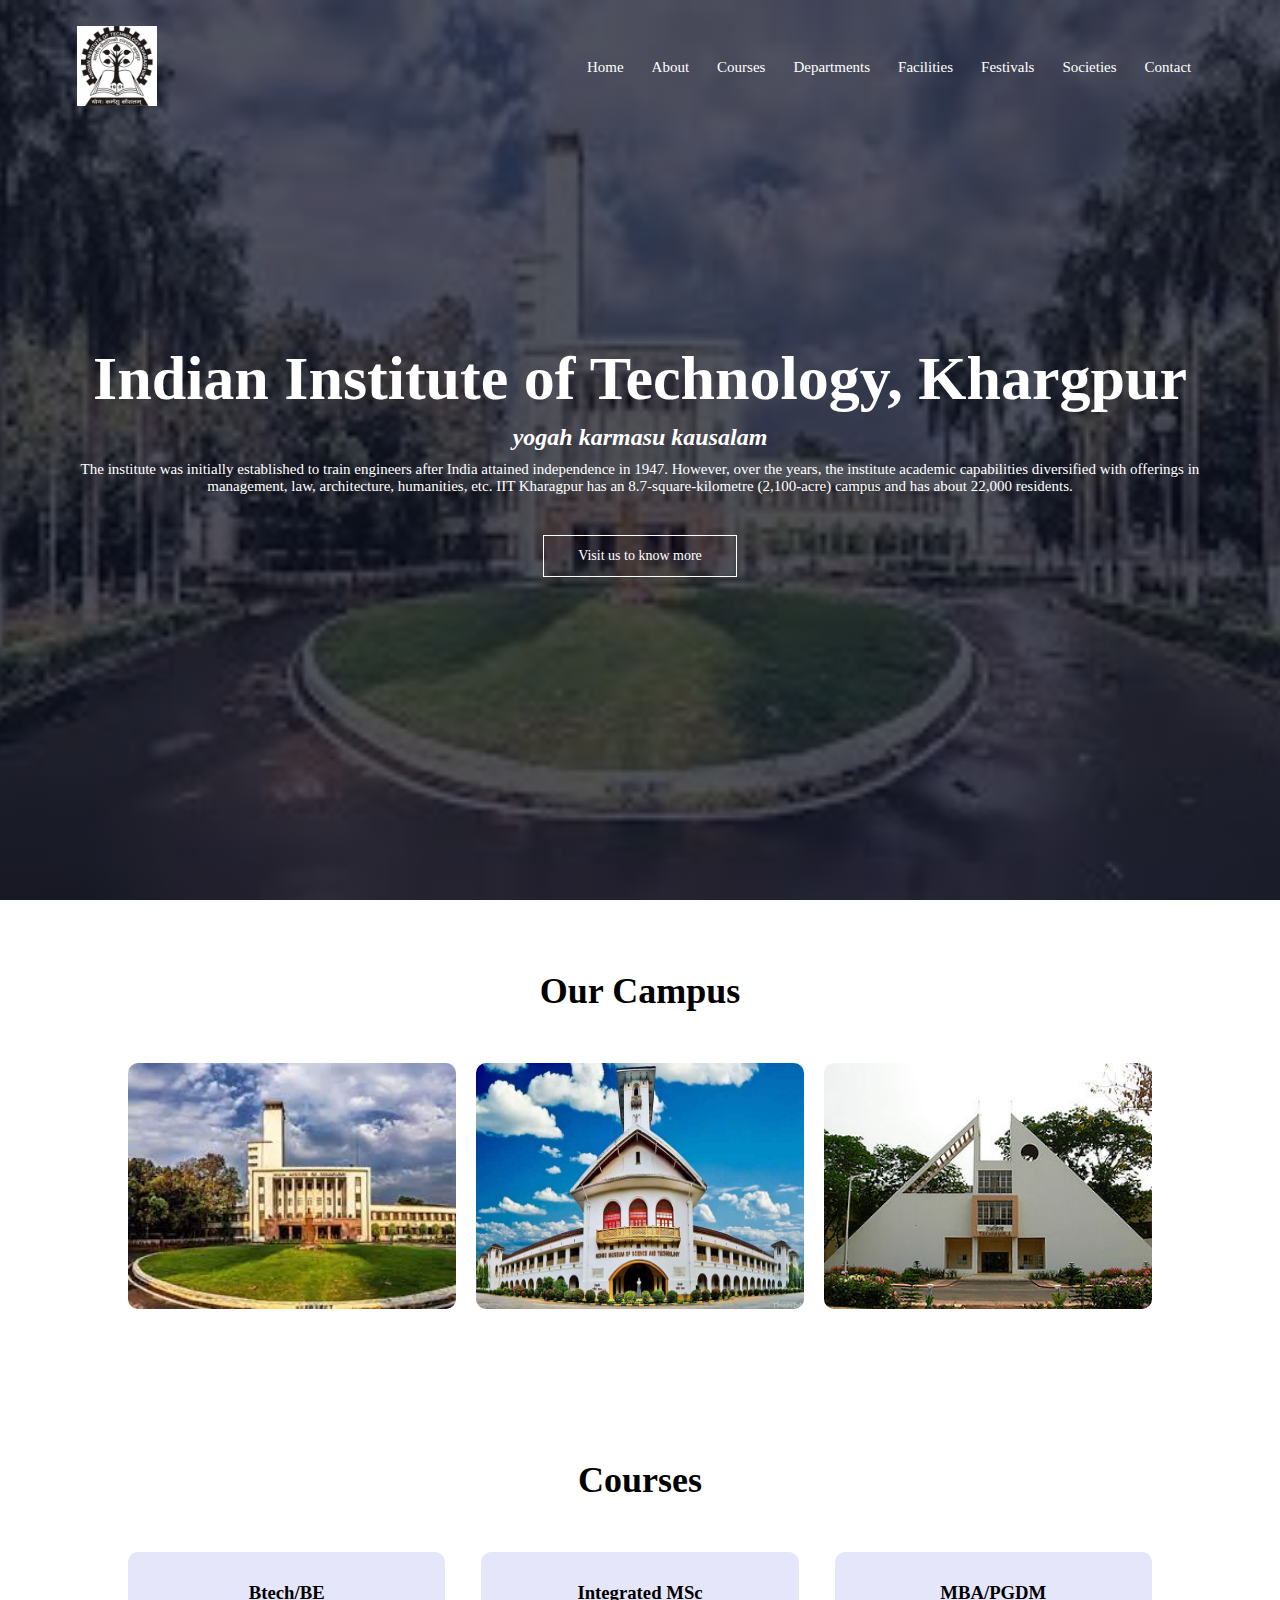
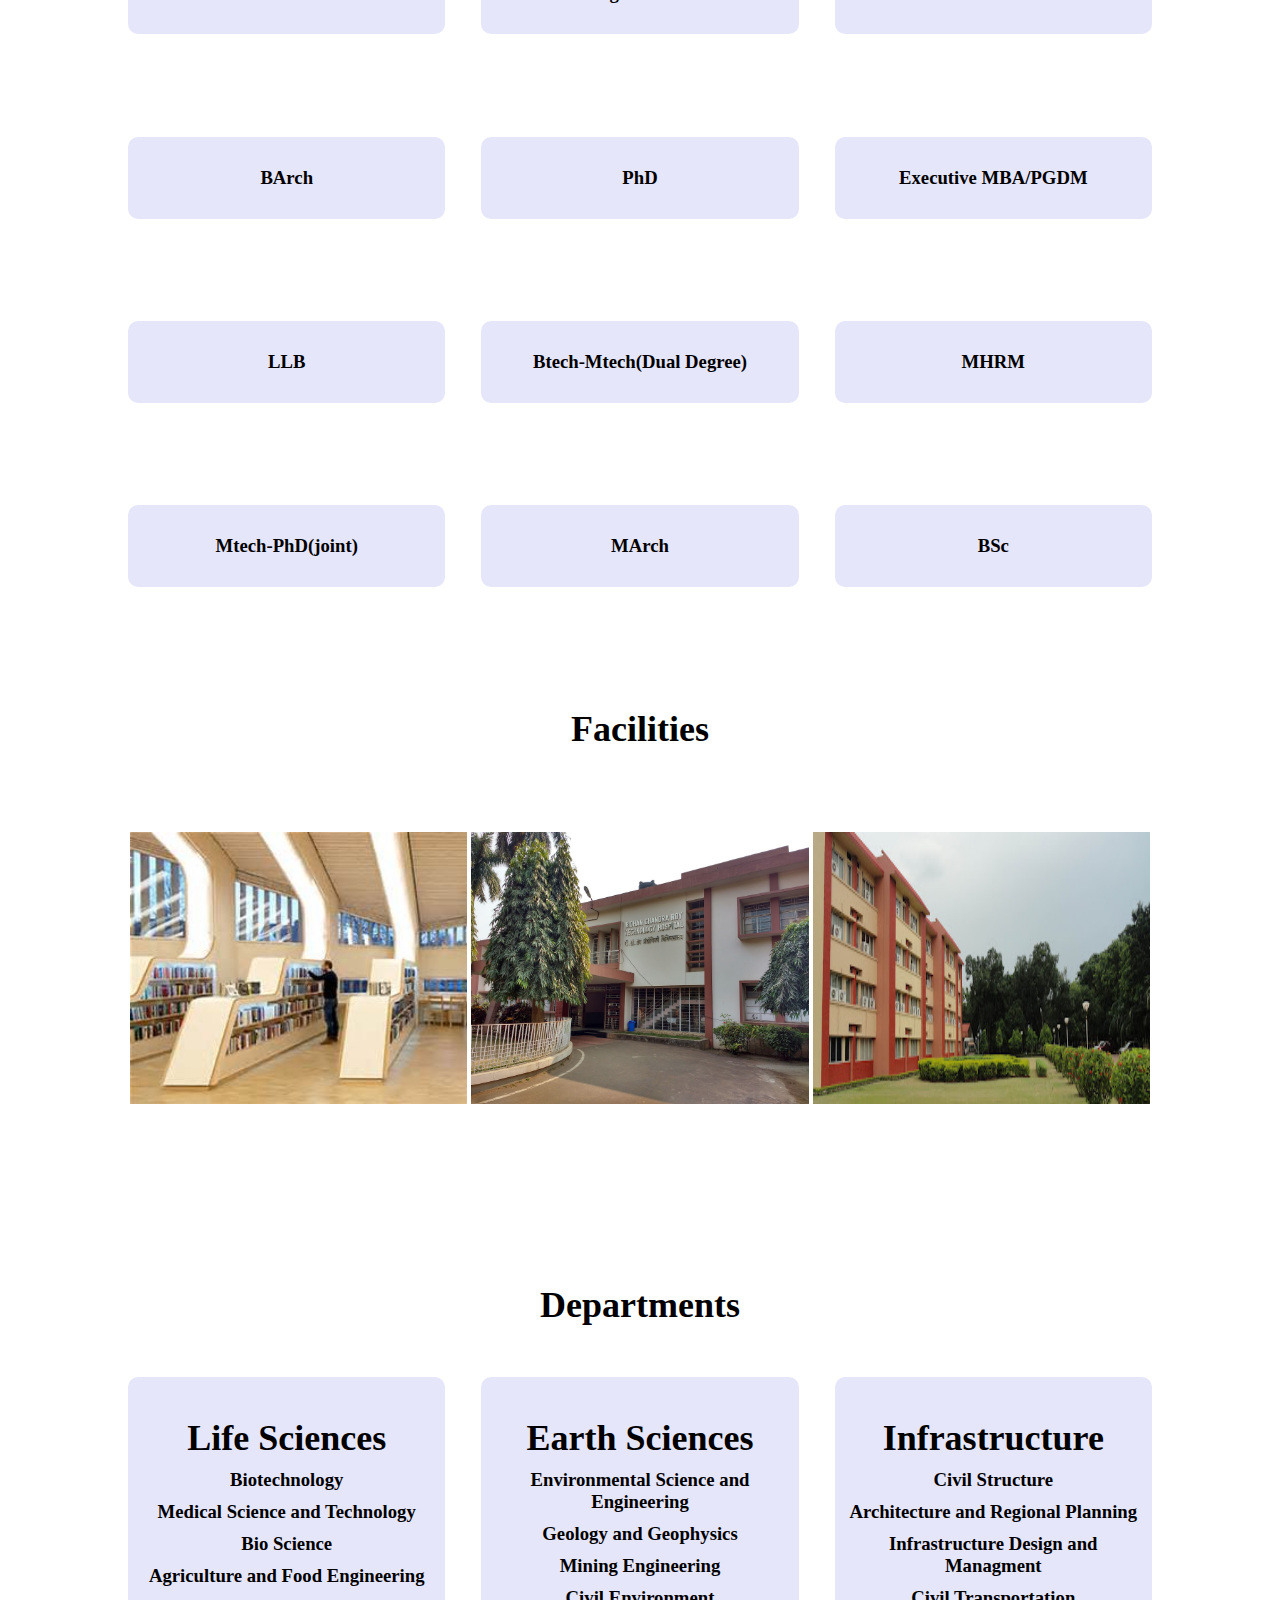
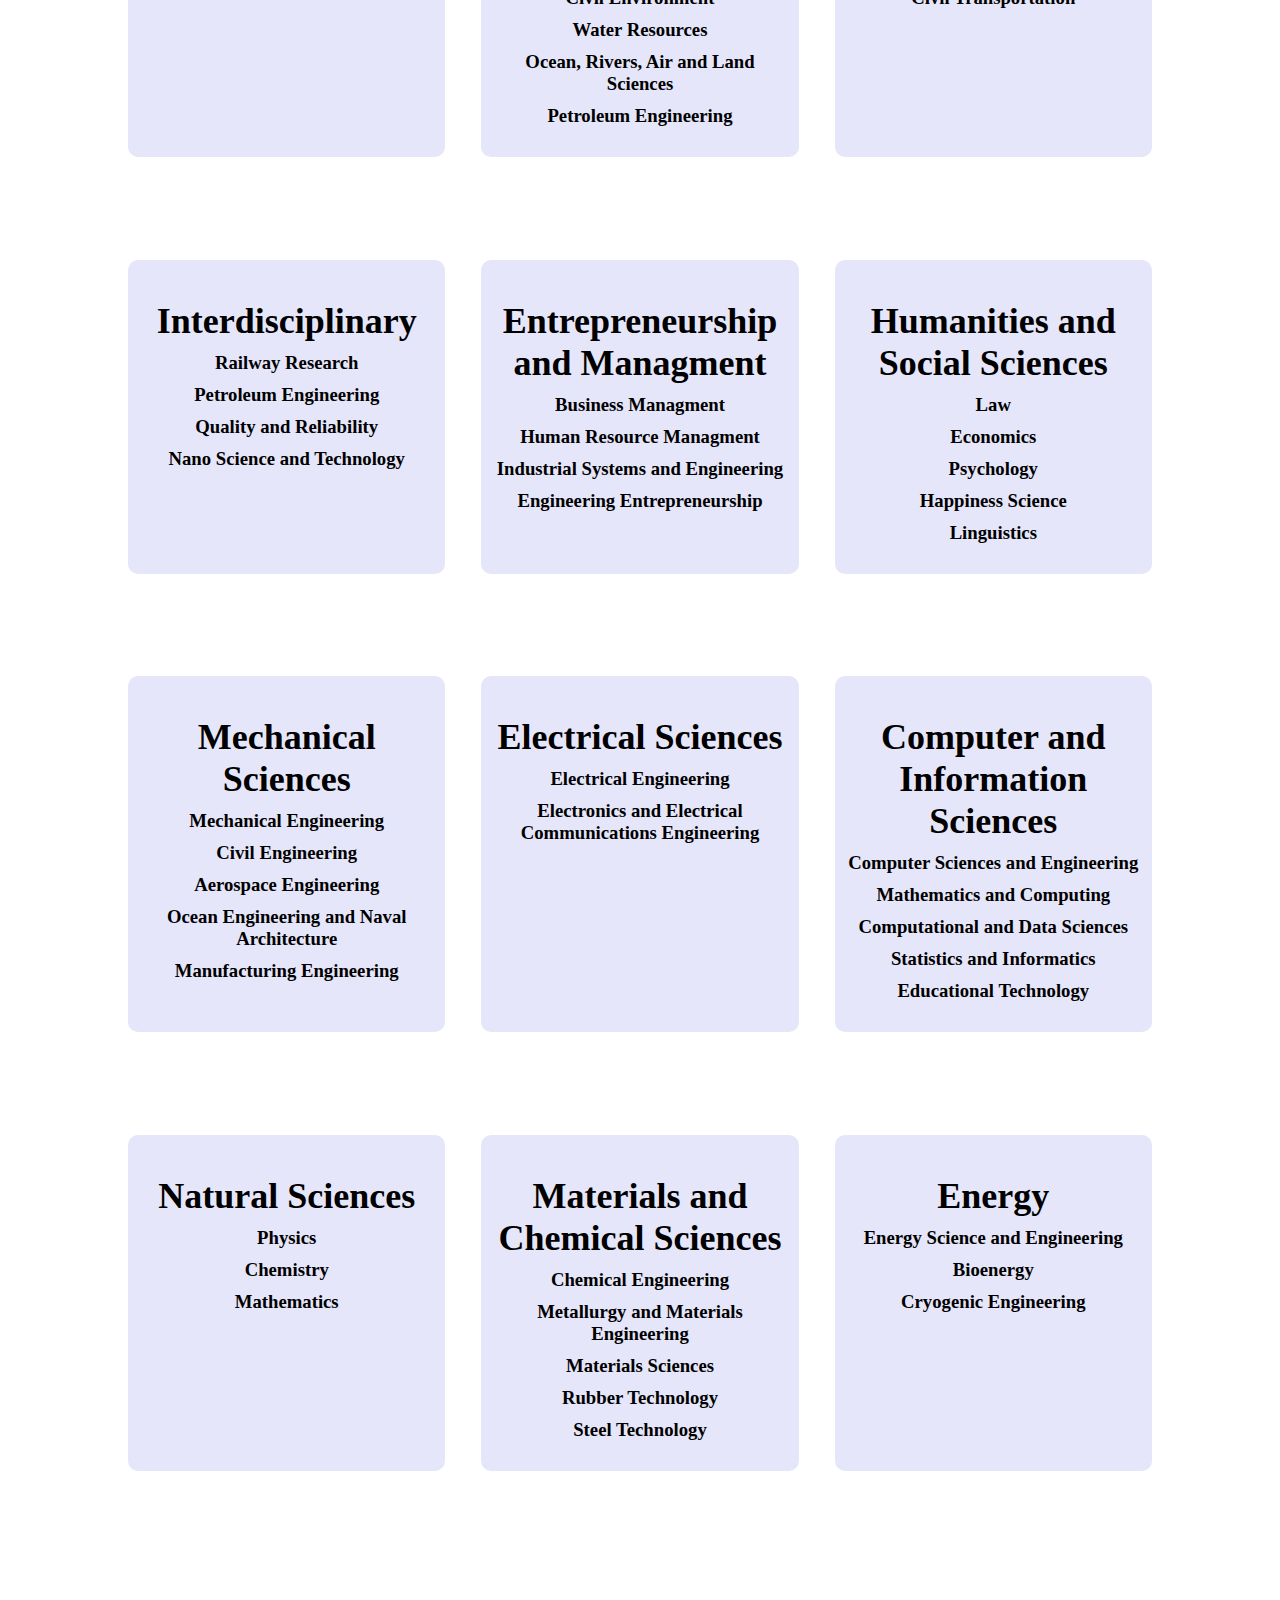
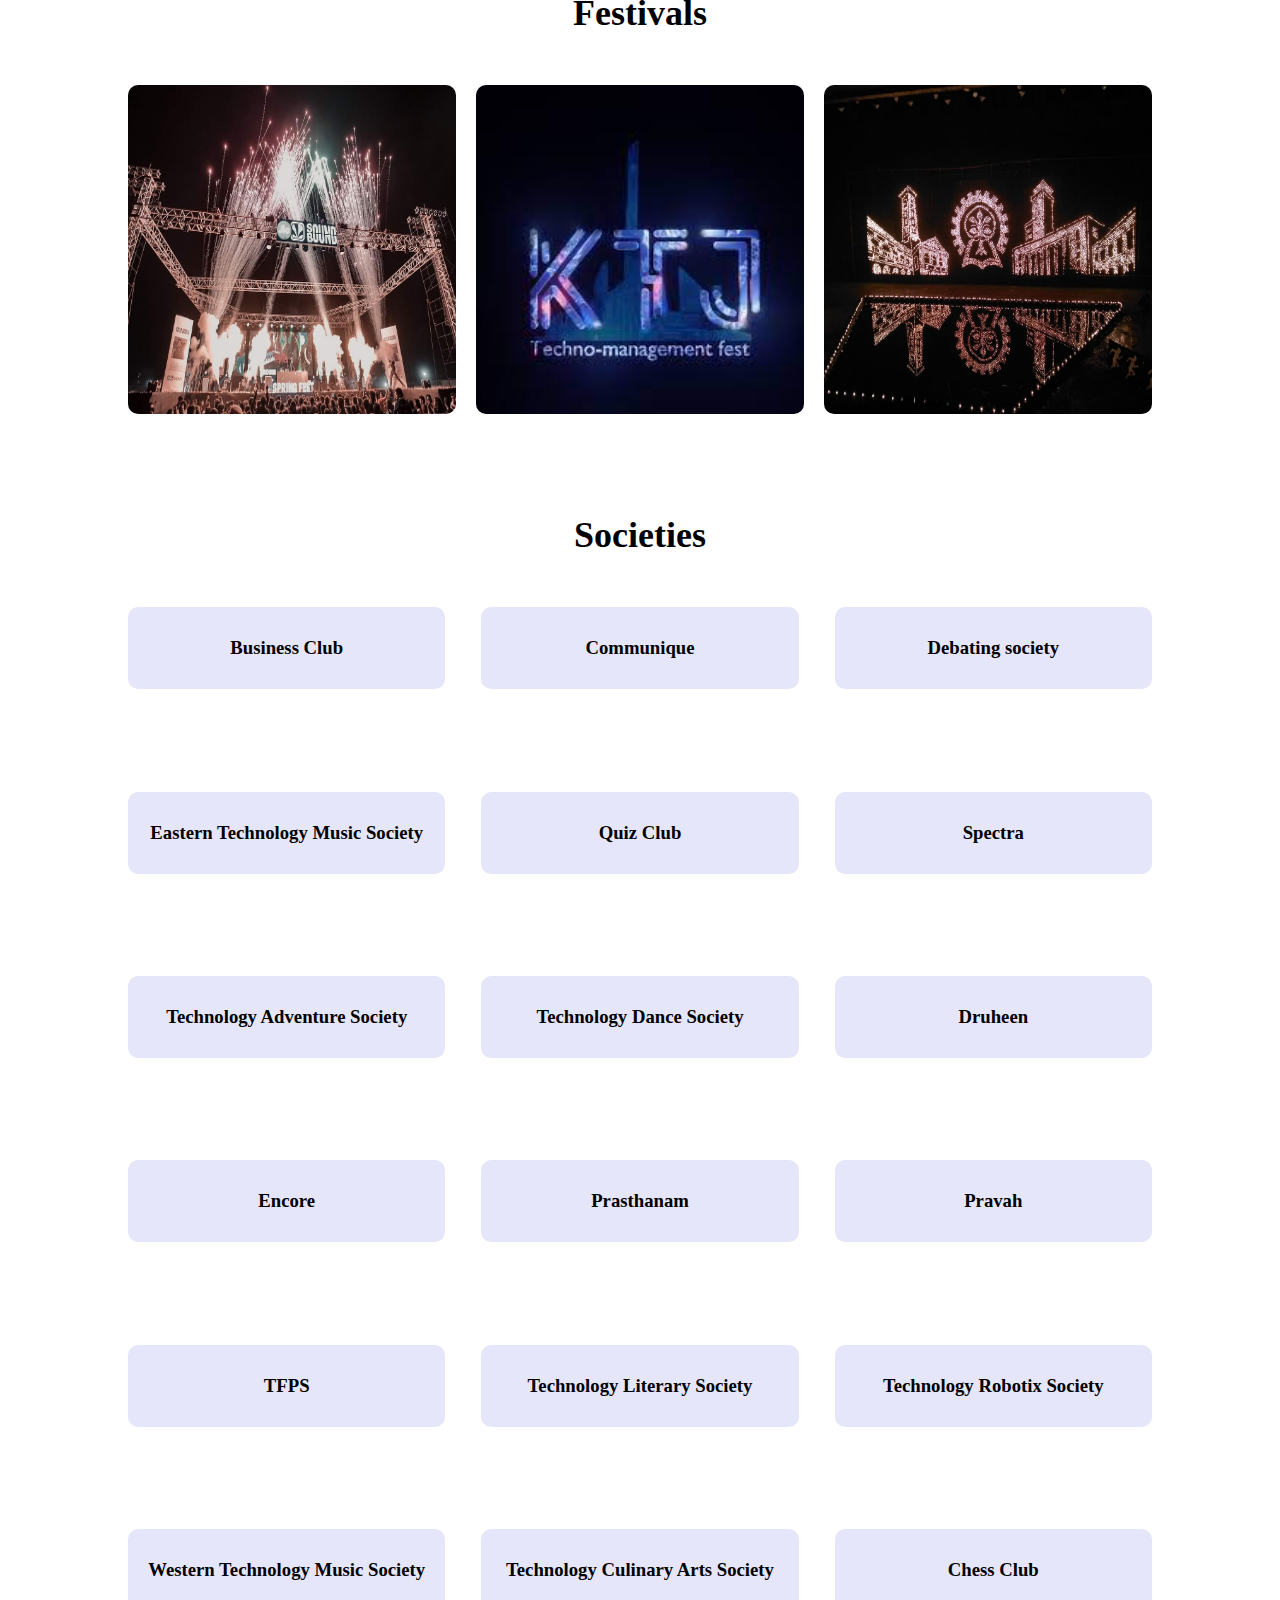
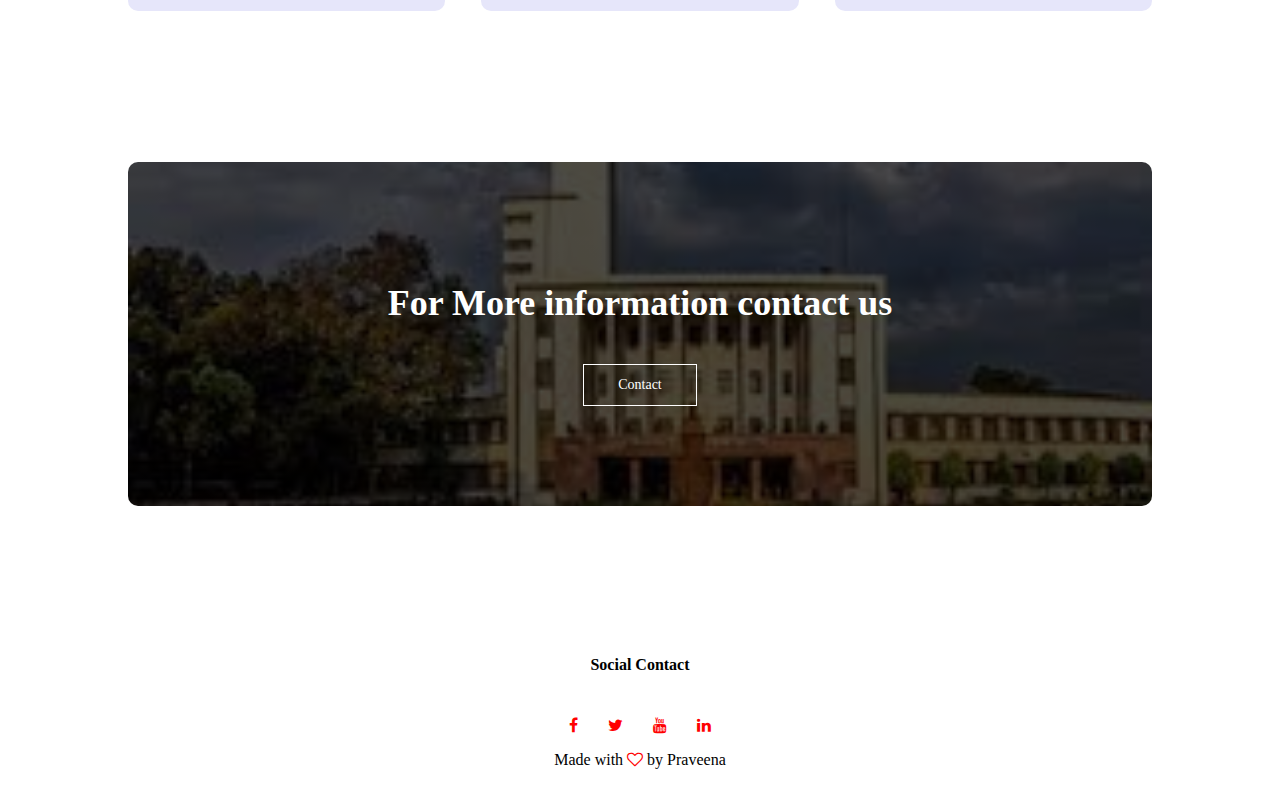
<file: index.html>
<!DOCTYPE html>
<html>
    <head>
        <meta name="viewport" content="with=device-width, initial-scale=1.0">
        <title>IITKgp website</title>
        <link rel="stylesheet" href="style.css">
        <link rel="stylesheet" href="https://stackpath.bootstrapcdn.com/font-awesome/4.7.0/css/font-awesome.min.css">
    </head>
    <body>
        <section class="header">
            <nav>
                <a href="index.html"><img src="images/iitkgp-min.jpg"></a>
                <div class="nav-links" id="navLinks">
                    <i class="fa fa-window-close" onclick="hideMenu()" ></i>
                    <ul>
                        <li><a href="index.html">Home</a></li>
                        <li><a href="about.html">About</a></li>
                        <li><a href="course.html">Courses</a></li>
                        <li><a href="department.html">Departments</a></li>
                        <li><a href="facilities.html">Facilities</a></li>
                        <li><a href="festivals.html">Festivals</a></li>
                        <li><a href="societies.html">Societies</a></li>
                        <li><a href="contact.html">Contact</a></li>
                    </ul>
                </div>
                <i class="fa fa-sort-desc" onclick="showMenu()"></i>
            </nav>
            <div class="text-box">
                <h1>Indian Institute of Technology, Khargpur</h1>
                <h2><b><i>yogah karmasu kausalam</i></b></h2>
                <p>The institute was initially established to train engineers after India attained independence in 1947. However, over the years, the institute academic capabilities diversified with offerings in management, law, architecture, humanities, etc. IIT Kharagpur has an 8.7-square-kilometre (2,100-acre) campus and has about 22,000 residents.</p>
                <a href="" class="hero-btn">Visit us to know more</a>
            </div>
        </section>
        
        <!----- Campus ----->
        <section class="campus">
            <h1>Our Campus</h1>
            
            <div class="row">
                <div class="campus-col">
                    <img src="images/iit.jpg">
                    <div class="layer">
                        <h3>Main Bulding</h3>
                    </div>
                </div>
                <div class="campus-col">
                    <img src="images/nehru%20musem.jpg">
                    <div class="layer">
                        <h3>Nehru Museum</h3>
                    </div>
                </div>
                <div class="campus-col">
                    <img src="images/Takshashila.jpg">
                    <div class="layer">
                        <h3>Takshashila</h3>
                    </div>
                </div>
            </div>
        </section>
        
        <!----- Course ----->
        <section class="course">
            <h1>Courses</h1>
            
            <div class="row">
                <div class="course-col">
                    <h3>Btech/BE</h3>
                </div>
                <div class="course-col">
                    <h3>Integrated MSc</h3>
                </div>
                <div class="course-col">
                    <h3>MBA/PGDM</h3>
                </div>
            </div>
            <div class="row">
                <div class="course-col">
                    <h3>BArch</h3>
                </div>
                <div class="course-col">
                    <h3>PhD</h3>
                </div>
                <div class="course-col">
                    <h3>Executive MBA/PGDM</h3>
                </div>
            </div>
            <div class="row">
                <div class="course-col">
                    <h3>LLB</h3>
                </div>
                <div class="course-col">
                    <h3>Btech-Mtech(Dual Degree)</h3>
                </div>
                <div class="course-col">
                    <h3>MHRM</h3>
                </div>
            </div>
            <div class="row">
                <div class="course-col">
                    <h3>Mtech-PhD(joint)</h3>
                </div>
                <div class="course-col">
                    <h3>MArch</h3>
                </div>
                <div class="course-col">
                    <h3>BSc</h3>
                </div>
            </div>
        </section>
        
        <!----- Facilities ----->
        <section class="facilities">
            <h1>Facilities</h1>
            
            <div class="row">
                <div class="facilities-col">
                    <img src="images/digital.jpg">
                    <div class="layer">
                        <h3>Digital library</h3>
                    </div>
                </div>
                <div class="facilities-col">
                    <img src="images/bcroy.jpg">
                    <div class="layer">
                        <h3>B C Roy Hospital</h3>
                    </div>
                </div>
                <div class="facilities-col">
                    <img src="images/guest%20house.jpg">
                    <div class="layer">
                        <h3>Guest House</h3>
                    </div>
                </div>
            </div>
        </section>
        
        <!----- Departments ----->
        <section class="departments">
            <h1>Departments</h1>
            
            <div class="row">
                <div class="departments-col">
                    <h1>Life Sciences</h1>
                    <h3>Biotechnology</h3>
                    <h3>Medical Science and Technology</h3>
                    <h3>Bio Science</h3>
                    <h3>Agriculture and Food Engineering</h3>
                </div>
                <div class="departments-col">
                    <h1>Earth Sciences</h1>
                    <h3>Environmental Science and Engineering</h3>
                    <h3>Geology and Geophysics</h3>
                    <h3>Mining Engineering</h3>
                    <h3>Civil Environment</h3>
                    <h3>Water Resources</h3>
                    <h3>Ocean, Rivers, Air and Land Sciences</h3>
                    <h3>Petroleum Engineering</h3>
                </div>
                <div class="departments-col">
                    <h1>Infrastructure</h1>
                    <h3>Civil Structure</h3>
                    <h3>Architecture and Regional Planning</h3>
                    <h3>Infrastructure Design and Managment</h3>
                    <h3>Civil Transportation</h3>
                </div>
            </div>
            <div class="row">
                <div class="departments-col">
                    <h1>Interdisciplinary</h1>
                    <h3>Railway Research</h3>
                    <h3>Petroleum Engineering</h3>
                    <h3>Quality and Reliability</h3>
                    <h3>Nano Science and Technology</h3>
                </div>
                <div class="departments-col">
                    <h1>Entrepreneurship and Managment</h1>
                    <h3>Business Managment</h3>
                    <h3>Human Resource Managment</h3>
                    <h3>Industrial Systems and Engineering</h3>
                    <h3>Engineering Entrepreneurship</h3>
                </div>
                <div class="departments-col">
                    <h1>Humanities and Social Sciences</h1>
                    <h3>Law</h3>
                    <h3>Economics</h3>
                    <h3>Psychology</h3>
                    <h3>Happiness Science</h3>
                    <h3>Linguistics</h3>
                </div>
            </div>
            <div class="row">
                <div class="departments-col">
                    <h1>Mechanical Sciences</h1>
                    <h3>Mechanical Engineering</h3>
                    <h3>Civil Engineering</h3>
                    <h3>Aerospace Engineering</h3>
                    <h3>Ocean Engineering and Naval Architecture</h3>
                    <h3>Manufacturing Engineering</h3>
                </div>
                <div class="departments-col">
                    <h1>Electrical Sciences</h1>
                    <h3>Electrical Engineering</h3>
                    <h3>Electronics and Electrical Communications Engineering</h3>
                </div>
                <div class="departments-col">
                    <h1>Computer and Information Sciences</h1>
                    <h3>Computer Sciences and Engineering</h3>
                    <h3>Mathematics and Computing</h3>
                    <h3>Computational and Data Sciences</h3>
                    <h3>Statistics and Informatics</h3>
                    <h3>Educational Technology</h3>
                </div>
            </div>
            <div class="row">
                <div class="departments-col">
                    <h1>Natural Sciences</h1>
                    <h3>Physics</h3>
                    <h3>Chemistry</h3>
                    <h3>Mathematics</h3>
                </div>
                <div class="departments-col">
                    <h1>Materials and Chemical Sciences</h1>
                    <h3>Chemical Engineering</h3>
                    <h3>Metallurgy and Materials Engineering</h3>
                    <h3>Materials Sciences</h3>
                    <h3>Rubber Technology</h3>
                    <h3>Steel Technology</h3>
                </div>
                <div class="departments-col">
                    <h1>Energy</h1>
                    <h3>Energy Science and Engineering</h3>
                    <h3>Bioenergy</h3>
                    <h3>Cryogenic Engineering</h3>
                </div>
            </div>
        </section>

        <!----- Festivals ----->
        <section class="festivals">
            <h1>Festivals</h1>
            
            <div class="row">
                <div class="festival-col">
                    <img src="images/spring%20fest.jpg">
                    <div class="layer">
                        <h3>Spring Fest</h3>
                    </div>
                </div>
                <div class="festival-col">
                    <img src="images/ktj.jpg">
                    <div class="layer">
                        <h3>Kshitij</h3>
                    </div>
                </div>
                <div class="festival-col">
                    <img src="images/illu.jpg">
                    <div class="layer">
                        <h3>Illumination</h3>
                    </div>
                </div>
            </div>
        </section>
        
        <!----- Societies ----->
        <section class="societies">
            <h1>Societies</h1>
            
            <div class="row">
                <div class="societies-col">
                    <h3>Business Club</h3>
                </div>
                <div class="societies-col">
                    <h3>Communique</h3>
                </div>
                <div class="societies-col">
                    <h3>Debating society</h3>
                </div>
            </div>
            <div class="row">
                <div class="societies-col">
                    <h3>Eastern Technology Music Society</h3>
                </div>
                <div class="societies-col">
                    <h3>Quiz Club</h3>
                </div>
                <div class="societies-col">
                    <h3>Spectra</h3>
                </div>
            </div>
            <div class="row">
                <div class="societies-col">
                    <h3>Technology Adventure Society</h3>
                </div>
                <div class="societies-col">
                    <h3>Technology Dance Society</h3>
                </div>
                <div class="societies-col">
                    <h3>Druheen</h3>
                </div>
            </div>
            <div class="row">
                <div class="societies-col">
                    <h3>Encore</h3>
                </div>
                <div class="societies-col">
                    <h3>Prasthanam</h3>
                </div>
                <div class="societies-col">
                    <h3>Pravah</h3>
                </div>
            </div>
            <div class="row">
                <div class="societies-col">
                    <h3>TFPS</h3>
                </div>
                <div class="societies-col">
                    <h3>Technology Literary Society</h3>
                </div>
                <div class="societies-col">
                    <h3>Technology Robotix Society</h3>
                </div>
            </div>
            <div class="row">
                <div class="societies-col">
                    <h3>Western Technology Music Society</h3>
                </div>
                <div class="societies-col">
                    <h3>Technology Culinary Arts Society</h3>
                </div>
                <div class="societies-col">
                    <h3>Chess Club</h3>
                </div>
            </div>
        </section>
        
        <!----- Contact ----->
        <section class="cta">
            <h1>For More information contact us</h1>
            <a href="" class="hero-btn">Contact</a>
        </section>
        
        <!----- footer ----->
        <section class="footer">
            <h4>Social Contact</h4>
            <div class="icons">
                <a href="https://www.facebook.com/IITKgp/"><i class="fa fa-facebook"></i></a>
                <a href="https://twitter.com/IITKgp"><i class="fa fa-twitter"></i></a>
                <a href="https://www.youtube.com/channel/UCQCLWAILNrEVemERg4ybAYQ"><i class="fa fa-youtube"></i></a>
                <a href="https://www.linkedin.com/authwall?trk=gf&trkInfo=AQHh-E6f22YEPAAAAX3WNZ6QM2wM2gX6vLPhtZBATaRwmTewzIs1LqkbQbpcK0EobYeP7ehIZaV1S3gryRfOABugvyGLHVaIaSYlQvTCw5EjAfuOsNkkn5j8PJZCzyK8pVMBJyo=&originalReferer=http://www.iitkgp.ac.in/&sessionRedirect=https%3A%2F%2Fwww.linkedin.com%2Fschool%2Findian-institute-of-technology-kharagpur%2F"><i class="fa fa-linkedin"></i></a>
            </div>
            <p>Made with <i class="fa fa-heart-o"></i> by Praveena</p>
        </section>
        
        <!-----Javascript for menu ----->
        <script>
            var navLinks = document.getElementById("navLinks");
            
            function showMenu(){
                navLinks.style.right = "0";
            }
            
            function hideMenu(){
                navLinks.style.right = "-200px";
            }
        </script>
        
    </body>
</html>
</file>
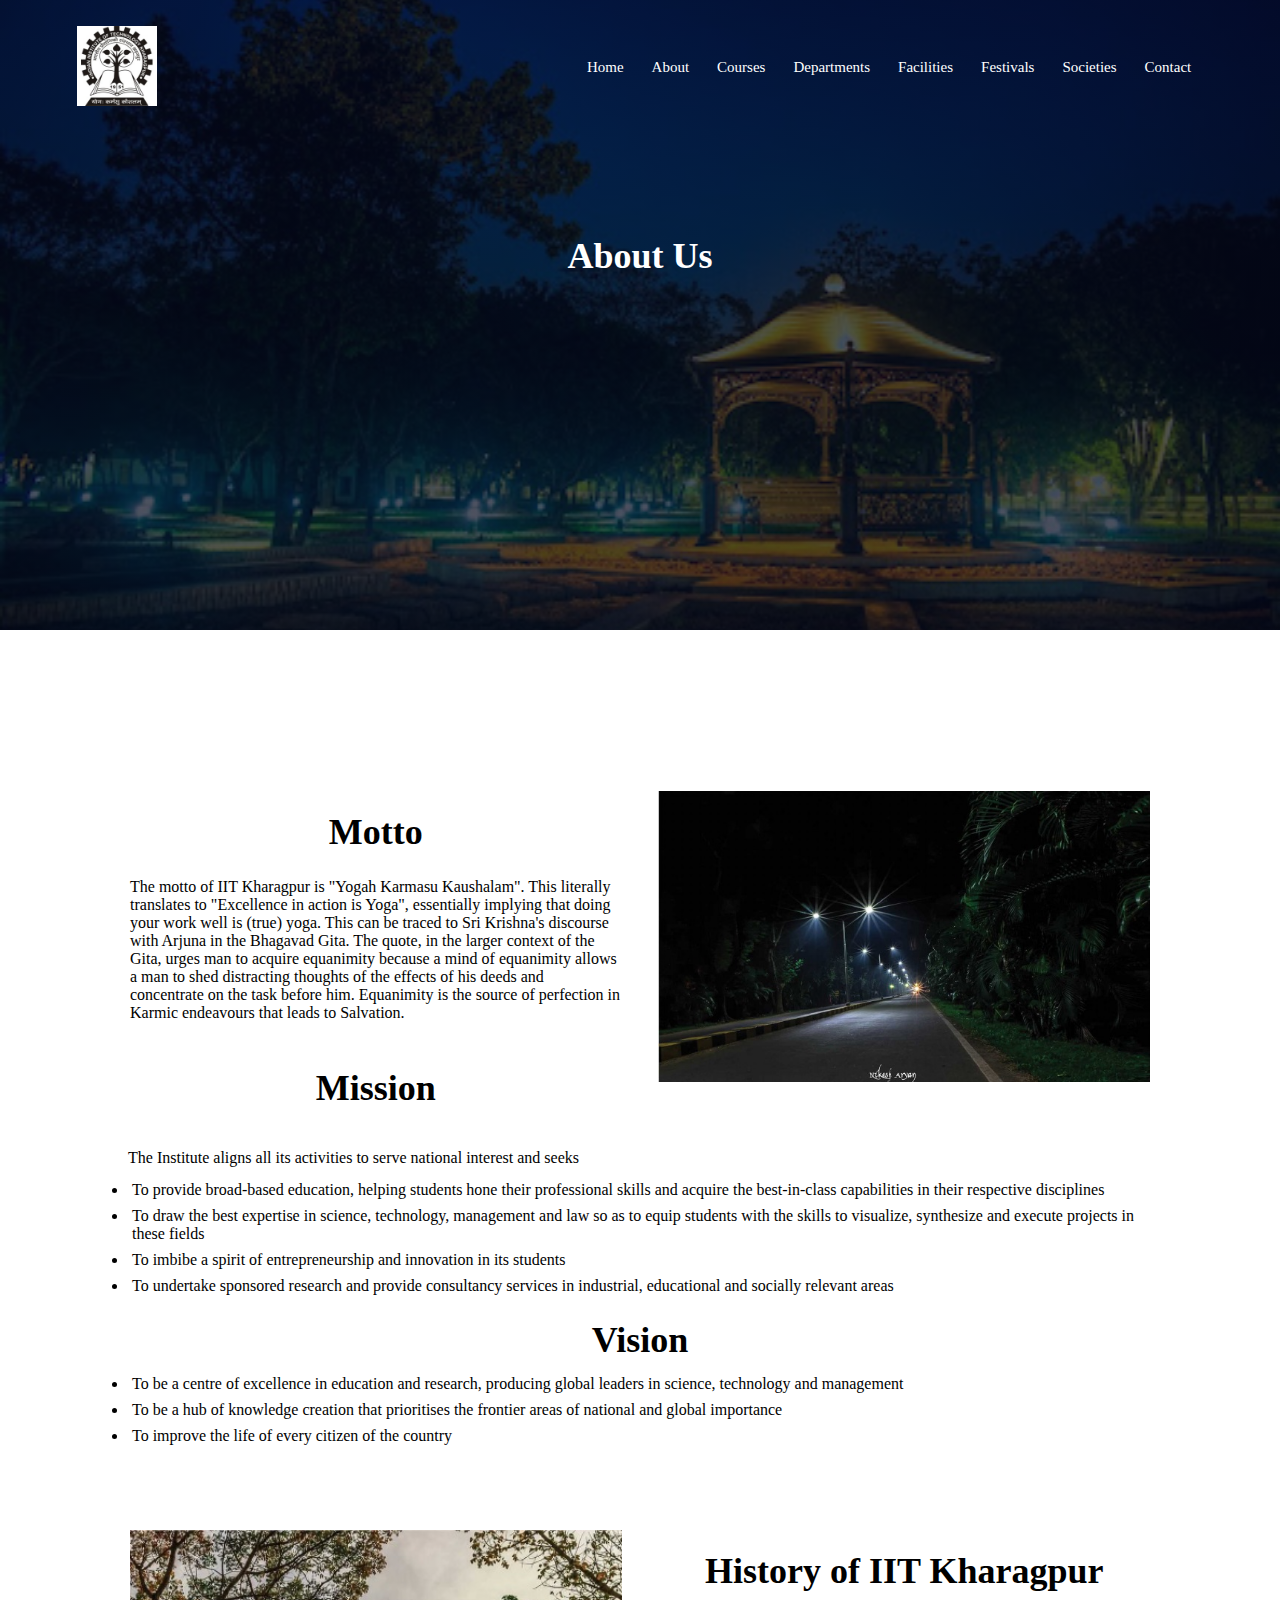
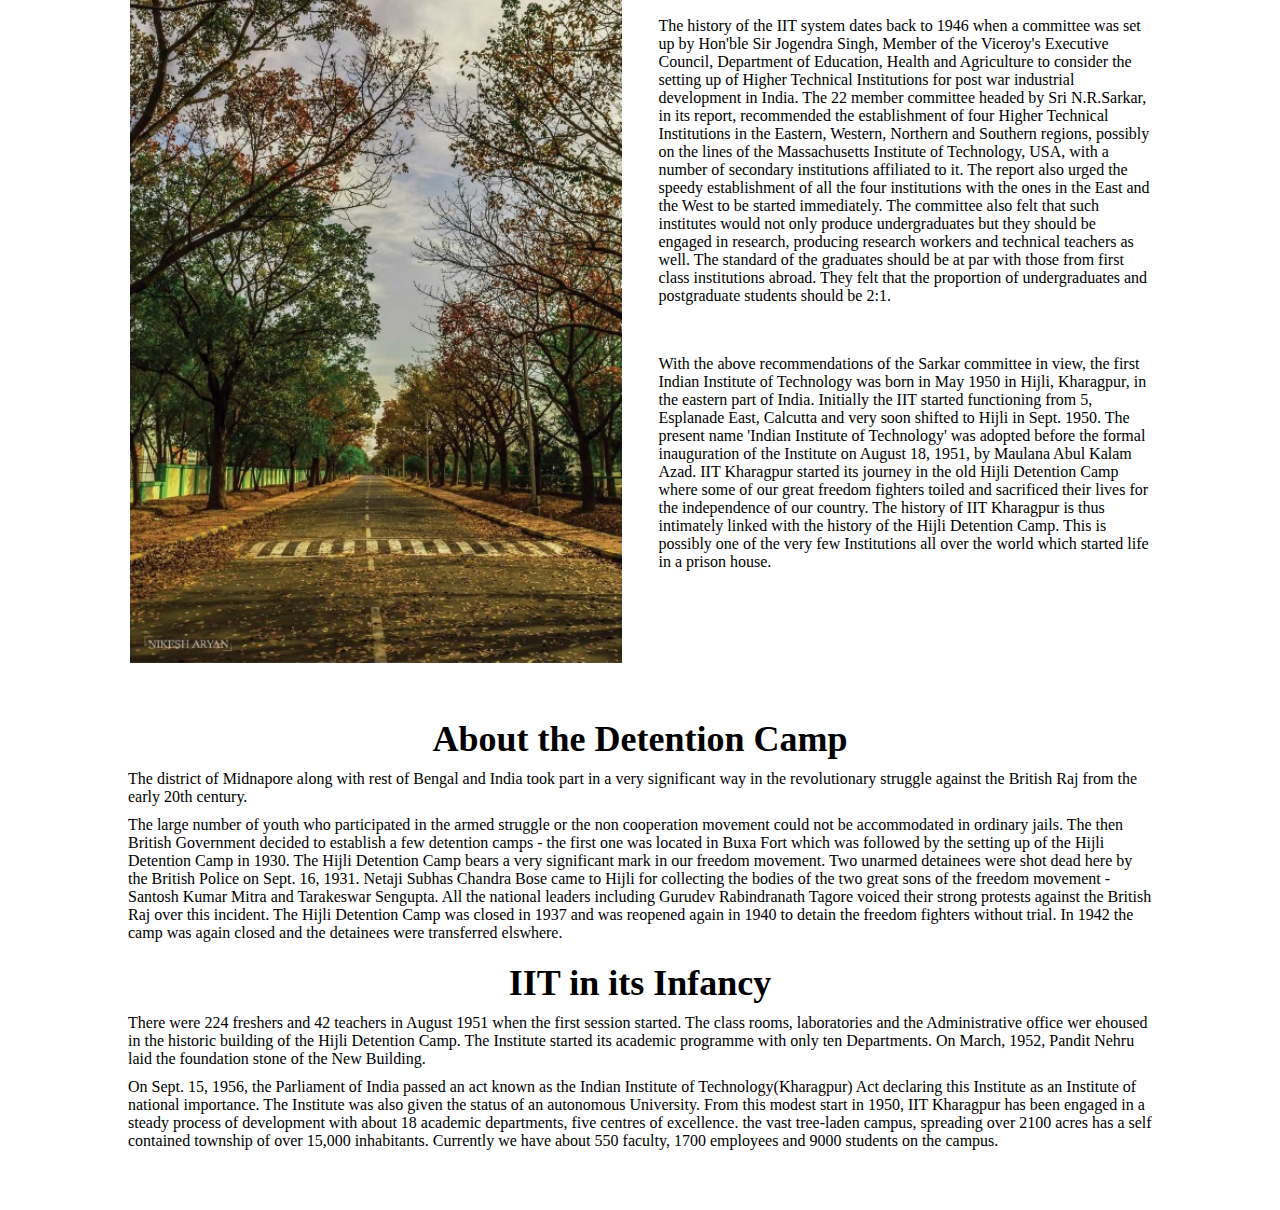
<file: about.html>
<!DOCTYPE html>
<html>
    <head>
        <meta name="viewport" content="with=device-width, initial-scale=1.0">
        <title>IITKgp website</title>
        <link rel="stylesheet" href="style.css">
        <link rel="stylesheet" href="https://stackpath.bootstrapcdn.com/font-awesome/4.7.0/css/font-awesome.min.css">
    </head>
    <body>
        <section class="sub-header">
            <nav>
                <a href="index.html"><img src="images/iitkgp-min.jpg"></a>
                <div class="nav-links" id="navLinks">
                    <i class="fa fa-window-close" onclick="hideMenu()" ></i>
                    <ul>
                        <li><a href="index.html">Home</a></li>
                        <li><a href="about.html">About</a></li>
                        <li><a href="course.html">Courses</a></li>
                        <li><a href="department.html">Departments</a></li>
                        <li><a href="facilities.html">Facilities</a></li>
                        <li><a href="festivals.html">Festivals</a></li>
                        <li><a href="societies.html">Societies</a></li>
                        <li><a href="contact.html">Contact</a></li>
                    </ul>
                </div>
                <i class="fa fa-sort-desc" onclick="showMenu()"></i>
            </nav>
            <h1>About Us</h1>
        </section>
        
        <!----- About us content ----->
        <section class="about-us">
            <div class="row">
                
                <div class="about-col">
                    <h1>Motto</h1>
                    <p>The motto of IIT Kharagpur is "Yogah Karmasu Kaushalam". This literally translates to "Excellence in action is Yoga", essentially implying that doing your work well is (true) yoga. This can be traced to Sri Krishna's discourse with Arjuna in the Bhagavad Gita. The quote, in the larger context of the Gita, urges man to acquire equanimity because a mind of equanimity allows a man to shed distracting thoughts of the effects of his deeds and concentrate on the task before him. Equanimity is the source of perfection in Karmic endeavours that leads to Salvation.</p>
                    <h1>Mission</h1>
                    
                </div>
                <div class="about-col">
                    <img src="images/night%20view.jpg">
                </div>
                
            </div>
            <p>The Institute aligns all its activities to serve national interest and seeks</p>
            <ul>
                <li>To provide broad-based education, helping students hone their professional skills and acquire the best-in-class capabilities in their respective disciplines</li>
                <li>To draw the best expertise in science, technology, management and law so as to equip students with the skills to visualize, synthesize and execute projects in these fields</li>
                <li>To imbibe a spirit of entrepreneurship and innovation in its students</li>
                <li>To undertake sponsored research and provide consultancy services in industrial, educational and socially relevant areas</li>
            </ul>
            <h1>Vision</h1>
            <ul>
                <li>To be a centre of excellence in education and research, producing global leaders in science, technology and management</li>
                <li>To be a hub of knowledge creation that prioritises the frontier areas of national and global importance</li>
                <li>To improve the life of every citizen of the country</li>
            </ul>
            <div class="row">
                
                <div class="about-col">
                    <img src="images/road.jpg">
                </div>
                <div class="about-col">
                    <h1>History of IIT Kharagpur</h1>
                    <p>The history of the IIT system dates back to 1946 when a committee was set up by Hon'ble Sir Jogendra Singh, Member of the Viceroy's Executive Council, Department of Education, Health and Agriculture to consider the setting up of Higher Technical Institutions for post war industrial development in India. The 22 member committee headed by Sri N.R.Sarkar, in its report, recommended the establishment of four Higher Technical Institutions in the Eastern, Western, Northern and Southern regions, possibly on the lines of the Massachusetts Institute of Technology, USA, with a number of secondary institutions affiliated to it. The report also urged the speedy establishment of all the four institutions with the ones in the East and the West to be started immediately. The committee also felt that such institutes would not only produce undergraduates but they should be engaged in research, producing research workers and technical teachers as well. The standard of the graduates should be at par with those from first class institutions abroad. They felt that the proportion of undergraduates and postgraduate students should be 2:1.</p>
                    <p>With the above recommendations of the Sarkar committee in view, the first Indian Institute of Technology was born in May 1950 in Hijli, Kharagpur, in the eastern part of India. Initially the IIT started functioning from 5, Esplanade East, Calcutta and very soon shifted to Hijli in Sept. 1950. The present name 'Indian Institute of Technology' was adopted before the formal inauguration of the Institute on August 18, 1951, by Maulana Abul Kalam Azad. IIT Kharagpur started its journey in the old Hijli Detention Camp where some of our great freedom fighters toiled and sacrificed their lives for the independence of our country. The history of IIT Kharagpur is thus intimately linked with the history of the Hijli Detention Camp. This is possibly one of the very few Institutions all over the world which started life in a prison house.</p>
                </div>
                
            </div>
            <h1>About the Detention Camp</h1>
            <p>The district of Midnapore along with rest of Bengal and India took part in a very significant way in the revolutionary struggle against the British Raj from the early 20th century.</p><p>The large number of youth who participated in the armed struggle or the non cooperation movement could not be accommodated in ordinary jails. The then British Government decided to establish a few detention camps - the first one was located in Buxa Fort which was followed by the setting up of the Hijli Detention Camp in 1930. The Hijli Detention Camp bears a very significant mark in our freedom movement. Two unarmed detainees were shot dead here by the British Police on Sept. 16, 1931. Netaji Subhas Chandra Bose came to Hijli for collecting the bodies of the two great sons of the freedom movement - Santosh Kumar Mitra and Tarakeswar Sengupta. All the national leaders including Gurudev Rabindranath Tagore voiced their strong protests against the British Raj over this incident. The Hijli Detention Camp was closed in 1937 and was reopened again in 1940 to detain the freedom fighters without trial. In 1942 the camp was again closed and the detainees were transferred elswhere.</p>
            <h1>IIT in its Infancy</h1>
            <p>There were 224 freshers and 42 teachers in August 1951 when the first session started. The class rooms, laboratories and the Administrative office wer ehoused in the historic building of the Hijli Detention Camp. The Institute started its academic programme with only ten Departments. On March, 1952, Pandit Nehru laid the foundation stone of the New Building.</p><p>On Sept. 15, 1956, the Parliament of India passed an act known as the Indian Institute of Technology(Kharagpur) Act declaring this Institute as an Institute of national importance. The Institute was also given the status of an autonomous University. From this modest start in 1950, IIT Kharagpur has been engaged in a steady process of development with about 18 academic departments, five centres of excellence. the vast tree-laden campus, spreading over 2100 acres has a self contained township of over 15,000 inhabitants. Currently we have about 550 faculty, 1700 employees and 9000 students on the campus.</p>
        </section>
        
        
        
        <!-----Javascript for menu ----->
        <script>
            var navLinks = document.getElementById("navLinks");
            
            function showMenu(){
                navLinks.style.right = "0";
            }
            
            function hideMenu(){
                navLinks.style.right = "-200px";
            }
        </script>
    </body>
</html>
</file>
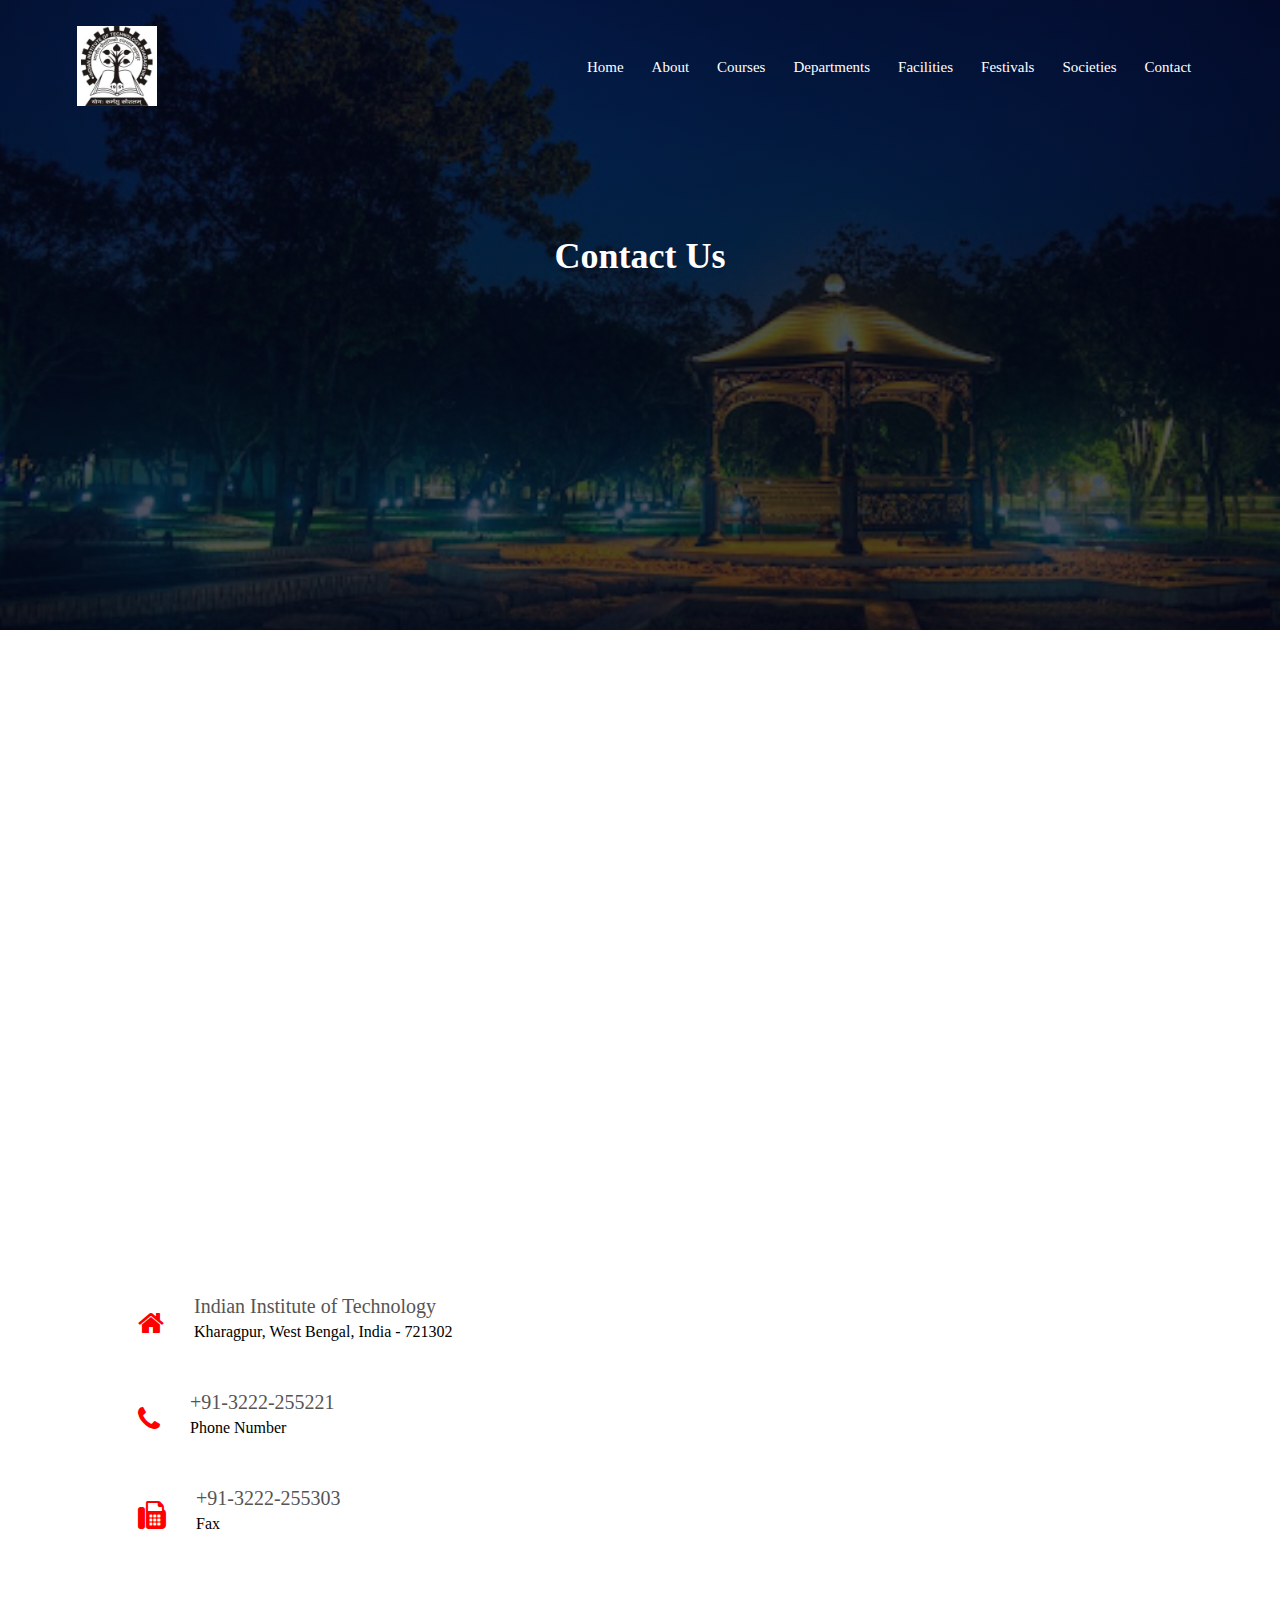
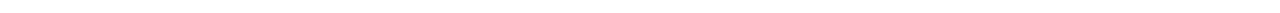
<file: contact.html>
<!DOCTYPE html>
<html>
    <head>
        <meta name="viewport" content="with=device-width, initial-scale=1.0">
        <title>IITKgp website</title>
        <link rel="stylesheet" href="style.css">
        <link rel="stylesheet" href="https://stackpath.bootstrapcdn.com/font-awesome/4.7.0/css/font-awesome.min.css">
    </head>
    <body>
        <section class="sub-header">
            <nav>
                <a href="index.html"><img src="images/iitkgp-min.jpg"></a>
                <div class="nav-links" id="navLinks">
                    <i class="fa fa-window-close" onclick="hideMenu()" ></i>
                    <ul>
                        <li><a href="index.html">Home</a></li>
                        <li><a href="about.html">About</a></li>
                        <li><a href="course.html">Courses</a></li>
                        <li><a href="department.html">Departments</a></li>
                        <li><a href="facilities.html">Facilities</a></li>
                        <li><a href="festivals.html">Festivals</a></li>
                        <li><a href="societies.html">Societies</a></li>
                        <li><a href="contact.html">Contact</a></li>
                    </ul>
                </div>
                <i class="fa fa-sort-desc" onclick="showMenu()"></i>
            </nav>
            <h1>Contact Us</h1>
        </section>
        
        <!----- Contact us content ----->
        <section class="location">
            <iframe src="https://www.google.com/maps/embed?pb=!1m18!1m12!1m3!1d29528.25891758702!2d87.29238498012366!3d22.31461571021787!2m3!1f0!2f0!3f0!3m2!1i1024!2i768!4f13.1!3m3!1m2!1s0x3a1d440255555547%3A0x6f2f20dd0c0d6793!2sIndian%20Institute%20of%20Technology%20Kharagpur!5e0!3m2!1sen!2sin!4v1639824215879!5m2!1sen!2sin" width="600" height="450" style="border:0;" allowfullscreen="" loading="lazy"></iframe>
        </section>
        
        <section class="contact-us">
            
            <div class="row">
                <div class="contact-col">
                    <div>
                        <i class="fa fa-home"></i>
                        <span>
                            <h5>Indian Institute of Technology</h5>
                            <p>Kharagpur, West Bengal, India - 721302</p>
                        </span>
                    </div>
                    <div>
                        <i class="fa fa-phone"></i>
                        <span>
                            <h5>+91-3222-255221</h5>
                            <p>Phone Number</p>
                        </span>
                    </div>
                    <div>
                        <i class="fa fa-fax"></i>
                        <span>
                            <h5>+91-3222-255303</h5>
                            <p>Fax</p>
                        </span>
                    </div>
                </div>
            </div>
            
        </section>
        
        
        
        <!-----Javascript for menu ----->
        <script>
            var navLinks = document.getElementById("navLinks");
            
            function showMenu(){
                navLinks.style.right = "0";
            }
            
            function hideMenu(){
                navLinks.style.right = "-200px";
            }
        </script>
    </body>
</html>
</file>
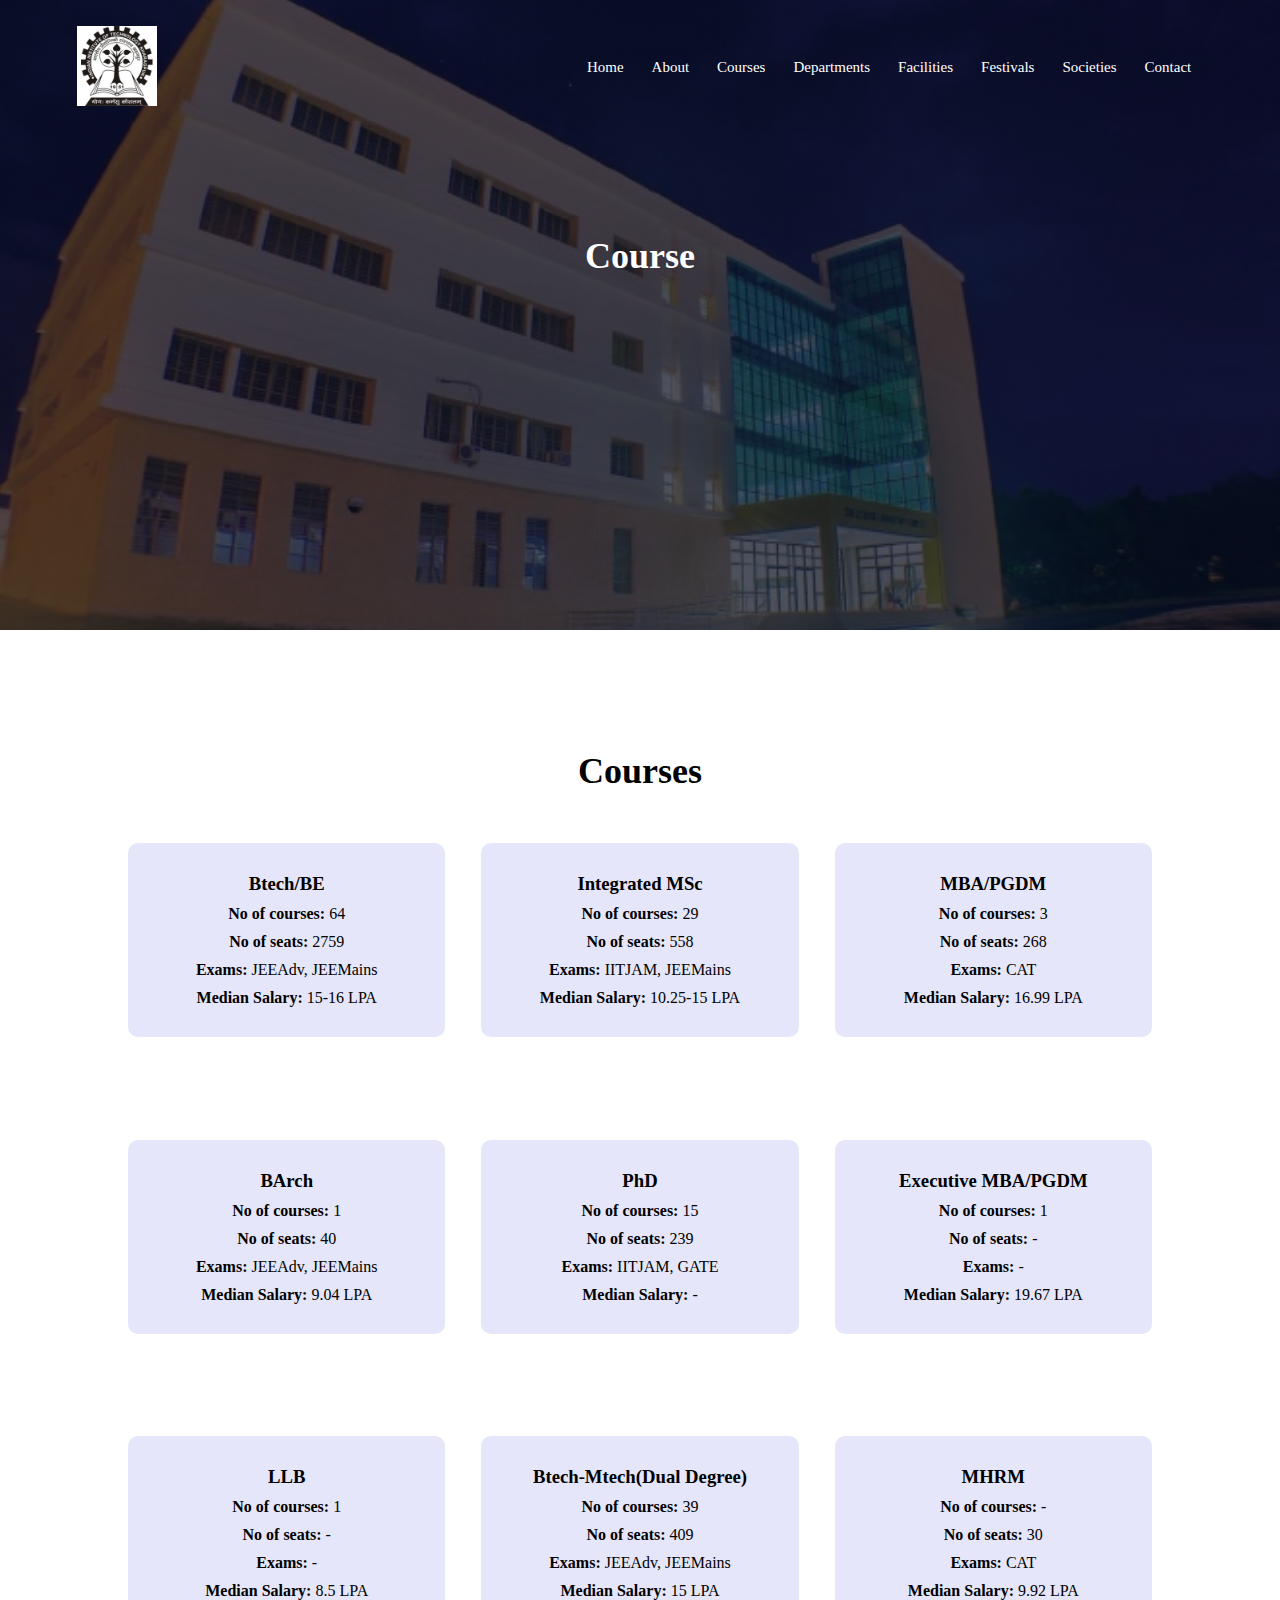
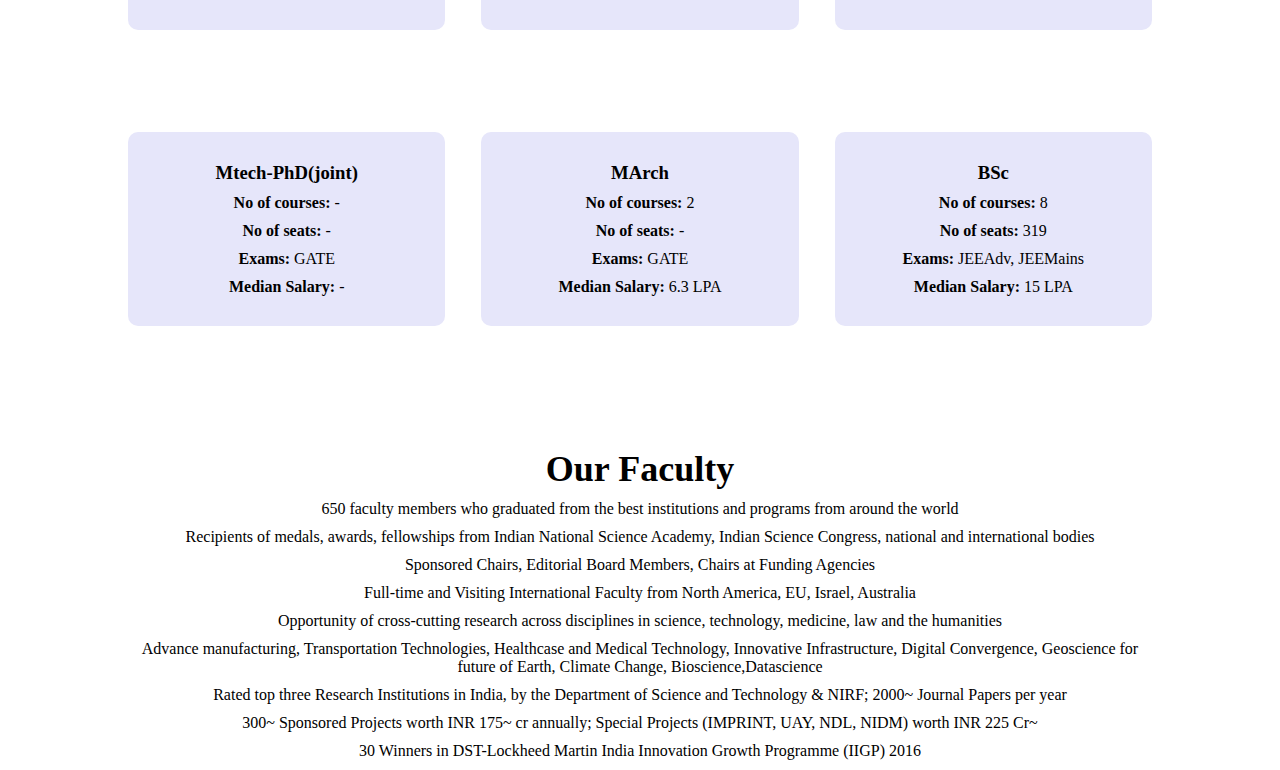
<file: course.html>
<!DOCTYPE html>
<html>
    <head>
        <meta name="viewport" content="with=device-width, initial-scale=1.0">
        <title>IITKgp website</title>
        <link rel="stylesheet" href="style.css">
        <link rel="stylesheet" href="https://stackpath.bootstrapcdn.com/font-awesome/4.7.0/css/font-awesome.min.css">
    </head>
    <body>
        <section class="sub-header1">
            <nav>
                <a href="index.html"><img src="images/iitkgp-min.jpg"></a>
                <div class="nav-links" id="navLinks">
                    <i class="fa fa-window-close" onclick="hideMenu()" ></i>
                    <ul>
                        <li><a href="index.html">Home</a></li>
                        <li><a href="about.html">About</a></li>
                        <li><a href="course.html">Courses</a></li>
                        <li><a href="department.html">Departments</a></li>
                        <li><a href="facilities.html">Facilities</a></li>
                        <li><a href="festivals.html">Festivals</a></li>
                        <li><a href="societies.html">Societies</a></li>
                        <li><a href="contact.html">Contact</a></li>
                    </ul>
                </div>
                <i class="fa fa-sort-desc" onclick="showMenu()"></i>
            </nav>
            <h1>Course</h1>
        </section>
        
       <section class="course">
            <h1>Courses</h1>
            
            <div class="row">
                <div class="course-col">
                    <h3>Btech/BE</h3>
                    <p><b>No of courses: </b>64</p>
                    <p><b>No of seats: </b>2759</p>
                    <p><b>Exams: </b>JEEAdv, JEEMains</p>
                    <p><b>Median Salary: </b>15-16 LPA</p>
                </div>
                <div class="course-col">
                    <h3>Integrated MSc</h3>
                    <p><b>No of courses: </b>29</p>
                    <p><b>No of seats: </b>558</p>
                    <p><b>Exams: </b>IITJAM, JEEMains</p>
                    <p><b>Median Salary: </b>10.25-15 LPA</p>
                </div>
                <div class="course-col">
                    <h3>MBA/PGDM</h3>
                    <p><b>No of courses: </b>3</p>
                    <p><b>No of seats: </b>268</p>
                    <p><b>Exams: </b>CAT</p>
                    <p><b>Median Salary: </b>16.99 LPA</p>
                </div>
            </div>
            <div class="row">
                <div class="course-col">
                    <h3>BArch</h3>
                    <p><b>No of courses: </b>1</p>
                    <p><b>No of seats: </b>40</p>
                    <p><b>Exams: </b>JEEAdv, JEEMains</p>
                    <p><b>Median Salary: </b>9.04 LPA</p>
                </div>
                <div class="course-col">
                    <h3>PhD</h3>
                    <p><b>No of courses: </b>15</p>
                    <p><b>No of seats: </b>239</p>
                    <p><b>Exams: </b>IITJAM, GATE</p>
                    <p><b>Median Salary: </b>-</p>
                </div>
                <div class="course-col">
                    <h3>Executive MBA/PGDM</h3>
                    <p><b>No of courses: </b>1</p>
                    <p><b>No of seats: </b>-</p>
                    <p><b>Exams: </b>-</p>
                    <p><b>Median Salary: </b>19.67 LPA</p>
                </div>
            </div>
            <div class="row">
                <div class="course-col">
                    <h3>LLB</h3>
                    <p><b>No of courses: </b>1</p>
                    <p><b>No of seats: </b>-</p>
                    <p><b>Exams: </b>-</p>
                    <p><b>Median Salary: </b>8.5 LPA</p>
                </div>
                <div class="course-col">
                    <h3>Btech-Mtech(Dual Degree)</h3>
                    <p><b>No of courses: </b>39</p>
                    <p><b>No of seats: </b>409</p>
                    <p><b>Exams: </b>JEEAdv, JEEMains</p>
                    <p><b>Median Salary: </b>15 LPA</p>
                </div>
                <div class="course-col">
                    <h3>MHRM</h3>
                    <p><b>No of courses: </b>-</p>
                    <p><b>No of seats: </b>30</p>
                    <p><b>Exams: </b>CAT</p>
                    <p><b>Median Salary: </b>9.92 LPA</p>
                </div>
            </div>
            <div class="row">
                <div class="course-col">
                    <h3>Mtech-PhD(joint)</h3>
                    <p><b>No of courses: </b>-</p>
                    <p><b>No of seats: </b>-</p>
                    <p><b>Exams: </b>GATE</p>
                    <p><b>Median Salary: </b>-</p>
                </div>
                <div class="course-col">
                    <h3>MArch</h3>
                    <p><b>No of courses: </b>2</p>
                    <p><b>No of seats: </b>-</p>
                    <p><b>Exams: </b>GATE</p>
                    <p><b>Median Salary: </b>6.3 LPA</p>
                </div>
                <div class="course-col">
                    <h3>BSc</h3>
                    <p><b>No of courses: </b>8</p>
                    <p><b>No of seats: </b>319</p>
                    <p><b>Exams: </b>JEEAdv, JEEMains</p>
                    <p><b>Median Salary: </b>15 LPA</p>
                </div>
            </div>
          </section>     
        <section class="faculty">
            <h1>Our Faculty</h1>
            <p>650 faculty members who graduated from the best institutions and programs from around the world</p>
            <p>Recipients of medals, awards, fellowships from Indian National Science Academy, Indian Science Congress, national and international bodies</p>
            <p>Sponsored Chairs, Editorial Board Members, Chairs at Funding Agencies</p>
            <p>Full-time and Visiting International Faculty from North America, EU, Israel, Australia</p>
            <p>Opportunity of cross-cutting research across disciplines in science, technology, medicine, law and the humanities</p>
            <p>Advance manufacturing, Transportation Technologies, Healthcase and Medical Technology, Innovative Infrastructure, Digital Convergence, Geoscience for future of Earth, Climate Change, Bioscience,Datascience</p>
            <p>Rated top three Research Institutions in India, by the Department of Science and Technology & NIRF; 2000~ Journal Papers per year</p>
            <p>300~ Sponsored Projects worth INR 175~ cr annually; Special Projects (IMPRINT, UAY, NDL, NIDM) worth INR 225 Cr~</p>
            <p>30 Winners in DST-Lockheed Martin India Innovation Growth Programme (IIGP) 2016</p>
        </section>
                
        <!-----Javascript for menu ----->
        <script>
            var navLinks = document.getElementById("navLinks");
            
            function showMenu(){
                navLinks.style.right = "0";
            }
            
            function hideMenu(){
                navLinks.style.right = "-200px";
            }
        </script>
    </body>
</html>
</file>
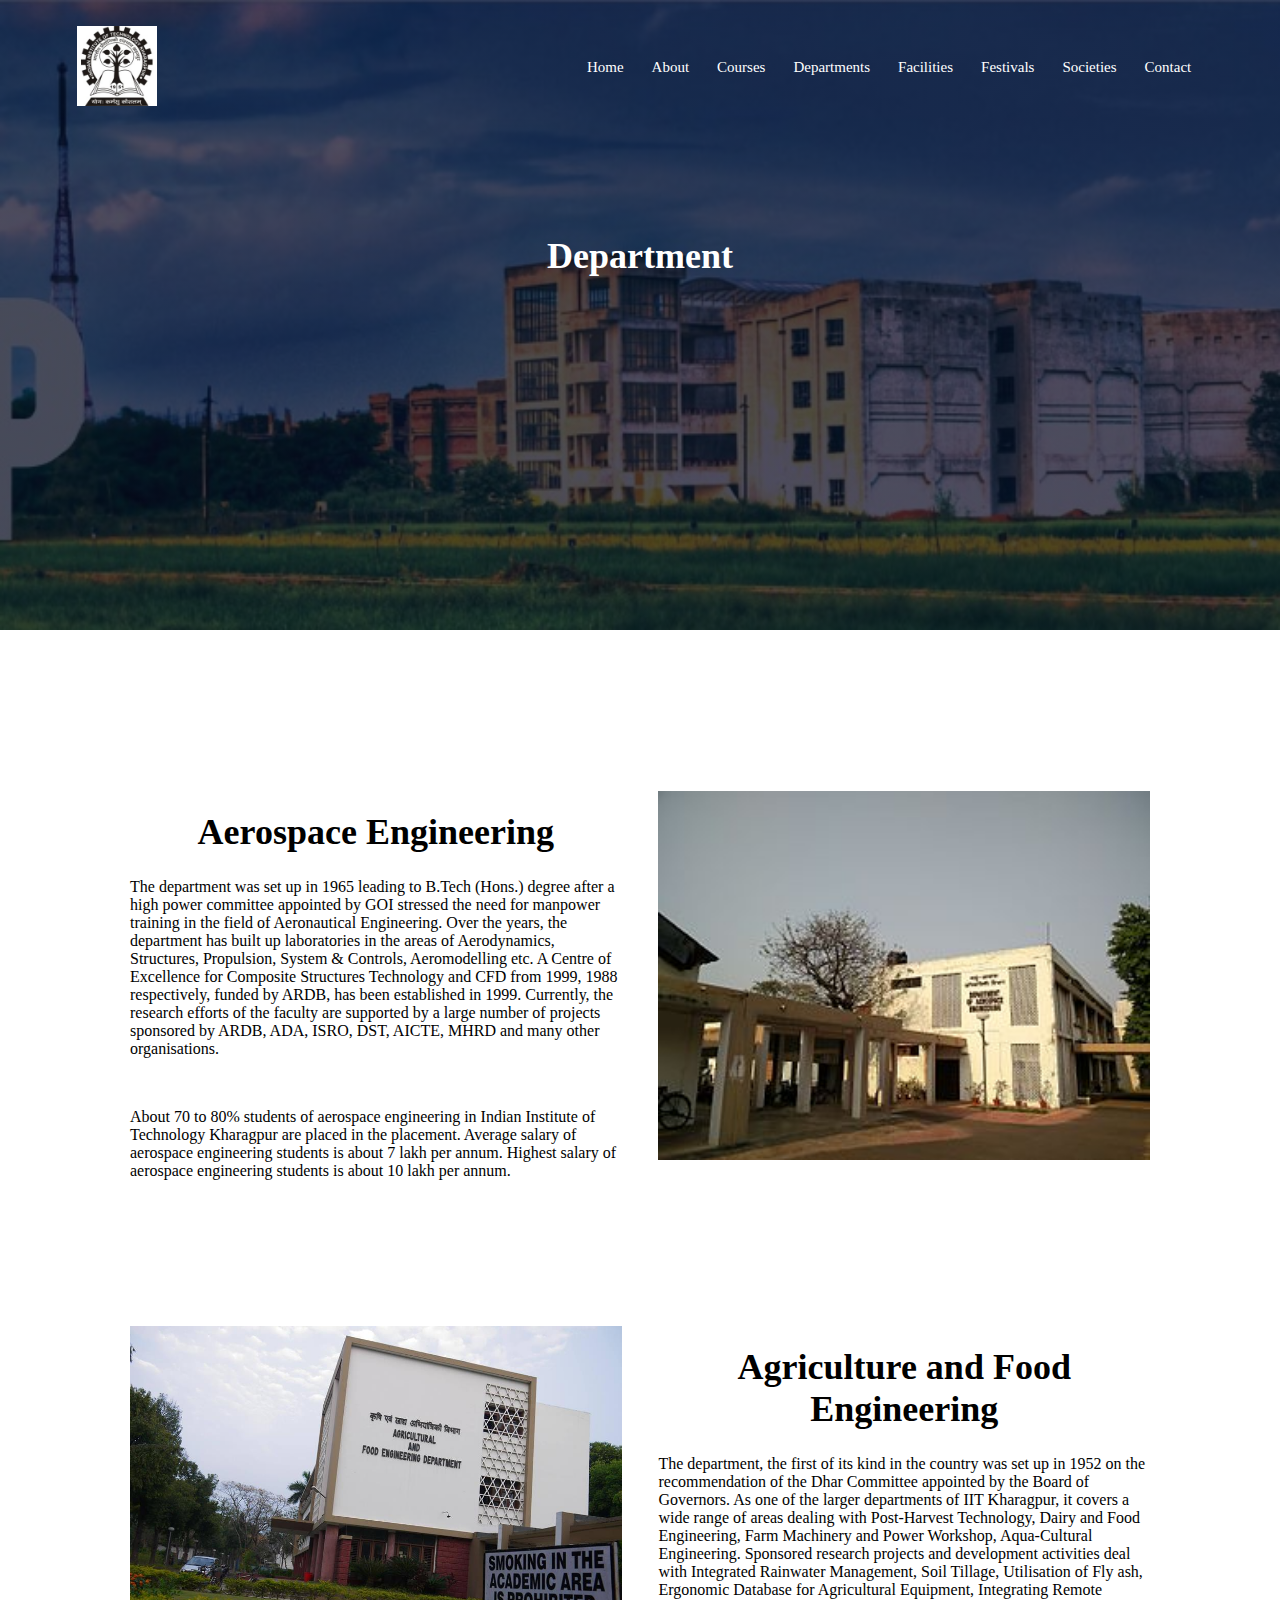
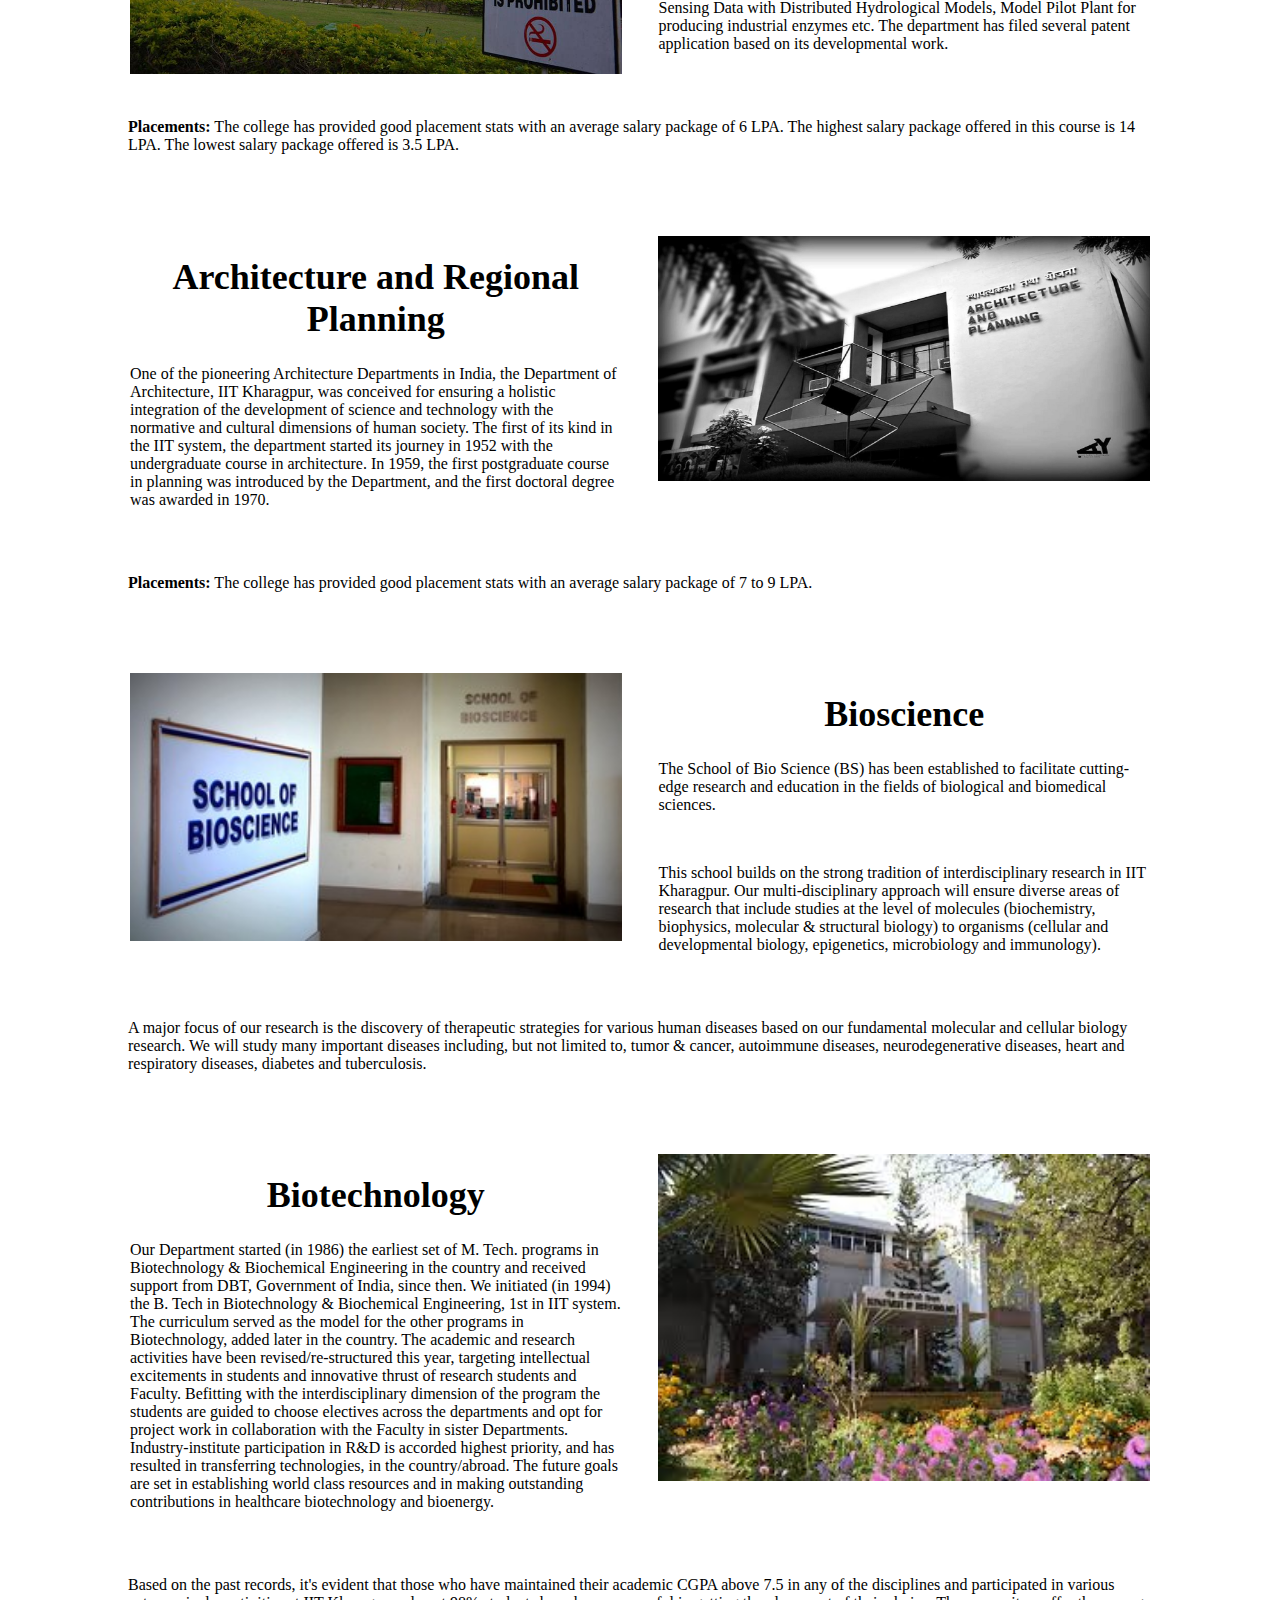
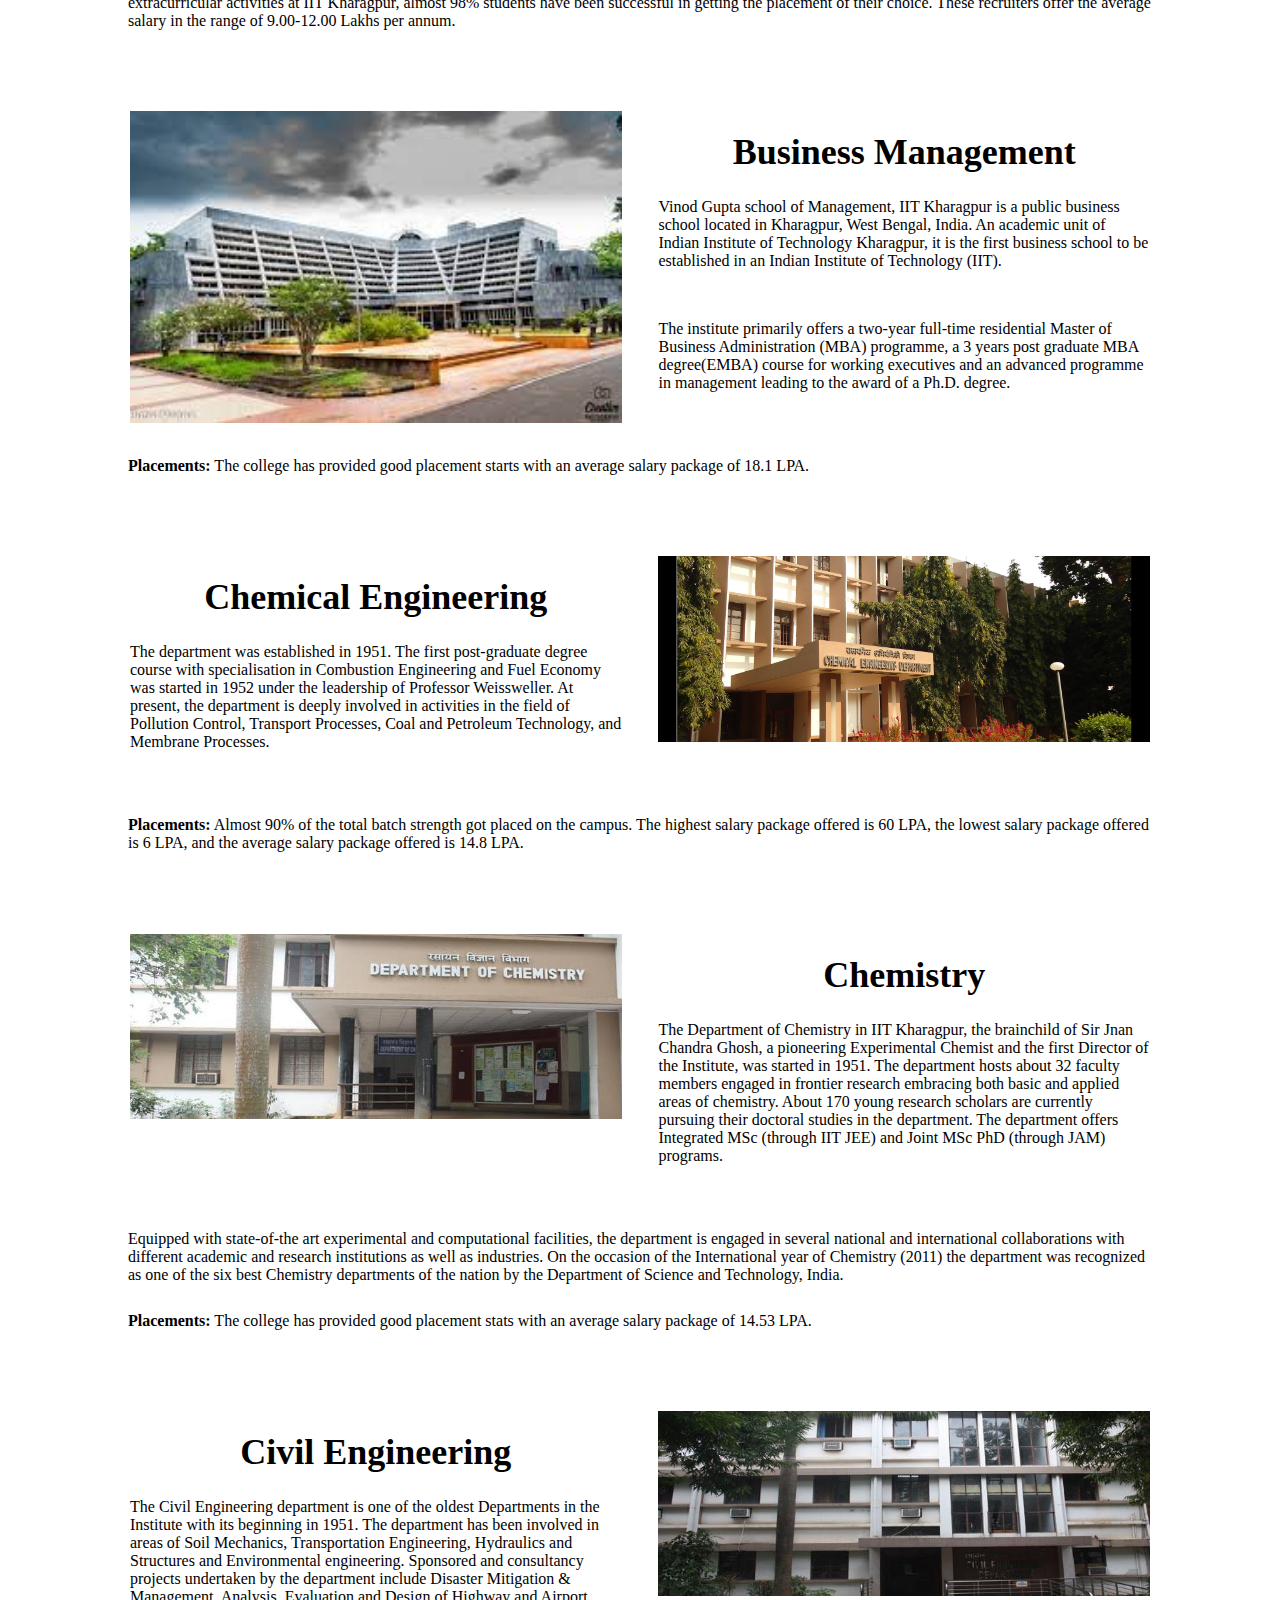
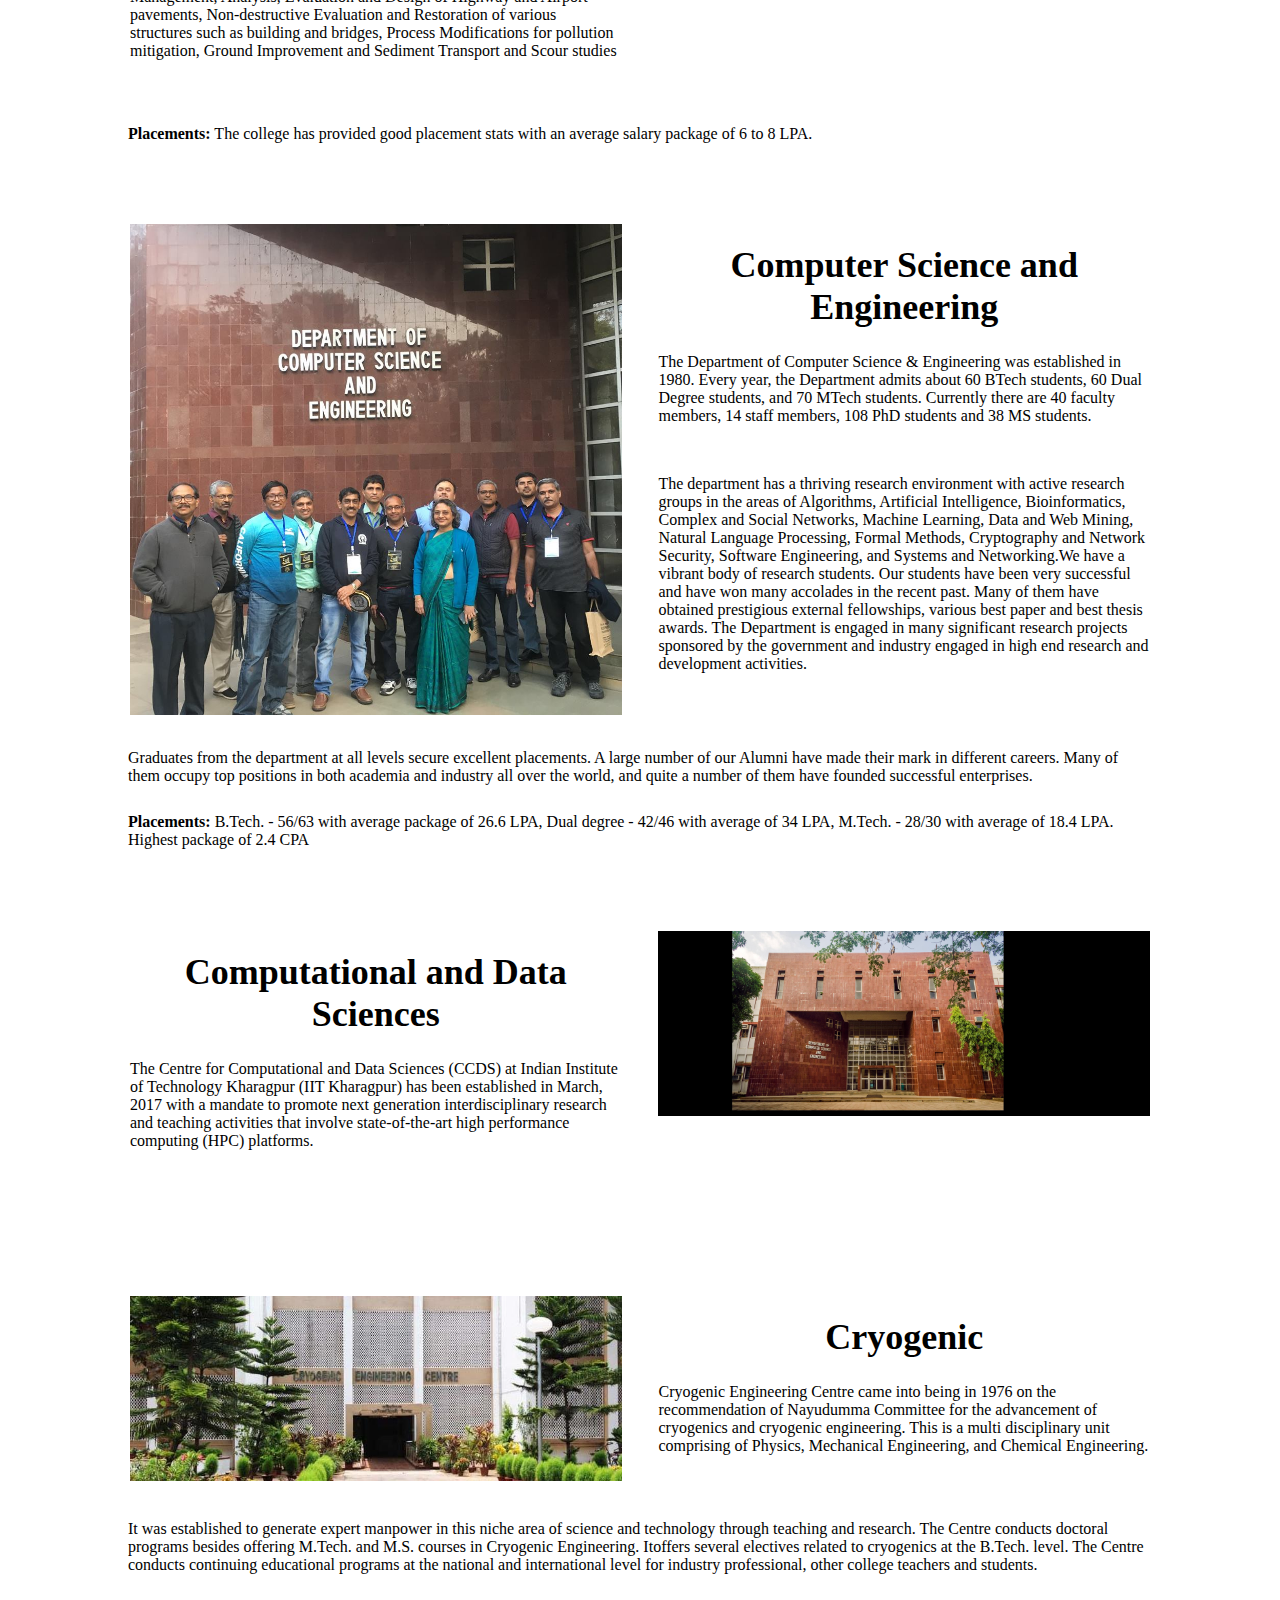
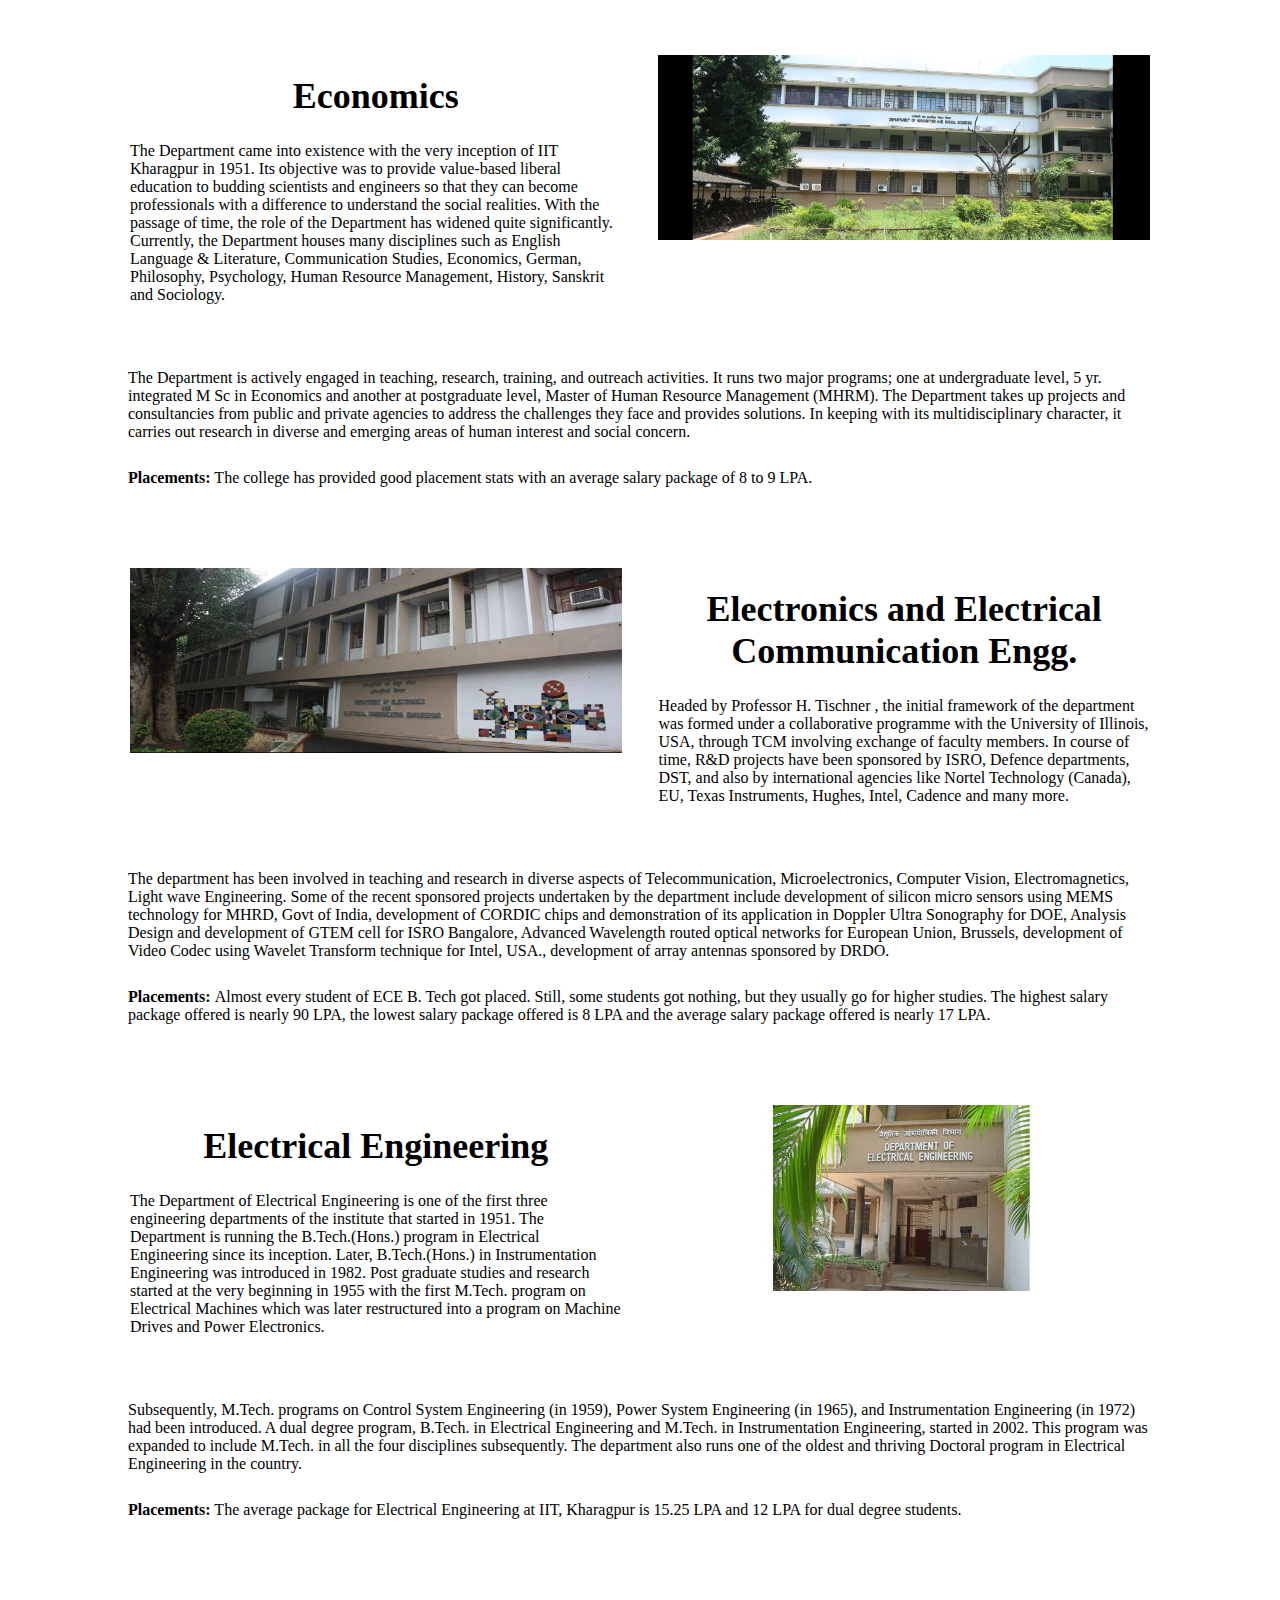
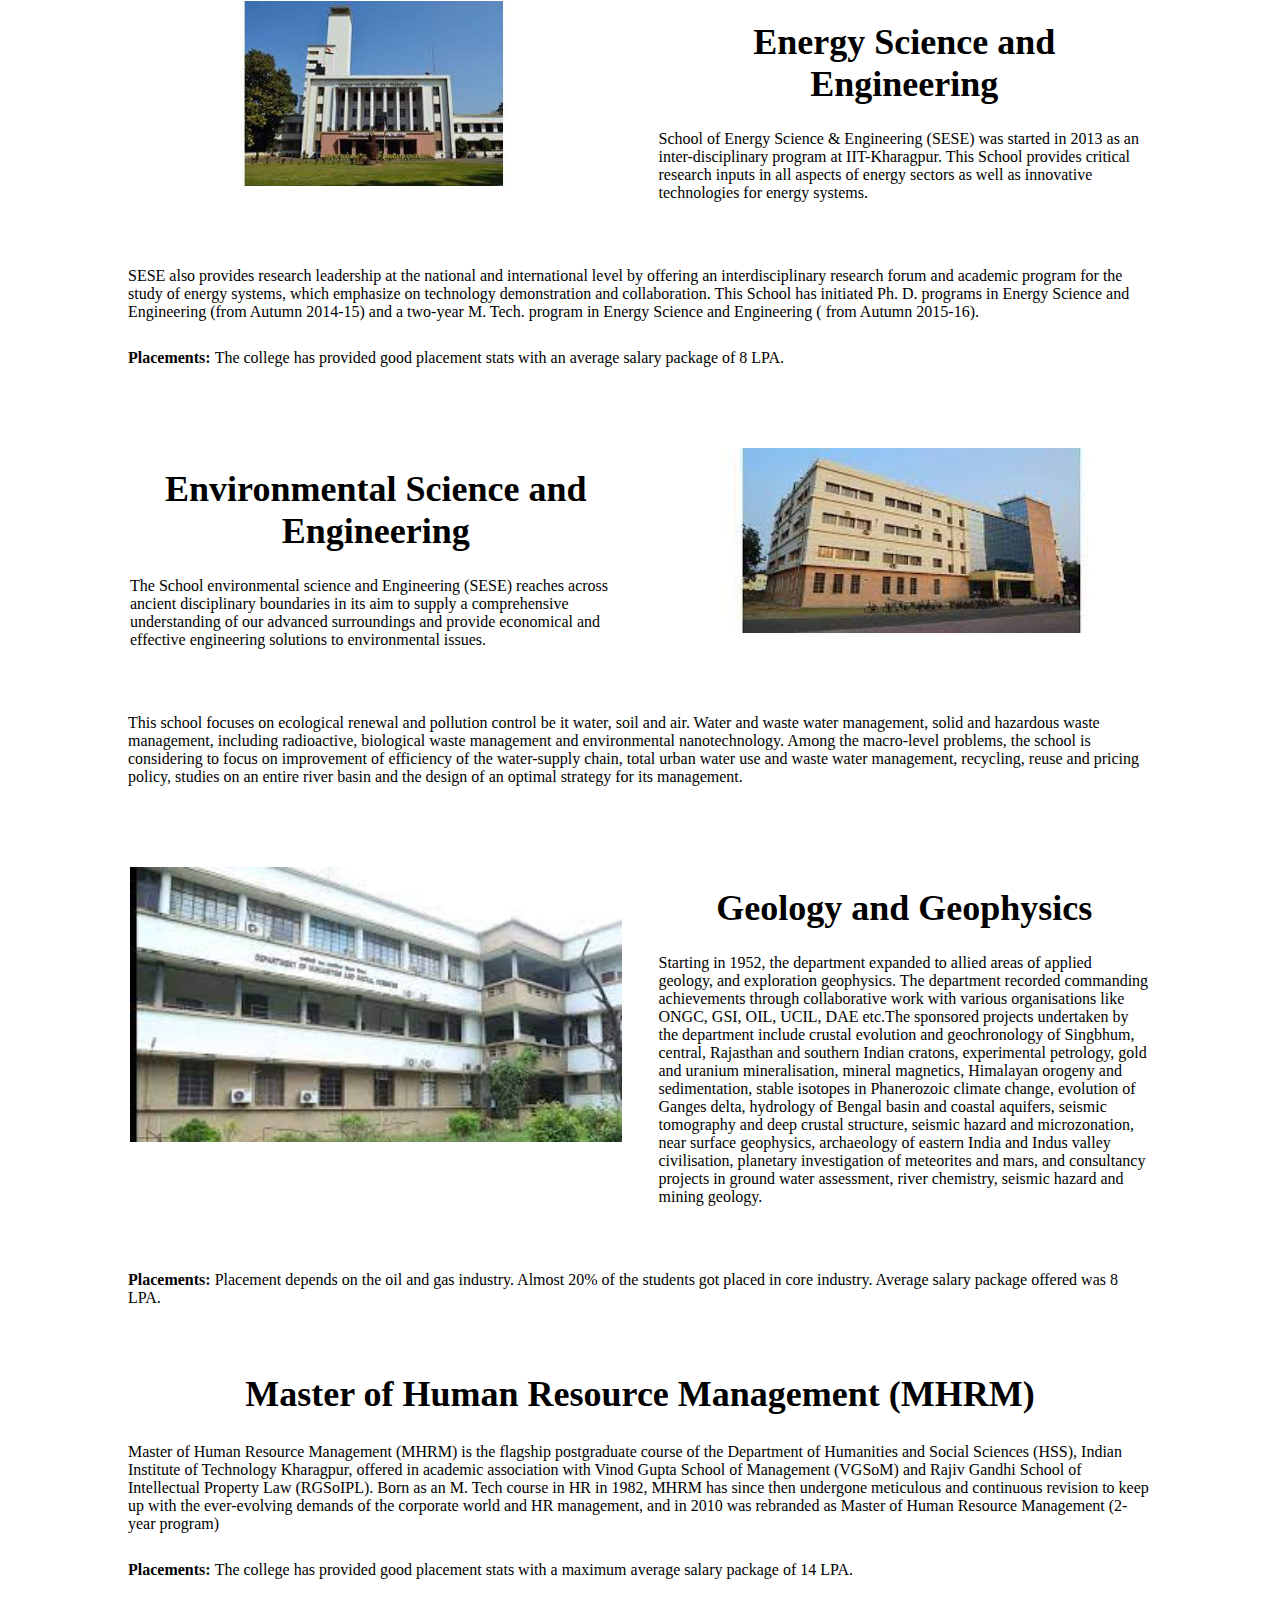
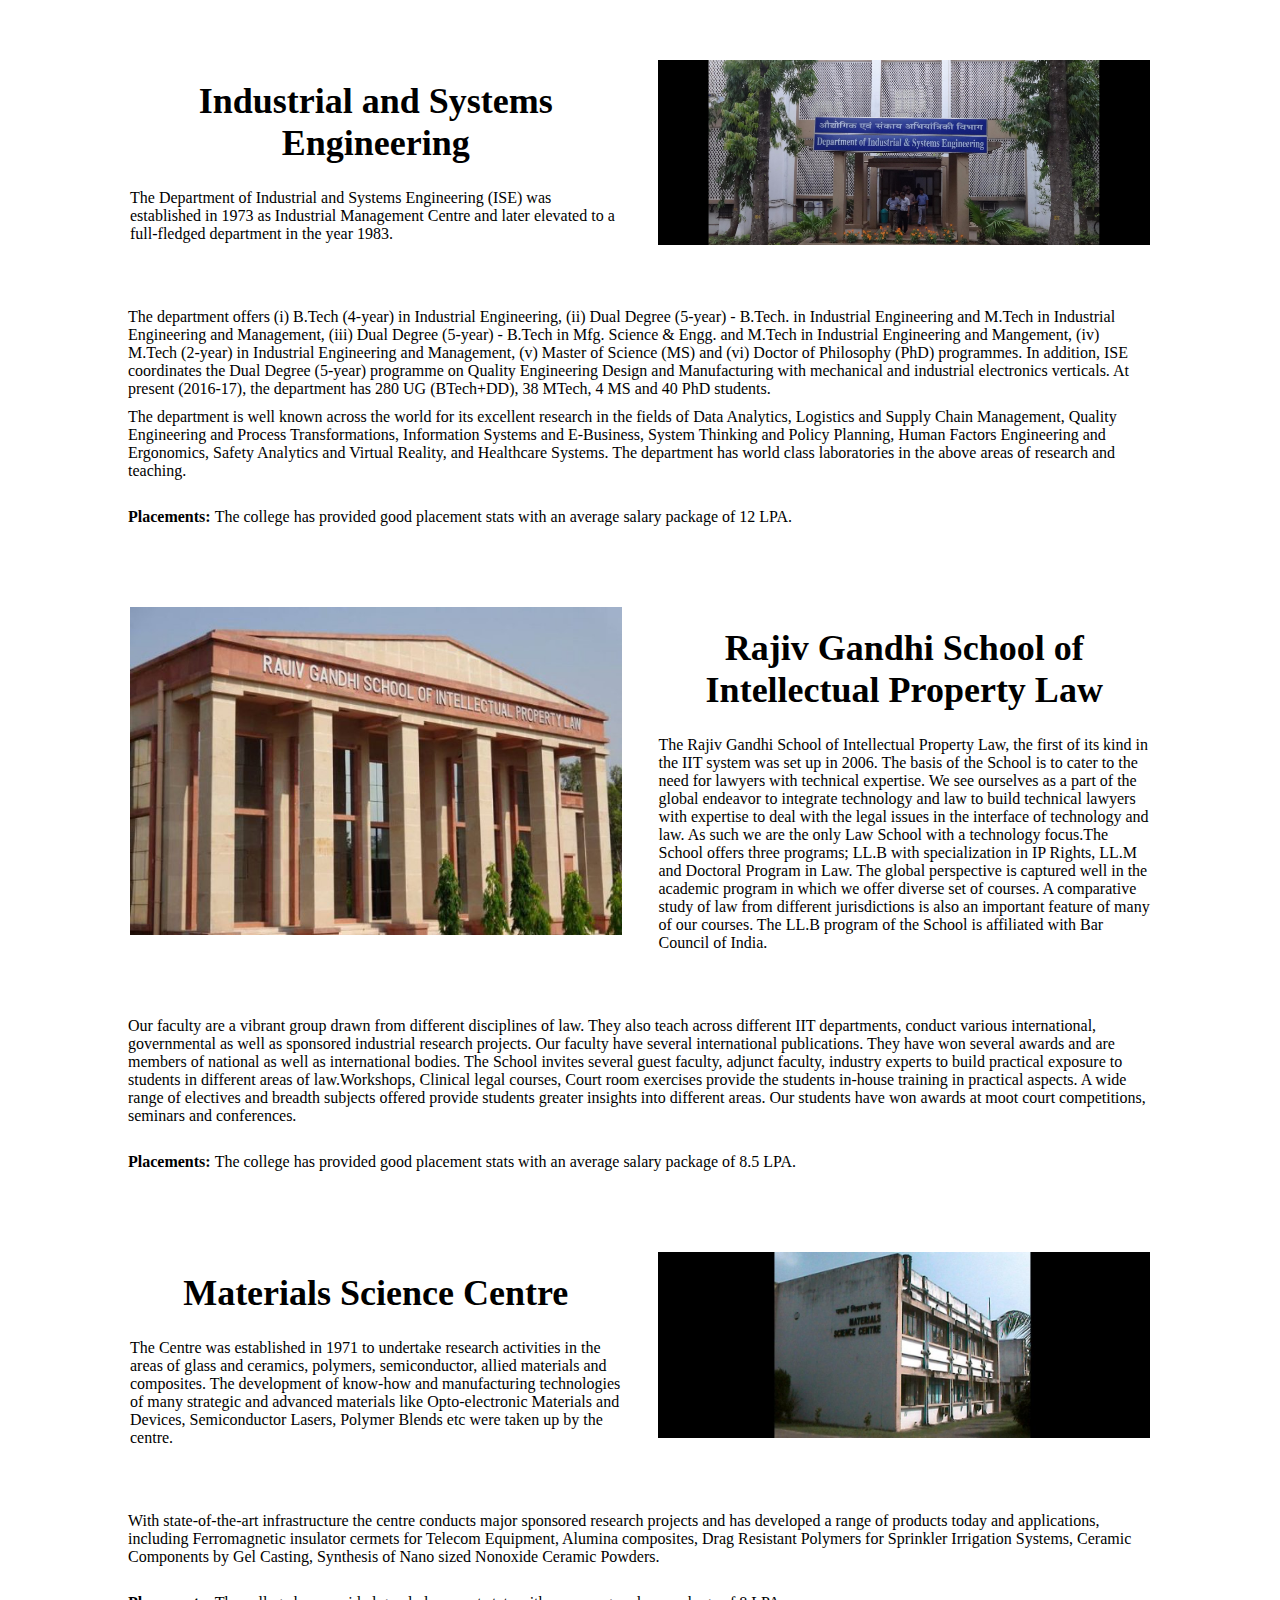
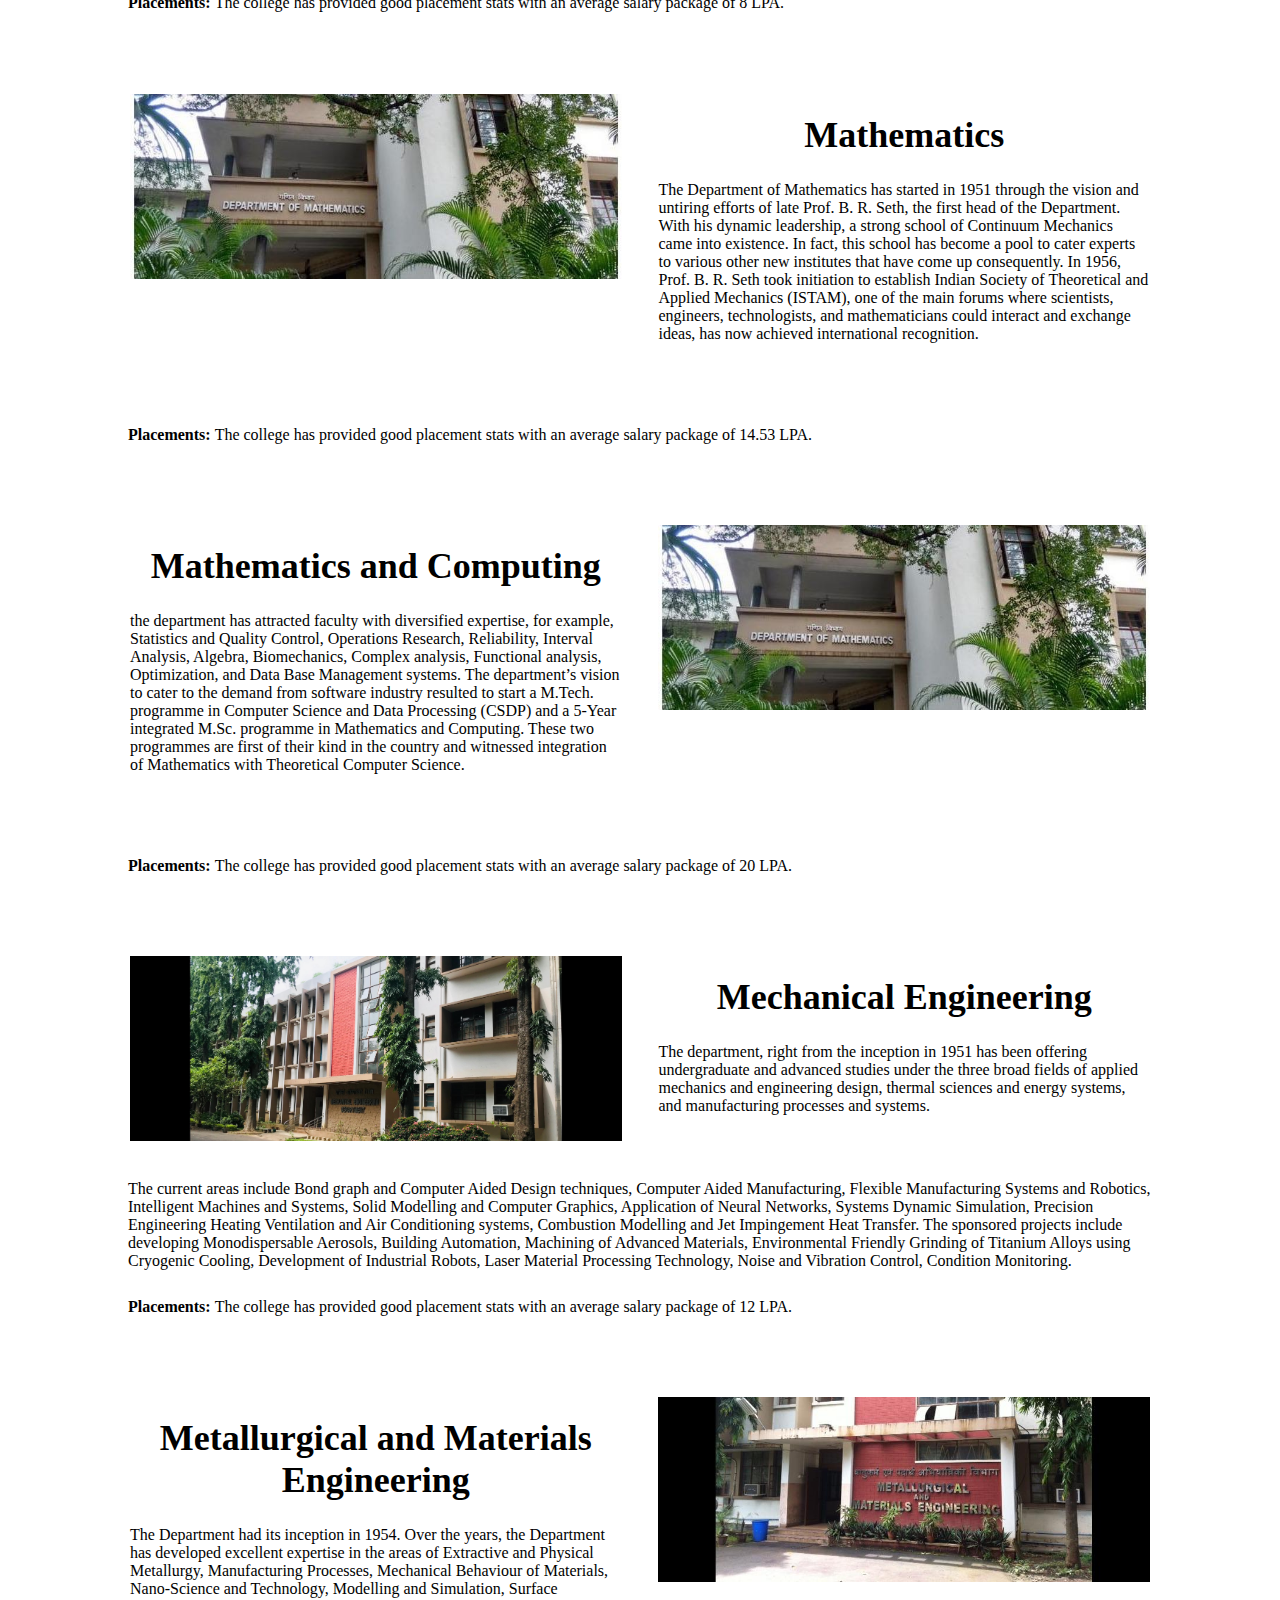
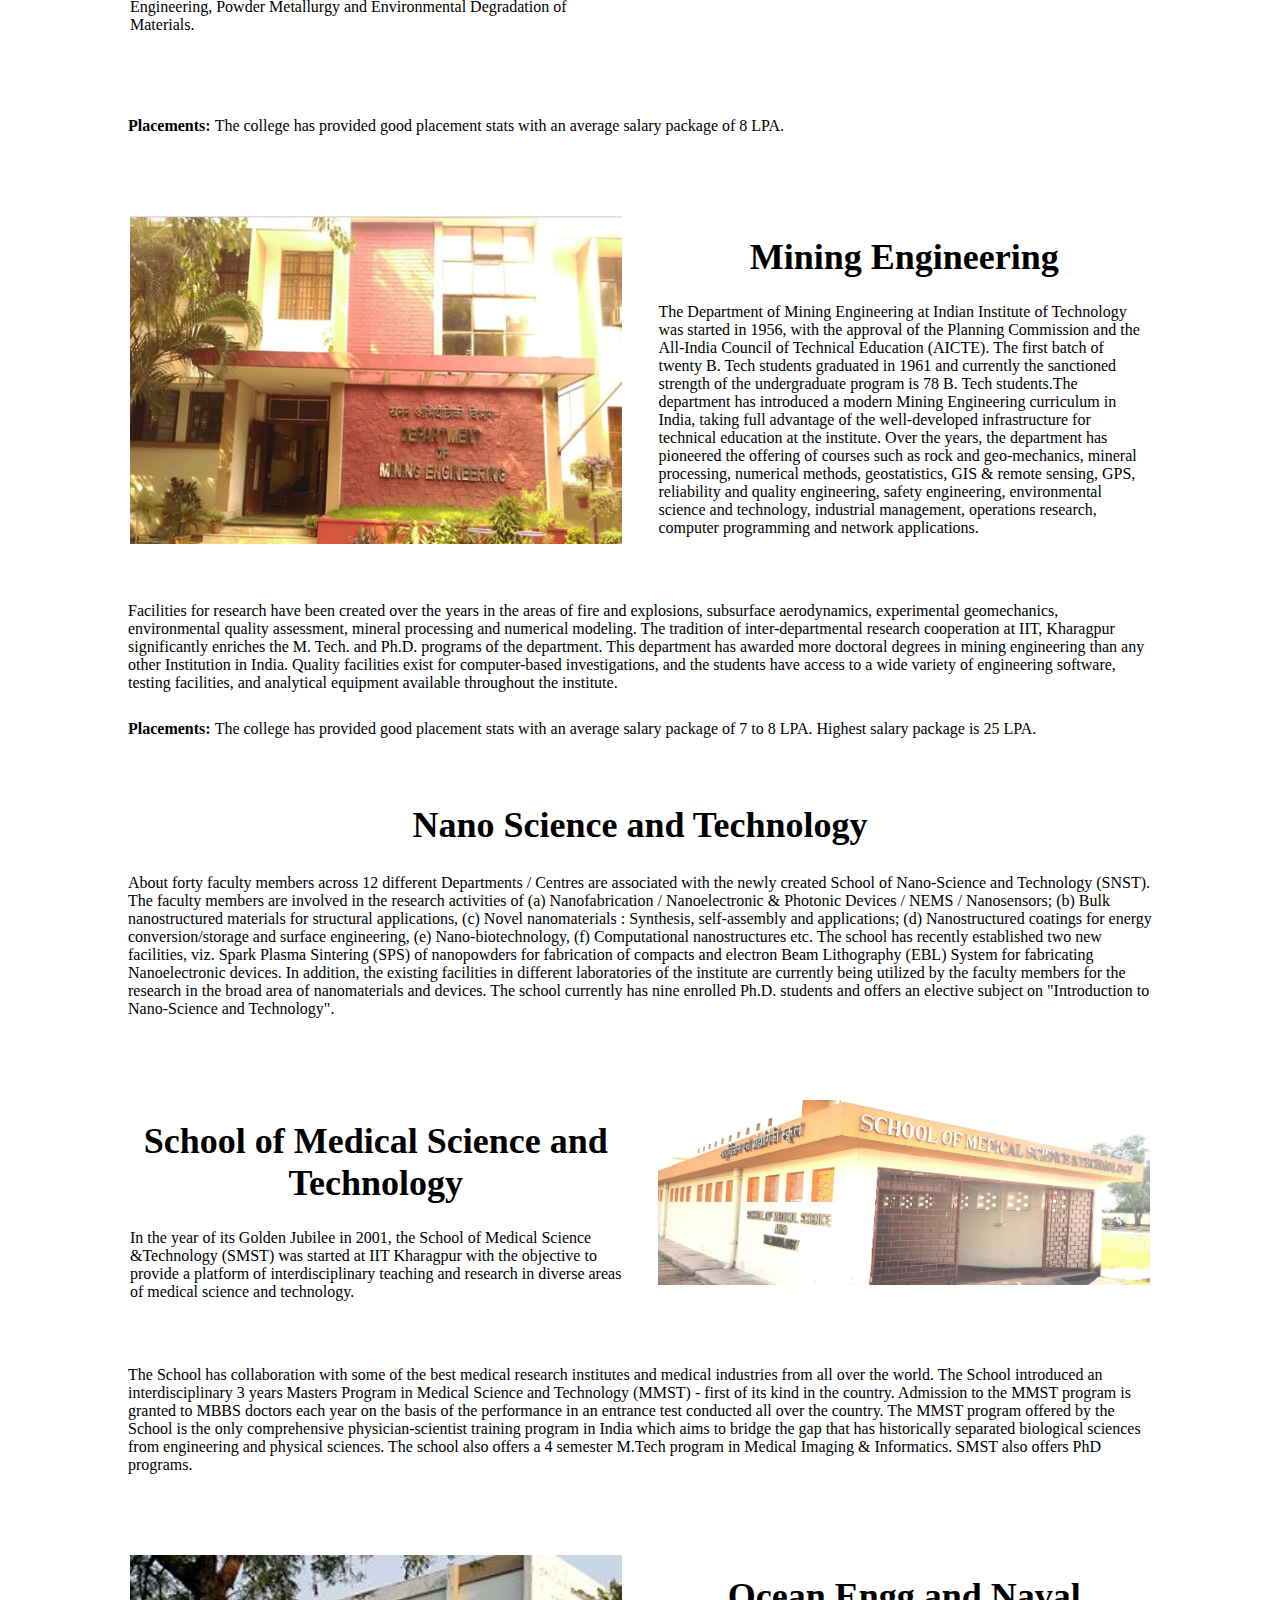
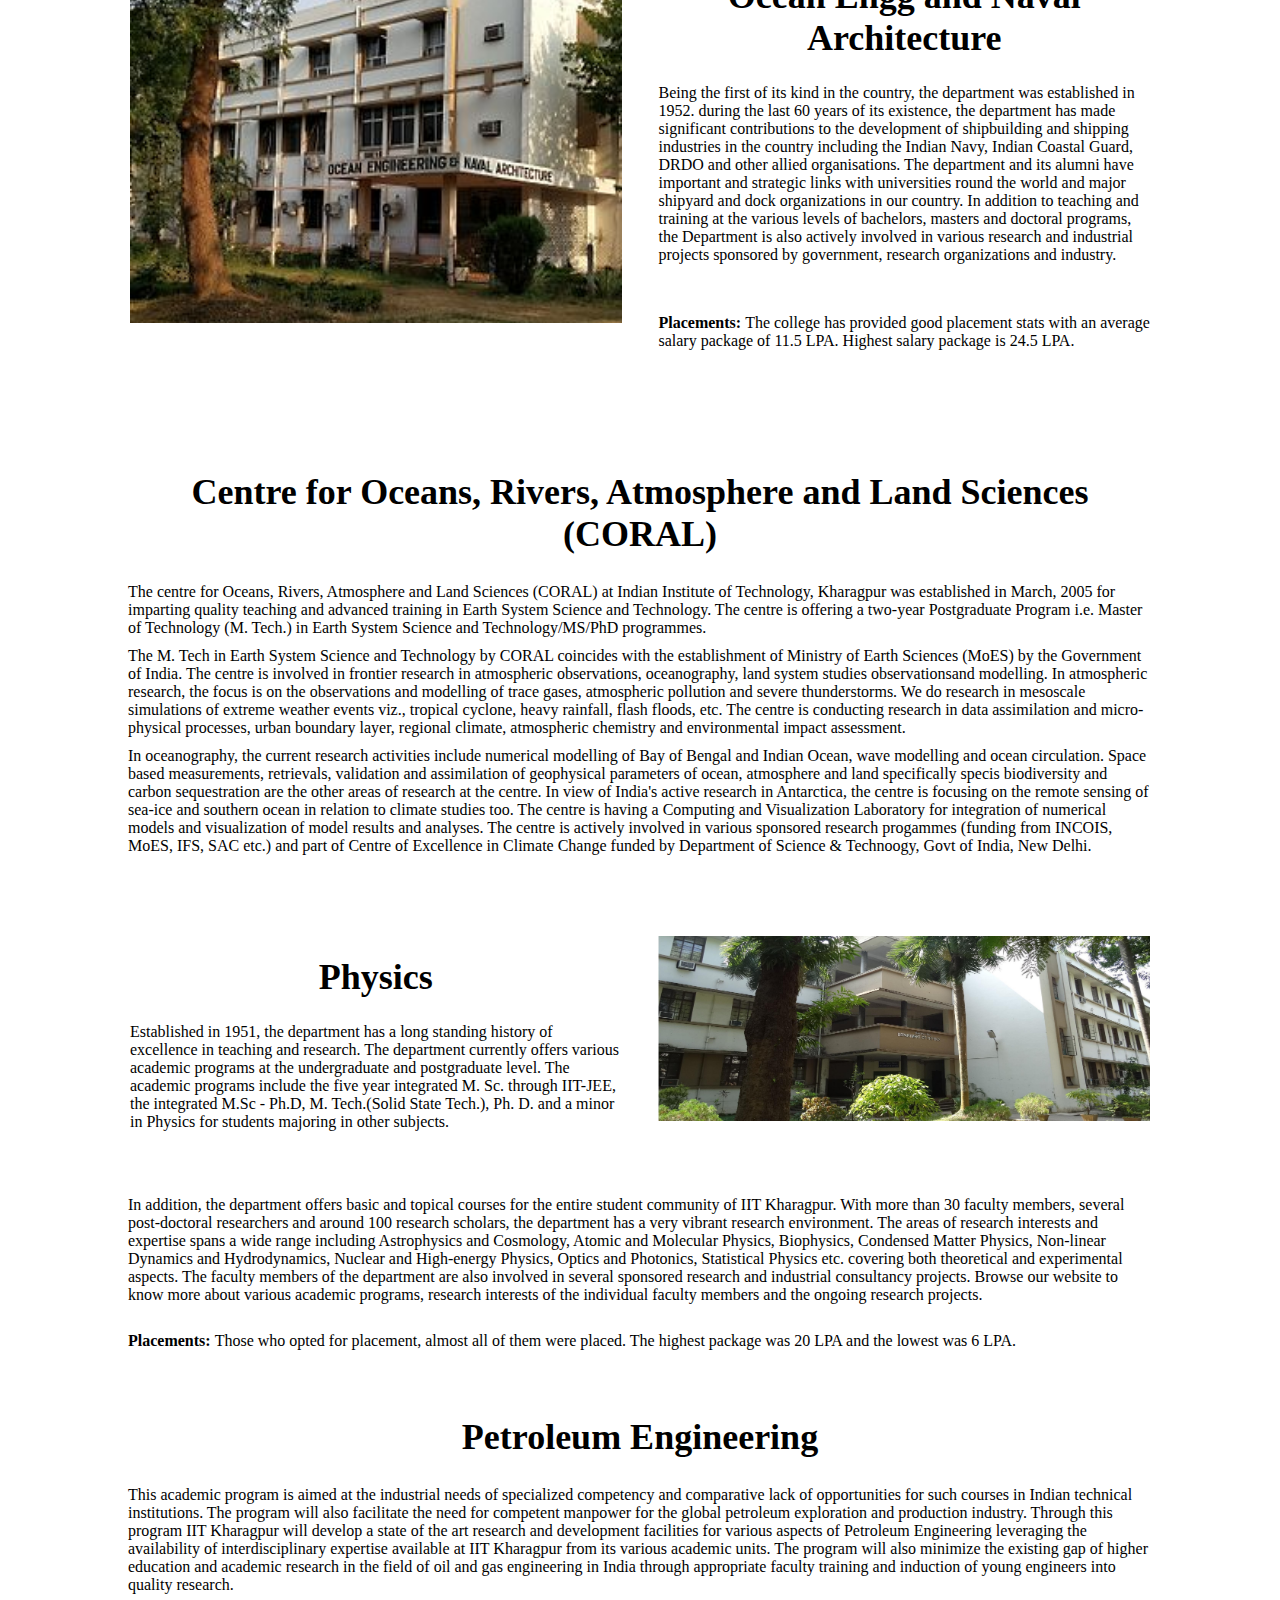
<file: department.html>
<!DOCTYPE html>
<html>
    <head>
        <meta name="viewport" content="with=device-width, initial-scale=1.0">
        <title>IITKgp website</title>
        <link rel="stylesheet" href="style.css">
        <link rel="stylesheet" href="https://stackpath.bootstrapcdn.com/font-awesome/4.7.0/css/font-awesome.min.css">
    </head>
    <body>
        <section class="sub-header3">
            <nav>
                <a href="index.html"><img src="images/iitkgp-min.jpg"></a>
                <div class="nav-links" id="navLinks">
                    <i class="fa fa-window-close" onclick="hideMenu()" ></i>
                    <ul>
                        <li><a href="index.html">Home</a></li>
                        <li><a href="about.html">About</a></li>
                        <li><a href="course.html">Courses</a></li>
                        <li><a href="department.html">Departments</a></li>
                        <li><a href="facilities.html">Facilities</a></li>
                        <li><a href="festivals.html">Festivals</a></li>
                        <li><a href="societies.html">Societies</a></li>
                        <li><a href="contact.html">Contact</a></li>
                    </ul>
                </div>
                <i class="fa fa-sort-desc" onclick="showMenu()"></i>
            </nav>
            <h1>Department</h1>
        </section>
        
        <!----- Department content ----->
        <section class="Departments">
            
            <div class="row">
                
                <div class="Departments-col">
                    <h1>Aerospace Engineering</h1>
                    <p>The department was set up in 1965 leading to B.Tech (Hons.) degree after a high power committee appointed by GOI stressed the need for manpower training in the field of Aeronautical Engineering. Over the years, the department has built up laboratories in the areas of Aerodynamics, Structures, Propulsion, System & Controls, Aeromodelling etc. A Centre of Excellence for Composite Structures Technology and CFD from 1999, 1988 respectively, funded by ARDB, has been established in 1999. Currently, the research efforts of the faculty are supported by a large number of projects sponsored by ARDB, ADA, ISRO, DST, AICTE, MHRD and many other organisations.</p>
                    <p>About 70 to 80% students of aerospace engineering in Indian Institute of Technology Kharagpur are placed in the placement. Average salary of aerospace engineering students is about 7 lakh per annum. Highest salary of aerospace engineering students is about 10 lakh per annum.</p>
                </div>
                <div class="Departments-col">
                    <img src="images/aero.jpg">
                </div>
                
            </div>
            
            <div class="row">
                
                <div class="Departments-col">
                    <img src="images/agriculture.jpg">
                </div>
                <div class="Departments-col">
                    <h1>Agriculture and Food Engineering</h1>
                    <p>The department, the first of its kind in the country was set up in 1952 on the recommendation of the Dhar Committee appointed by the Board of Governors. As one of the larger departments of IIT Kharagpur, it covers a wide range of areas dealing with Post-Harvest Technology, Dairy and Food Engineering, Farm Machinery and Power Workshop, Aqua-Cultural Engineering. Sponsored research projects and development activities deal with Integrated Rainwater Management, Soil Tillage, Utilisation of Fly ash, Ergonomic Database for Agricultural Equipment, Integrating Remote Sensing Data with Distributed Hydrological Models, Model Pilot Plant for producing industrial enzymes etc. The department has filed several patent application based on its developmental work.</p>
                </div>
                
            </div>
            
            <p><b>Placements:</b> The college has provided good placement stats with an average salary package of 6 LPA. The highest salary package offered in this course is 14 LPA. The lowest salary package offered is 3.5 LPA.</p>
            
            <div class="row">
                
                <div class="Departments-col">
                    <h1>Architecture and Regional Planning</h1>
                    <p>One of the pioneering Architecture Departments in India, the Department of Architecture, IIT Kharagpur, was conceived for ensuring a holistic integration of the development of science and technology with the normative and cultural dimensions of human society. The first of its kind in the IIT system, the department started its journey in 1952 with the undergraduate course in architecture. In 1959, the first postgraduate course in planning was introduced by the Department, and the first doctoral degree was awarded in 1970. </p>
                </div>
                <div class="Departments-col">
                    <img src="images/architecture.jpg">
                </div>
                
            </div>
            
            <p><b>Placements:</b> The college has provided good placement stats with an average salary package of 7 to 9 LPA.</p>
            
            <div class="row">
                
                <div class="Departments-col">
                    <img src="images/bioscience.jpg">
                </div>
                <div class="Departments-col">
                    <h1>Bioscience</h1>
                    <p>The School of Bio Science (BS) has been established to facilitate cutting-edge research and education in the fields of biological and biomedical sciences.</p>
                    <p>This school builds on the strong tradition of interdisciplinary research in IIT Kharagpur. Our multi-disciplinary approach will ensure diverse areas of research that include studies at the level of molecules (biochemistry, biophysics, molecular & structural biology) to organisms (cellular and developmental biology, epigenetics, microbiology and immunology).</p>
                </div>
                
            </div>
            
            <p>A major focus of our research is the discovery of therapeutic strategies for various human diseases based on our fundamental molecular and cellular biology research. We will study many important diseases including, but not limited to, tumor & cancer, autoimmune diseases, neurodegenerative diseases, heart and respiratory diseases, diabetes and tuberculosis.</p>
            
            <div class="row">
                
                <div class="Departments-col">
                    <h1>Biotechnology</h1>
                    <p>Our Department started (in 1986) the earliest set of M. Tech. programs in Biotechnology & Biochemical Engineering in the country and received support from DBT, Government of India, since then. We initiated (in 1994) the B. Tech in Biotechnology & Biochemical Engineering, 1st in IIT system. The curriculum served as the model for the other programs in Biotechnology, added later in the country. The academic and research activities have been revised/re-structured this year, targeting intellectual excitements in students and innovative thrust of research students and Faculty. Befitting with the interdisciplinary dimension of the program the students are guided to choose electives across the departments and opt for project work in collaboration with the Faculty in sister Departments. Industry-institute participation in R&D is accorded highest priority, and has resulted in transferring technologies, in the country/abroad. The future goals are set in establishing world class resources and in making outstanding contributions in healthcare biotechnology and bioenergy.</p>
                </div>
                <div class="Departments-col">
                    <img src="images/bio.jpg">
                </div>
                
            </div>
            
            <p>Based on the past records, it's evident that those who have maintained their academic CGPA above 7.5 in any of the disciplines and participated in various extracurricular activities at IIT Kharagpur, almost 98% students have been successful in getting the placement of their choice. These recruiters offer the average salary in the range of 9.00-12.00 Lakhs per annum.</p>
            
            <div class="row">
                
                <div class="Departments-col">
                    <img src="images/vgsom.jpg">
                </div>
                <div class="Departments-col">
                    <h1>Business Management</h1>
                    <p>Vinod Gupta school of Management, IIT Kharagpur is a public business school located in Kharagpur, West Bengal, India. An academic unit of Indian Institute of Technology Kharagpur, it is the first business school to be established in an Indian Institute of Technology (IIT).</p>
                    <p>The institute primarily offers a two-year full-time residential Master of Business Administration (MBA) programme, a 3 years post graduate MBA degree(EMBA) course for working executives and an advanced programme in management leading to the award of a Ph.D. degree.</p>
                </div>
                
            </div>
            
            <p><b>Placements:</b> The college has provided good placement starts with an average salary package of 18.1 LPA.</p>
            
            <div class="row">
                
                <div class="Departments-col">
                    <h1>Chemical Engineering</h1>
                    <p>The department was established in 1951. The first post-graduate degree course with specialisation in Combustion Engineering and Fuel Economy was started in 1952 under the leadership of Professor Weissweller. At present, the department is deeply involved in activities in the field of Pollution Control, Transport Processes, Coal and Petroleum Technology, and Membrane Processes.</p>
                </div>
                <div class="Departments-col">
                    <img src="images/chemical.jpg">
                </div>
                
            </div>
            
            <p><b>Placements:</b> Almost 90% of the total batch strength got placed on the campus. The highest salary package offered is 60 LPA, the lowest salary package offered is 6 LPA, and the average salary package offered is 14.8 LPA.</p>
            
            <div class="row">
                
                <div class="Departments-col">
                    <img src="images/chemistry.jpg">
                </div>
                <div class="Departments-col">
                    <h1>Chemistry</h1>
                    <p>The Department of Chemistry in IIT Kharagpur, the brainchild of Sir Jnan Chandra Ghosh, a pioneering Experimental Chemist and the first Director of the Institute, was started in 1951. The department hosts about 32 faculty members engaged in frontier research embracing both basic and applied areas of chemistry. About 170 young research scholars are currently pursuing their doctoral studies in the department. The department offers Integrated MSc (through IIT JEE) and Joint MSc PhD (through JAM) programs.</p>
                </div>
                
            </div>
            
            <p> Equipped with state-of-the art experimental and computational facilities, the department is engaged in several national and international collaborations with different academic and research institutions as well as industries. On the occasion of the International year of Chemistry (2011) the department was recognized as one of the six best Chemistry departments of the nation by the Department of Science and Technology, India.</p><br />
            <p><b>Placements:</b> The college has provided good placement stats with an average salary package of 14.53 LPA.</p>
            
            <div class="row">
                
                <div class="Departments-col">
                    <h1>Civil Engineering</h1>
                    <p>The Civil Engineering department is one of the oldest Departments in the Institute with its beginning in 1951. The department has been involved in areas of Soil Mechanics, Transportation Engineering, Hydraulics and Structures and Environmental engineering. Sponsored and consultancy projects undertaken by the department include Disaster Mitigation & Management, Analysis, Evaluation and Design of Highway and Airport pavements, Non-destructive Evaluation and Restoration of various structures such as building and bridges, Process Modifications for pollution mitigation, Ground Improvement and Sediment Transport and Scour studies</p>
                </div>
                <div class="Departments-col">
                    <img src="images/civil.jpg">
                </div>
                
            </div>
            
            <p><b>Placements:</b> The college has provided good placement stats with an average salary package of 6 to 8 LPA.</p>
            
            <div class="row">
                
                <div class="Departments-col">
                    <img src="images/computational.jpg">
                </div>
                <div class="Departments-col">
                    <h1>Computer Science and Engineering</h1>
                    <p>The Department of Computer Science & Engineering was established in 1980. Every year, the Department admits about 60 BTech students, 60 Dual Degree students, and 70 MTech students. Currently there are 40 faculty members, 14 staff members, 108 PhD students and 38 MS students.</p>
                    <p>The department has a thriving research environment with active research groups in the areas of Algorithms, Artificial Intelligence, Bioinformatics, Complex and Social Networks, Machine Learning, Data and Web Mining, Natural Language Processing, Formal Methods, Cryptography and Network Security, Software Engineering, and Systems and Networking.We have a vibrant body of research students. Our students have been very successful and have won many accolades in the recent past. Many of them have obtained prestigious external fellowships, various best paper and best thesis awards. The Department is engaged in many significant research projects sponsored by the government and industry engaged in high end research and development activities.</p>
                </div>
                
            </div>
            
            <p>Graduates from the department at all levels secure excellent placements. A large number of our Alumni have made their mark in different careers. Many of them occupy top positions in both academia and industry all over the world, and quite a number of them have founded successful enterprises.</p>
            <br />
            <p><b>Placements: </b>B.Tech. - 56/63 with average package of 26.6 LPA, Dual degree - 42/46 with average of 34 LPA, M.Tech. - 28/30 with average of 18.4 LPA. Highest package of 2.4 CPA</p>
            
            <div class="row">
                
                <div class="Departments-col">
                    <h1>Computational and Data Sciences</h1>
                    <p>The Centre for Computational and Data Sciences (CCDS) at Indian Institute of Technology Kharagpur (IIT Kharagpur) has been established in March, 2017 with a mandate to promote next generation interdisciplinary research and teaching activities that involve state-of-the-art high performance computing (HPC) platforms. </p>
                </div>
                <div class="Departments-col">
                    <img src="images/computer.jpg">
                </div>
                
            </div>
            
            <div class="row">
                
                <div class="Departments-col">
                    <img src="images/cryogenic.jpg">
                </div>
                <div class="Departments-col">
                    <h1>Cryogenic</h1>
                    <p>Cryogenic Engineering Centre came into being in 1976 on the recommendation of Nayudumma Committee for the advancement of cryogenics and cryogenic engineering. This is a multi disciplinary unit comprising of Physics, Mechanical Engineering, and Chemical Engineering. </p>
                </div>
                
            </div>
            
            <p>It was established to generate expert manpower in this niche area of science and technology through teaching and research. The Centre conducts doctoral programs besides offering M.Tech. and M.S. courses in Cryogenic Engineering. Itoffers several electives related to cryogenics at the B.Tech. level. The Centre conducts continuing educational programs at the national and international level for industry professional, other college teachers and students.</p>
            
            <div class="row">
                
                <div class="Departments-col">
                    <h1>Economics</h1>
                    <p>The Department came into existence with the very inception of IIT Kharagpur in 1951. Its objective was to provide value-based liberal education to budding scientists and engineers so that they can become professionals with a difference to understand the social realities. With the passage of time, the role of the Department has widened quite significantly. Currently, the Department houses many disciplines such as English Language & Literature, Communication Studies, Economics, German, Philosophy, Psychology, Human Resource Management, History, Sanskrit and Sociology.</p>
                </div>
                <div class="Departments-col">
                    <img src="images/economic.jpg">
                </div>
                
            </div>
            
            <p>The Department is actively engaged in teaching, research, training, and outreach activities. It runs two major programs; one at undergraduate level, 5 yr. integrated M Sc in Economics and another at postgraduate level, Master of Human Resource Management (MHRM). The Department takes up projects and consultancies from public and private agencies to address the challenges they face and provides solutions. In keeping with its multidisciplinary character, it carries out research in diverse and emerging areas of human interest and social concern.</p><br />
            <p><b>Placements:</b> The college has provided good placement stats with an average salary package of 8 to 9 LPA.</p>
            
            <div class="row">
                
                <div class="Departments-col">
                    <img src="images/eec.jpg">
                </div>
                <div class="Departments-col">
                    <h1>Electronics and Electrical Communication Engg.</h1>
                    <p>Headed by Professor H. Tischner , the initial framework of the department was formed under a collaborative programme with the University of Illinois, USA, through TCM involving exchange of faculty members. In course of time, R&D projects have been sponsored by ISRO, Defence departments, DST, and also by international agencies like Nortel Technology (Canada), EU, Texas Instruments, Hughes, Intel, Cadence and many more. </p>
                </div>
                
            </div>
            
            <p>The department has been involved in teaching and research in diverse aspects of Telecommunication, Microelectronics, Computer Vision, Electromagnetics, Light wave Engineering. Some of the recent sponsored projects undertaken by the department include development of silicon micro sensors using MEMS technology for MHRD, Govt of India, development of CORDIC chips and demonstration of its application in Doppler Ultra Sonography for DOE, Analysis Design and development of GTEM cell for ISRO Bangalore, Advanced Wavelength routed optical networks for European Union, Brussels, development of Video Codec using Wavelet Transform technique for Intel, USA., development of array antennas sponsored by DRDO.</p>
            <br />
            <p><b>Placements: </b>Almost every student of ECE B. Tech got placed. Still, some students got nothing, but they usually go for higher studies. The highest salary package offered is nearly 90 LPA, the lowest salary package offered is 8 LPA and the average salary package offered is nearly 17 LPA.</p>
            
            <div class="row">
                
                <div class="Departments-col">
                    <h1>Electrical Engineering</h1>
                    <p>The Department of Electrical Engineering is one of the first three engineering departments of the institute that started in 1951. The Department is running the B.Tech.(Hons.) program in Electrical Engineering since its inception. Later, B.Tech.(Hons.) in Instrumentation Engineering was introduced in 1982. Post graduate studies and research started at the very beginning in 1955 with the first M.Tech. program on Electrical Machines which was later restructured into a program on Machine Drives and Power Electronics.</p>
                </div>
                <div class="Departments-col">
                    <img src="images/electrical.jpg">
                </div>
                
            </div>
            
            <p>Subsequently, M.Tech. programs on Control System Engineering (in 1959), Power System Engineering (in 1965), and Instrumentation Engineering (in 1972) had been introduced. A dual degree program, B.Tech. in Electrical Engineering and M.Tech. in Instrumentation Engineering, started in 2002. This program was expanded to include M.Tech. in all the four disciplines subsequently. The department also runs one of the oldest and thriving Doctoral program in Electrical Engineering in the country.</p><br />
            <p><b>Placements:</b> The average package for Electrical Engineering at IIT, Kharagpur is 15.25 LPA and 12 LPA for dual degree students.</p>
            
            <div class="row">
                
                <div class="Departments-col">
                    <img src="images/energy.jpg">
                </div>
                <div class="Departments-col">
                    <h1>Energy Science and Engineering</h1>
                    <p>School of Energy Science & Engineering (SESE) was started in 2013 as an inter-disciplinary program at IIT-Kharagpur. This School provides critical research inputs in all aspects of energy sectors as well as innovative technologies for energy systems.</p>
                </div>
                
            </div>
            
            <p>SESE also provides research leadership at the national and international level by offering an interdisciplinary research forum and academic program for the study of energy systems, which emphasize on technology demonstration and collaboration. This School has initiated Ph. D. programs in Energy Science and Engineering (from Autumn 2014-15) and a two-year M. Tech. program in Energy Science and  Engineering ( from Autumn 2015-16).</p><br />
            <p><b>Placements: </b> The college has provided good placement stats with an average salary package of 8 LPA.</p>
            
            <div class="row">
                
                <div class="Departments-col">
                    <h1>Environmental Science and Engineering</h1>
                    <p>The School environmental science and Engineering (SESE) reaches across ancient disciplinary boundaries in its aim to supply a comprehensive understanding of our advanced surroundings and provide economical and effective engineering solutions to environmental issues.</p>
                </div>
                <div class="Departments-col">
                    <img src="images/environmental.jpg">
                </div>
                
            </div>
            
            <p>This school  focuses on  ecological renewal and pollution control be it water, soil and air. Water and waste water management, solid and hazardous waste management, including radioactive, biological waste management and environmental nanotechnology.  Among the macro-level problems, the school is considering to focus on improvement of efficiency of the water-supply chain, total urban water use and waste water management, recycling, reuse and pricing policy, studies on an entire river basin and the design of an optimal strategy for its management.</p>
            
            <div class="row">
                
                <div class="Departments-col">
                    <img src="images/geology.jpg">
                </div>
                <div class="Departments-col">
                    <h1>Geology and Geophysics</h1>
                    <p>Starting in 1952, the department expanded to allied areas of applied geology,  and exploration geophysics. The department recorded commanding achievements through collaborative work with various organisations like ONGC, GSI, OIL, UCIL, DAE etc.The sponsored projects undertaken by the department include crustal evolution and geochronology of Singbhum, central, Rajasthan and southern Indian cratons, experimental petrology, gold and uranium mineralisation, mineral magnetics, Himalayan orogeny and sedimentation, stable isotopes in Phanerozoic climate change, evolution of Ganges delta, hydrology of Bengal basin and coastal aquifers, seismic tomography and deep crustal structure, seismic hazard and microzonation, near surface geophysics, archaeology of eastern India and Indus valley civilisation, planetary investigation of meteorites and mars, and consultancy projects in ground water assessment, river chemistry, seismic hazard and mining geology.</p>
                </div>
                
            </div>
            
            <p><b>Placements: </b>Placement depends on the oil and gas industry. Almost 20% of the students got placed in core industry. Average salary package offered was 8 LPA.</p>
            
            <br /><br />
            <h1>Master of Human Resource Management (MHRM)</h1><br />
            <p>Master of Human Resource Management (MHRM) is the flagship postgraduate course of the Department of Humanities and Social Sciences (HSS), Indian Institute of Technology Kharagpur, offered in academic association with Vinod Gupta School of Management (VGSoM) and Rajiv Gandhi School of Intellectual Property Law (RGSoIPL). Born as an M. Tech course in HR in 1982, MHRM has since then undergone meticulous and continuous revision to keep up with the ever-evolving demands of the corporate world and HR management, and in 2010 was rebranded as Master of Human Resource Management (2-year program)</p>
            <br />
            <p><b>Placements: </b> The college has provided good placement stats with a maximum average salary package of 14 LPA.</p>
            
            <div class="row">
                
                <div class="Departments-col">
                    <h1>Industrial and Systems Engineering</h1>
                    <p>The Department of Industrial and Systems Engineering (ISE) was established in 1973 as Industrial Management Centre and later elevated to a full-fledged department in the year 1983.</p>
                </div>
                <div class="Departments-col">
                    <img src="images/industrial.jpg">
                </div>
                
            </div>
            
            <p>The department offers (i) B.Tech (4-year) in Industrial Engineering, (ii) Dual Degree (5-year) - B.Tech. in Industrial Engineering and M.Tech in Industrial Engineering and Management, (iii) Dual Degree (5-year) - B.Tech in Mfg. Science & Engg. and M.Tech in Industrial Engineering and Mangement,  (iv) M.Tech (2-year) in Industrial Engineering and Management, (v) Master of Science (MS) and (vi) Doctor of Philosophy (PhD) programmes. In addition, ISE coordinates the Dual Degree (5-year) programme on Quality Engineering Design and Manufacturing with mechanical and industrial electronics verticals. At present (2016-17), the department has 280 UG (BTech+DD), 38 MTech, 4 MS and 40 PhD students.</p>
            <p>The department is well known across the world for its excellent research in the fields of Data Analytics, Logistics and Supply Chain Management, Quality Engineering and Process Transformations, Information Systems and E-Business, System Thinking and Policy Planning, Human Factors Engineering and Ergonomics, Safety Analytics and Virtual Reality, and Healthcare Systems. The department has world class laboratories in the above areas of research and teaching.</p><br />
            <p><b>Placements: </b> The college has provided good placement stats with an average salary package of 12 LPA.</p>
            
            <div class="row">
                
                <div class="Departments-col">
                    <img src="images/rajiv.jpg">
                </div>
                <div class="Departments-col">
                    <h1>Rajiv Gandhi School of Intellectual Property Law</h1>
                    <p>The Rajiv Gandhi School of Intellectual Property Law, the first of its kind in the IIT system was set up in 2006. The basis of the School is to cater to the need for lawyers with technical expertise. We see ourselves as a part of the global endeavor to integrate technology and law to build technical lawyers with expertise to deal with the legal issues in the interface of technology and law. As such we are the only Law School with a technology focus.The School offers three programs; LL.B with specialization in IP Rights, LL.M and Doctoral Program in Law. The global perspective is captured well in the academic program in which we offer diverse set of courses. A comparative study of law from different jurisdictions is also an important feature of many of our courses. The LL.B program of the School is affiliated with Bar Council of India.</p>
                </div>
                
            </div>
            
            <p>Our faculty are a vibrant group drawn from different disciplines of law. They also teach across different IIT departments, conduct various international, governmental as well as sponsored industrial research projects. Our faculty have several international publications. They have won several awards and are members of national as well as international bodies. The School invites several guest faculty, adjunct faculty, industry experts to build practical exposure to students in different areas of law.Workshops, Clinical legal courses, Court room exercises provide the students in-house training in practical aspects.  A wide range of electives and breadth subjects offered provide students greater insights into different areas. Our students have won awards at moot court competitions, seminars and conferences.</p>
            <br />
            <p><b>Placements: </b> The college has provided good placement stats with an average salary package of 8.5 LPA.</p>
            
            <div class="row">
                
                <div class="Departments-col">
                    <h1>Materials Science Centre</h1>
                    <p>The Centre was established in 1971 to undertake research activities in the areas of glass and ceramics, polymers, semiconductor, allied materials and composites. The development of know-how and manufacturing technologies of many strategic and advanced materials like Opto-electronic Materials and Devices, Semiconductor Lasers, Polymer Blends etc were taken up by the centre.</p>
                </div>
                <div class="Departments-col">
                    <img src="images/material.jpg">
                </div>
                
            </div>
            
            <p>With state-of-the-art infrastructure the centre conducts major sponsored research projects and has developed a range of products today and applications, including Ferromagnetic insulator cermets for Telecom Equipment, Alumina composites, Drag Resistant Polymers for Sprinkler Irrigation Systems, Ceramic Components by Gel Casting, Synthesis of Nano sized Nonoxide Ceramic Powders.</p>
            <br />
            <p><b>Placements: </b> The college has provided good placement stats with an average salary package of 8 LPA.</p>
            
            <div class="row">
                
                <div class="Departments-col">
                    <img src="images/mathematics.jpg">
                </div>
                <div class="Departments-col">
                    <h1>Mathematics</h1>
                    <p>The Department of Mathematics has started in 1951 through the vision and untiring efforts of late Prof. B. R. Seth, the first head of the Department. With his dynamic leadership, a strong school of Continuum Mechanics came into existence. In fact, this school has become a pool to cater experts to various other new institutes that have come up consequently. In 1956, Prof. B. R. Seth took initiation to establish Indian Society of Theoretical and Applied Mechanics (ISTAM), one of the main forums where scientists, engineers, technologists, and mathematicians could interact and exchange ideas, has now achieved international recognition.</p>
                </div>
                
            </div>
            
            <br />
            <p><b>Placements: </b> The college has provided good placement stats with an average salary package of 14.53 LPA.</p>
            
            <div class="row">
                
                <div class="Departments-col">
                    <h1>Mathematics and Computing</h1>
                    <p>the department has attracted faculty with diversified expertise, for example, Statistics and Quality Control, Operations Research, Reliability, Interval Analysis, Algebra, Biomechanics, Complex analysis, Functional analysis, Optimization, and Data Base Management systems. The department’s vision to cater to the demand from software industry resulted to start a M.Tech. programme in Computer Science and Data Processing (CSDP) and a 5-Year integrated M.Sc. programme in Mathematics and Computing. These two programmes are first of their kind in the country and witnessed integration of Mathematics with Theoretical Computer Science.</p>
                </div>
                <div class="Departments-col">
                    <img src="images/mathematics.jpg">
                </div>
                
            </div>
            
            <br />
            <p><b>Placements: </b> The college has provided good placement stats with an average salary package of 20 LPA.</p>
            
            <div class="row">
                
                <div class="Departments-col">
                    <img src="images/mechanical.jpg">
                </div>
                <div class="Departments-col">
                    <h1>Mechanical Engineering</h1>
                    <p>The department, right from the inception in 1951 has been offering undergraduate and advanced studies under the three broad fields of applied mechanics and engineering design, thermal sciences and energy systems, and manufacturing processes and systems.</p>
                </div>
                
            </div>
            
            <p>The current areas include Bond graph and Computer Aided Design techniques, Computer Aided Manufacturing, Flexible Manufacturing Systems and Robotics, Intelligent Machines and Systems, Solid Modelling and Computer Graphics, Application of Neural Networks, Systems Dynamic Simulation, Precision Engineering Heating Ventilation and Air Conditioning systems, Combustion Modelling and Jet Impingement Heat Transfer. The sponsored projects include developing Monodispersable Aerosols, Building Automation, Machining of Advanced Materials, Environmental Friendly Grinding of Titanium Alloys using Cryogenic Cooling, Development of Industrial Robots, Laser Material Processing Technology, Noise and Vibration Control, Condition Monitoring.</p>
            <br />
            <p><b>Placements: </b> The college has provided good placement stats with an average salary package of 12 LPA.</p>
            
            <div class="row">
                
                <div class="Departments-col">
                    <h1>Metallurgical and Materials Engineering</h1>
                    <p>The Department had its inception in 1954. Over the years, the Department has developed excellent expertise in the areas of Extractive and Physical Metallurgy, Manufacturing Processes, Mechanical Behaviour of Materials, Nano-Science and Technology, Modelling and Simulation, Surface Engineering, Powder Metallurgy and Environmental Degradation of Materials.</p>
                </div>
                <div class="Departments-col">
                    <img src="images/metallurical.jpg">
                </div>
                
            </div>
            
            <br />
            <p><b>Placements: </b> The college has provided good placement stats with an average salary package of 8 LPA.</p>
            
            <div class="row">
                
                <div class="Departments-col">
                    <img src="images/mining.png">
                </div>
                <div class="Departments-col">
                    <h1>Mining Engineering</h1>
                    <p>The Department of Mining Engineering at Indian Institute of Technology was started in 1956, with the approval of the Planning Commission and the All-India Council of Technical Education (AICTE). The first batch of twenty B. Tech students graduated in 1961 and currently the sanctioned strength of the undergraduate program is 78 B. Tech students.The department has introduced a modern Mining Engineering curriculum in India, taking full advantage of the well-developed infrastructure for technical education at the institute. Over the years, the department has pioneered the offering of courses such as rock and geo-mechanics, mineral processing, numerical methods, geostatistics, GIS & remote sensing, GPS, reliability and quality engineering, safety engineering, environmental science and technology, industrial management, operations research, computer programming and network applications.</p>
                </div>
                
            </div>
            
            <p>Facilities for research have been created over the years in the areas of fire and explosions, subsurface aerodynamics, experimental geomechanics, environmental quality assessment, mineral processing and numerical modeling. The tradition of inter-departmental research cooperation at IIT, Kharagpur significantly enriches the M. Tech. and Ph.D. programs of the department. This department has awarded more doctoral degrees in mining engineering than any other Institution in India. Quality facilities exist for computer-based investigations, and the students have access to a wide variety of engineering software, testing facilities, and analytical equipment available throughout the institute.</p>
            <br />
            <p><b>Placements: </b> The college has provided good placement stats with an average salary package of 7 to 8 LPA. Highest salary package is 25 LPA.</p>
            
            <br /><br />
            <h1>Nano Science and Technology</h1>
            <br />
            <p>About  forty faculty members across 12 different Departments / Centres are associated with the newly created School of Nano-Science and Technology (SNST). The faculty members are involved in the research activities of (a) Nanofabrication / Nanoelectronic & Photonic Devices / NEMS / Nanosensors; (b) Bulk nanostructured materials for structural applications, (c) Novel nanomaterials : Synthesis, self-assembly and applications; (d) Nanostructured coatings for energy conversion/storage and surface engineering, (e) Nano-biotechnology, (f) Computational nanostructures etc. The school has recently established two new facilities, viz. Spark Plasma Sintering (SPS) of nanopowders for fabrication of compacts and electron Beam Lithography (EBL) System for fabricating Nanoelectronic devices. In addition, the existing facilities in different laboratories of the institute are currently being utilized by the faculty members for the research in the broad area of nanomaterials and devices. The school currently has nine enrolled Ph.D. students and offers an elective subject on "Introduction to Nano-Science and Technology".</p>
            
            <div class="row">
                
                <div class="Departments-col">
                    <h1>School of Medical Science and Technology</h1>
                    <p>In the year of its Golden Jubilee in 2001, the School of Medical Science &Technology (SMST) was started at IIT Kharagpur with the objective to provide a platform of interdisciplinary teaching and research in diverse areas of medical science and technology.</p>
                </div>
                <div class="Departments-col">
                    <img src="images/medical.jpg">
                </div>
                
            </div>
            
            <p>The School has collaboration with some of the best medical research institutes and medical industries from all over the world. The School introduced an interdisciplinary 3 years Masters Program in Medical Science and Technology (MMST) - first of its kind in the country. Admission to the MMST program is granted to MBBS doctors each year on the basis of the performance in an entrance test conducted all over the country. The MMST program offered by the School is the only comprehensive physician-scientist training program in India which aims to bridge the gap that has historically separated biological sciences from engineering and physical sciences. The school also offers a 4 semester M.Tech program in Medical Imaging & Informatics. SMST also offers PhD programs.</p>
            
            <div class="row">
                
                <div class="Departments-col">
                    <img src="images/Ocean_Engineering_and_Naval_Architecture.jpg">
                </div>
                <div class="Departments-col">
                    <h1>Ocean Engg and Naval Architecture</h1>
                    <p>Being the first of its kind in the country, the department was established in 1952. during the last 60 years of its existence, the department has made significant contributions to the development of shipbuilding and shipping industries in the country including the Indian Navy, Indian Coastal Guard, DRDO and other allied organisations. The department and its alumni have important and strategic links with universities round the world and major shipyard and dock organizations in our country. In addition to teaching and training at the various levels of bachelors, masters and doctoral programs, the Department is also actively involved in various research and industrial projects sponsored by government, research organizations and industry.</p>
                    <p><b>Placements: </b> The college has provided good placement stats with an average salary package of 11.5 LPA. Highest salary package is 24.5 LPA.</p>
                </div>
                
            </div>
            
            <br /><br />
            <h1>Centre for Oceans, Rivers, Atmosphere and Land Sciences (CORAL)</h1>
            <br />
            <p>The centre for Oceans, Rivers, Atmosphere and Land Sciences (CORAL) at Indian Institute of Technology, Kharagpur was established in March, 2005 for imparting quality teaching and advanced training in Earth System Science and Technology. The centre is offering a two-year Postgraduate Program i.e. Master of Technology (M. Tech.) in Earth System Science and Technology/MS/PhD programmes.</p>
            <p>The M. Tech in Earth System Science and Technology by CORAL coincides with the establishment of Ministry of Earth Sciences (MoES) by the Government of India. The centre is involved in frontier research in atmospheric observations, oceanography, land system studies observationsand modelling.  In atmospheric research, the focus is on the observations and modelling of trace gases, atmospheric pollution and severe thunderstorms. We do research in mesoscale simulations of extreme weather events viz., tropical cyclone, heavy rainfall, flash floods, etc. The centre is conducting research in data assimilation and micro-physical processes, urban boundary layer, regional climate, atmospheric chemistry and environmental impact assessment.</p>
            <p>In oceanography, the current research activities include numerical modelling of Bay of Bengal and Indian Ocean, wave modelling and ocean circulation.  Space based measurements, retrievals, validation and assimilation of geophysical parameters of ocean, atmosphere and land specifically specis biodiversity and carbon sequestration are the other areas of research at the centre. In view of India's active research in Antarctica, the centre is focusing on the remote sensing of sea-ice and southern ocean in relation to climate studies too. The centre is having a Computing and Visualization Laboratory for integration of numerical models and visualization of model results and analyses. The centre is actively involved in various sponsored research progammes (funding from INCOIS, MoES, IFS, SAC etc.) and part of Centre of Excellence in Climate Change funded by Department of Science & Technoogy, Govt of India, New Delhi.</p>
            
            <div class="row">
                
                <div class="Departments-col">
                    <h1>Physics</h1>
                    <p>Established in 1951, the department has a long standing history of excellence in teaching and research. The department currently offers various academic programs at the undergraduate and postgraduate level. The academic programs include the five year integrated M. Sc. through IIT-JEE, the integrated M.Sc - Ph.D, M. Tech.(Solid State Tech.), Ph. D. and a minor in Physics for students majoring in other subjects.</p>
                </div>
                <div class="Departments-col">
                    <img src="images/physics.jpg">
                </div>
                
            </div>
            
            <p>In addition, the department offers basic and topical courses for the entire student community of IIT Kharagpur. With more than 30 faculty members, several post-doctoral researchers and around 100 research scholars, the department has a very vibrant research environment. The areas of research interests and expertise spans a wide range including Astrophysics and Cosmology, Atomic and Molecular Physics, Biophysics, Condensed Matter Physics, Non-linear Dynamics and Hydrodynamics, Nuclear and High-energy Physics, Optics and Photonics, Statistical Physics etc. covering both theoretical and experimental aspects. The faculty members of the department are also involved in several sponsored research and industrial consultancy projects. Browse our website to know more about various academic programs, research interests of the individual faculty members and the ongoing research projects. </p><br />
            <p><b>Placements: </b>Those who opted for placement, almost all of them were placed. The highest package was 20 LPA and the lowest was 6 LPA.</p>
            
            <br /><br />
            <h1>Petroleum Engineering</h1>
            <br />
            <p>This academic program is aimed at the industrial needs of specialized competency and comparative lack of opportunities for such courses in Indian technical institutions. The program will also facilitate the need for competent manpower for the global petroleum exploration and production industry. Through this program IIT Kharagpur will develop a state of the art research and development facilities for various aspects of Petroleum Engineering leveraging the availability of interdisciplinary expertise available at IIT Kharagpur from its various academic units. The program will also minimize the existing gap of higher education and academic research in the field of oil and gas engineering in India through appropriate faculty training and induction of young engineers into quality research.</p>
            <p>The program would also give exposure to global industrial practices and work environments in the form of internships of adequate duration. Towards this attempt would be made to involve national and international industry such as: Schlumberger, Baker Hughes, ONGC, Total etc. Additionally there will be exposure to R&D programs of international institutions in the area such as : Texas A&M, University of Texas, Austin, University of Oklahoma etc. This would be achieved through collaborative research programs among faculty as well through M. Tech Projects etc.</p><br />
            <p><b>Placements: </b>Those who opted for placement, almost all of them were placed. The highest package was 29.76 LPA.</p>
            
            <br /><br />
            <h1>School of Quality and Reliability</h1><br />
            <p>School on Quality and Reliability (Q&R), named after Renowned Quality Expert and distinguished alumnus of IIT Kharagpur, Dr. Subir Chowdhury is first of its kind in Asia. Reliability Engineering Center which is one of the pioneer in the field of Reliability in India from past 33 years is now venturing in the field of Quality with an aim to improve the trinity of Process, Planet and People (3P’s) targeting Engineering systems, natural systems and human systems. The School is truly an inter-disciplinary centre wherein faculty members as well as students from various disciplines comes together. Apart from traditional curriculum, the school also has a holistic view on Q&R by including various application domains of the 3P’s.</p>
            
        </section>
        
    
        <!-----Javascript for menu ----->
        <script>
            var navLinks = document.getElementById("navLinks");
            
            function showMenu(){
                navLinks.style.right = "0";
            }
            
            function hideMenu(){
                navLinks.style.right = "-200px";
            }
        </script>
    </body>
</html>
</file>
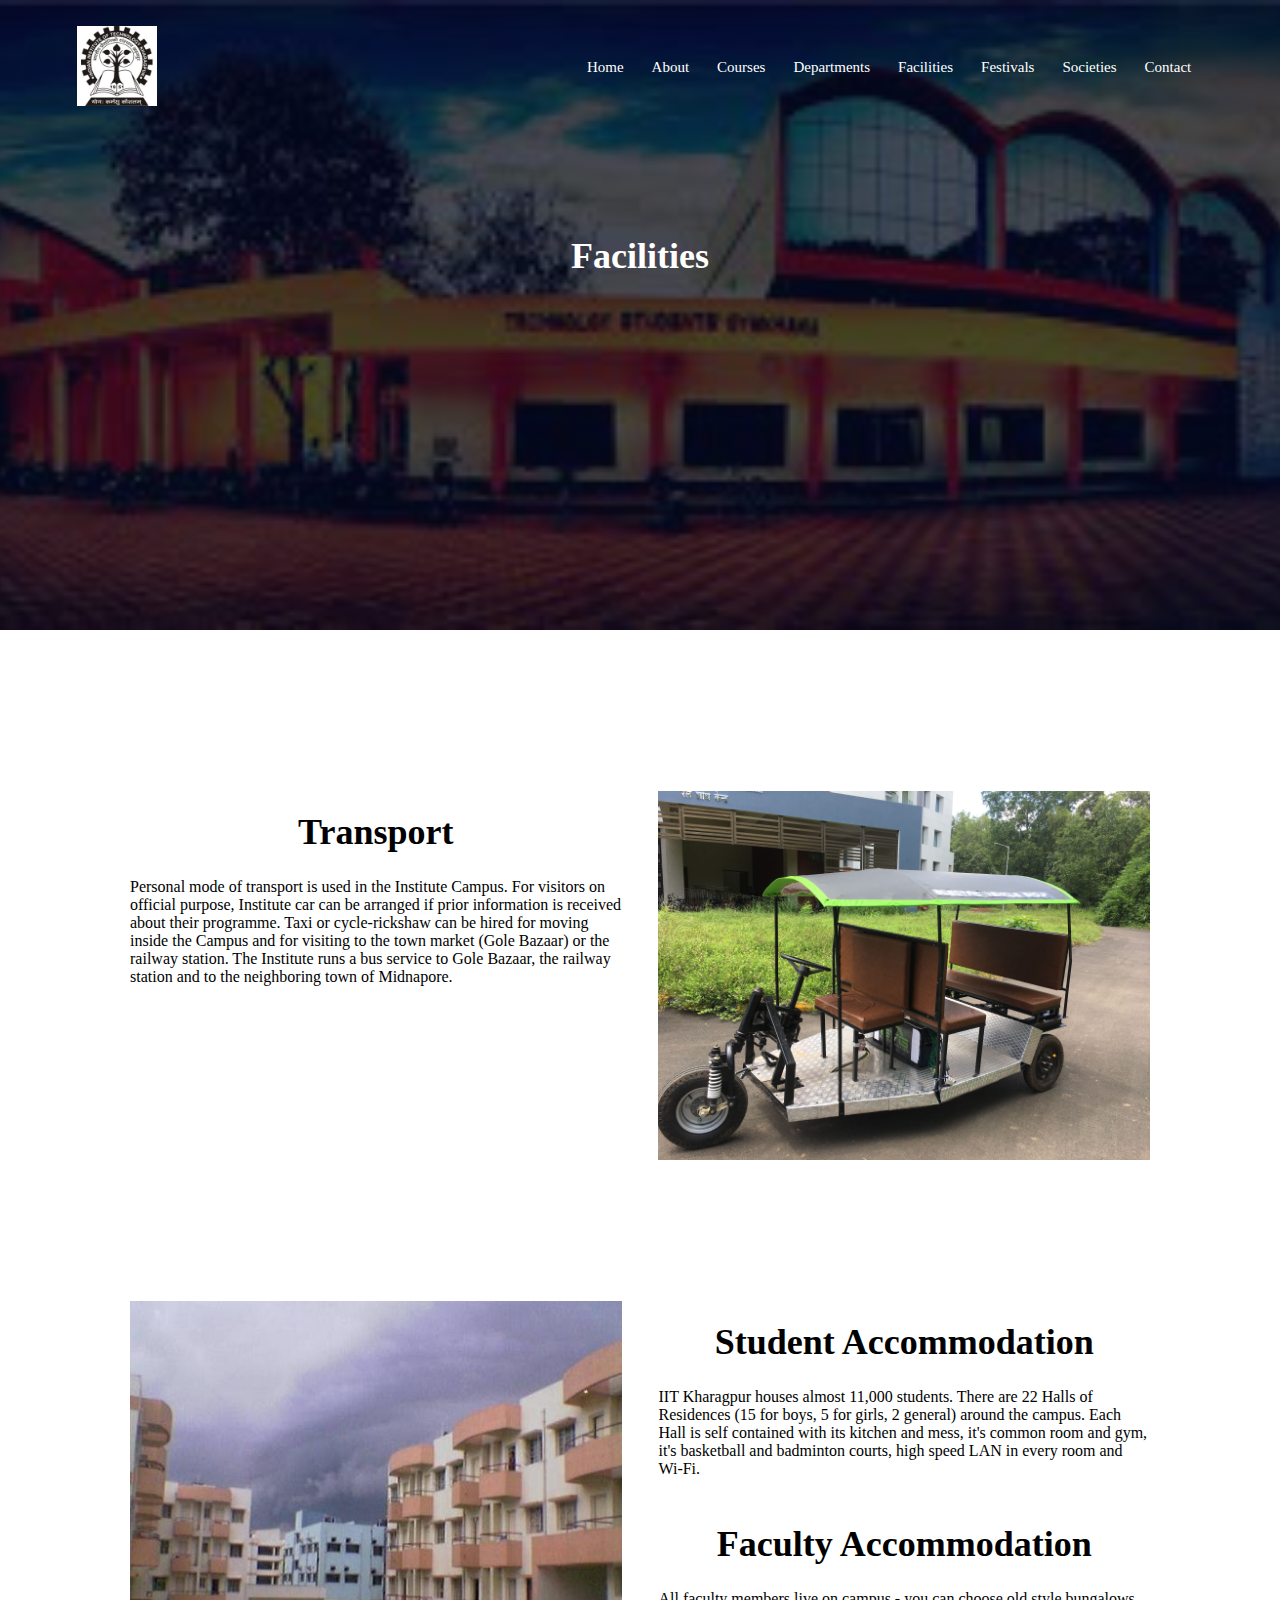
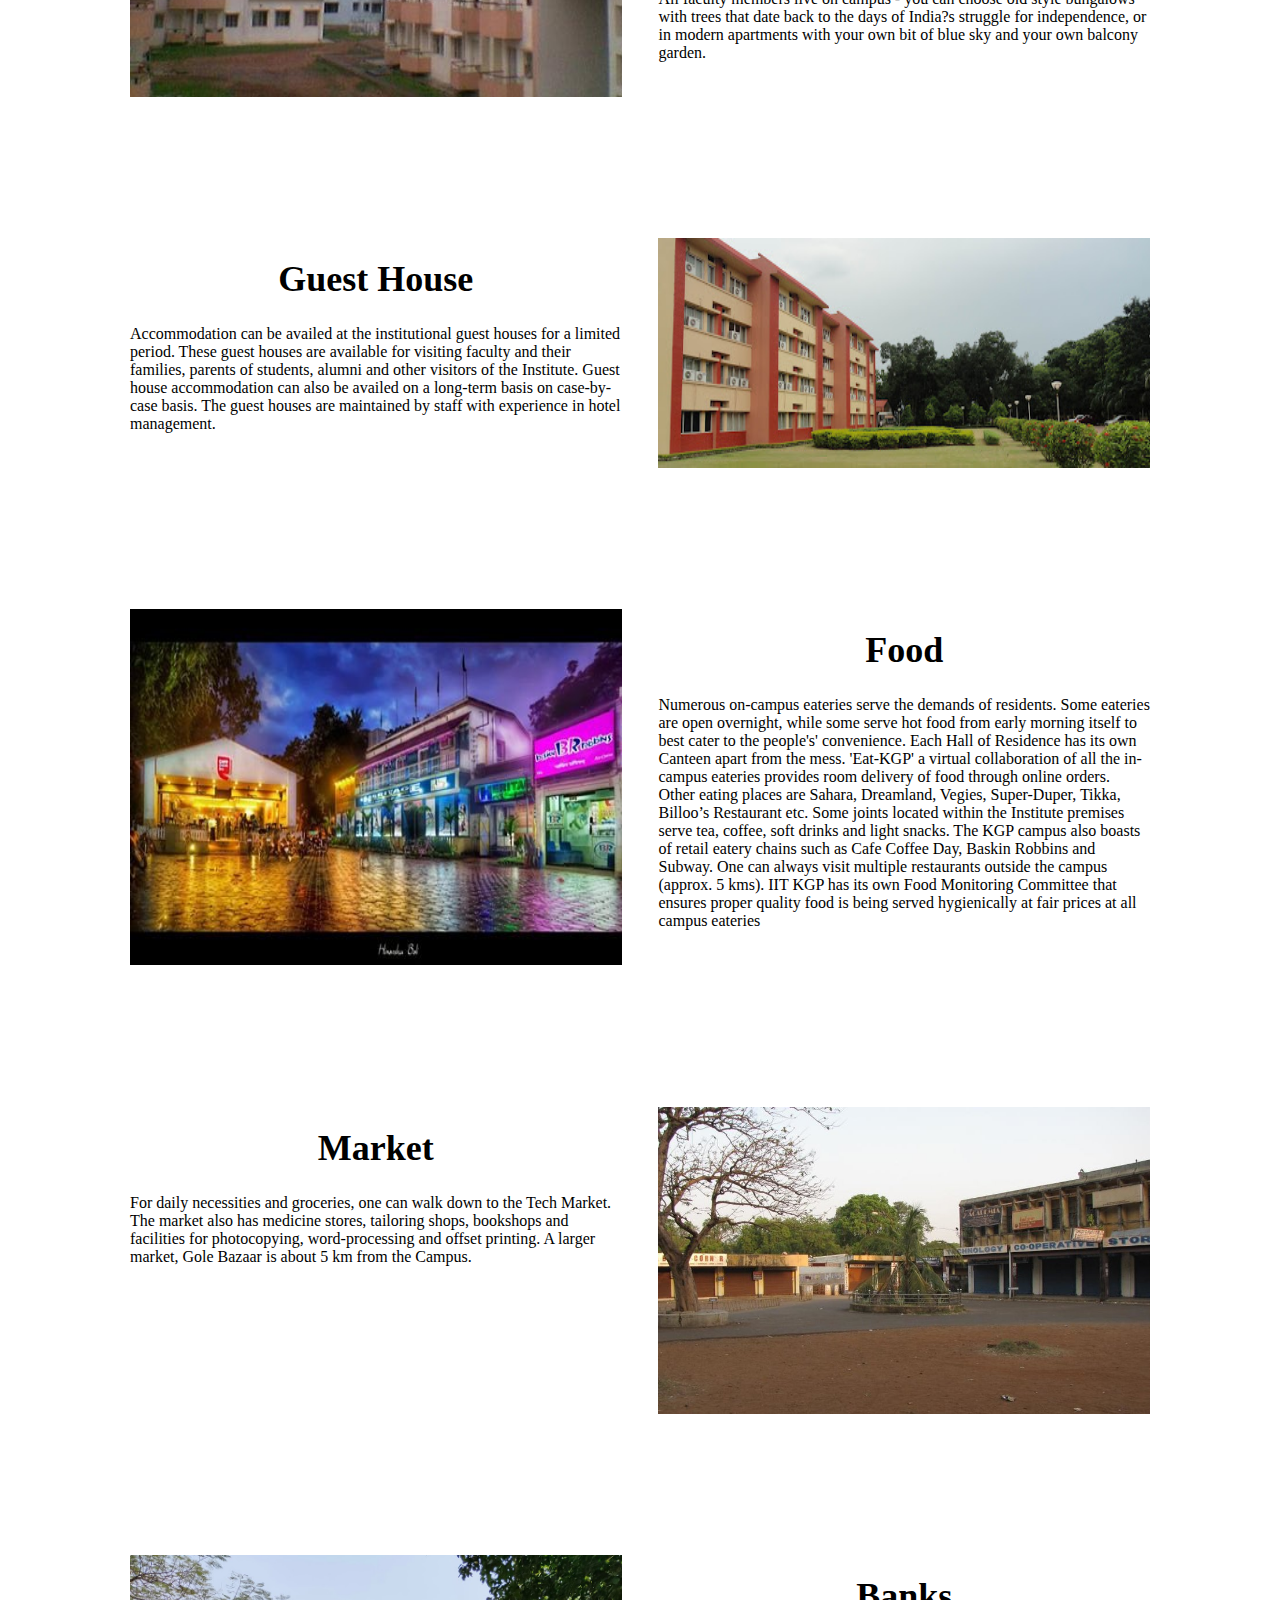
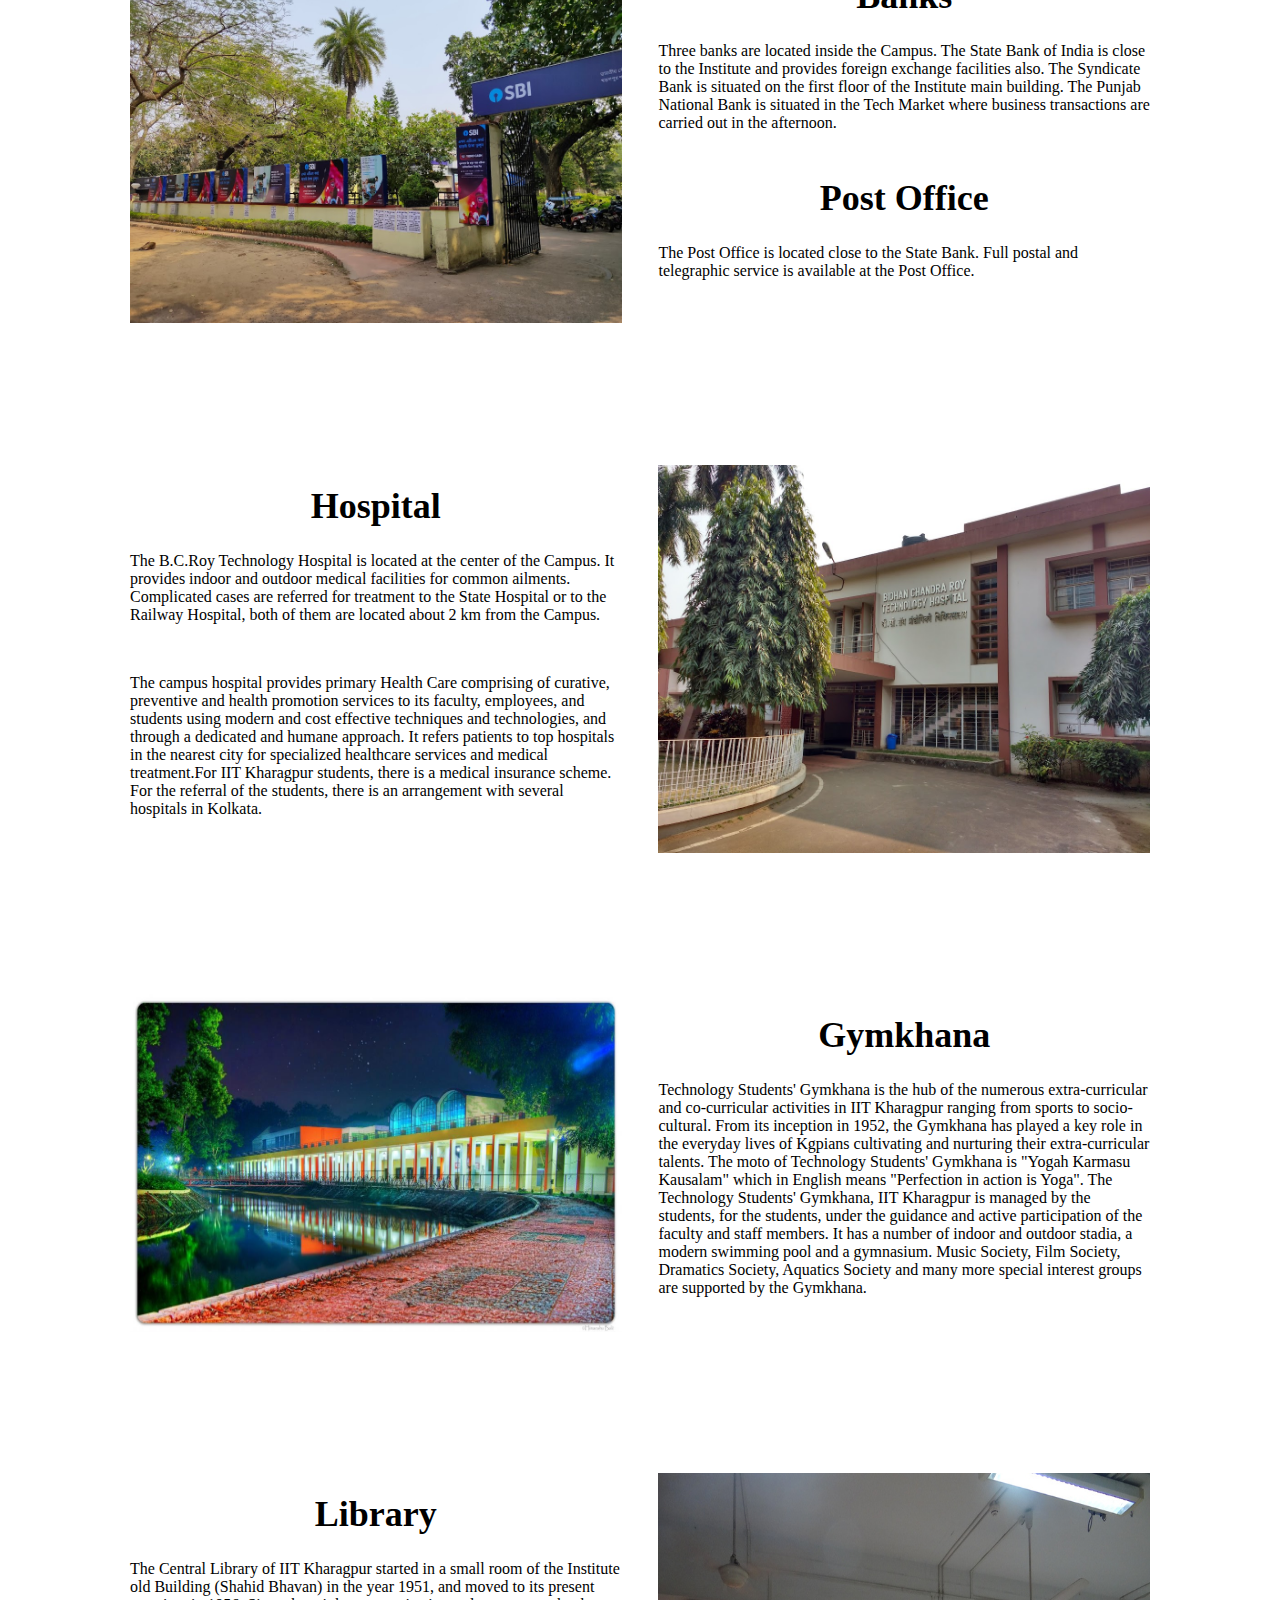
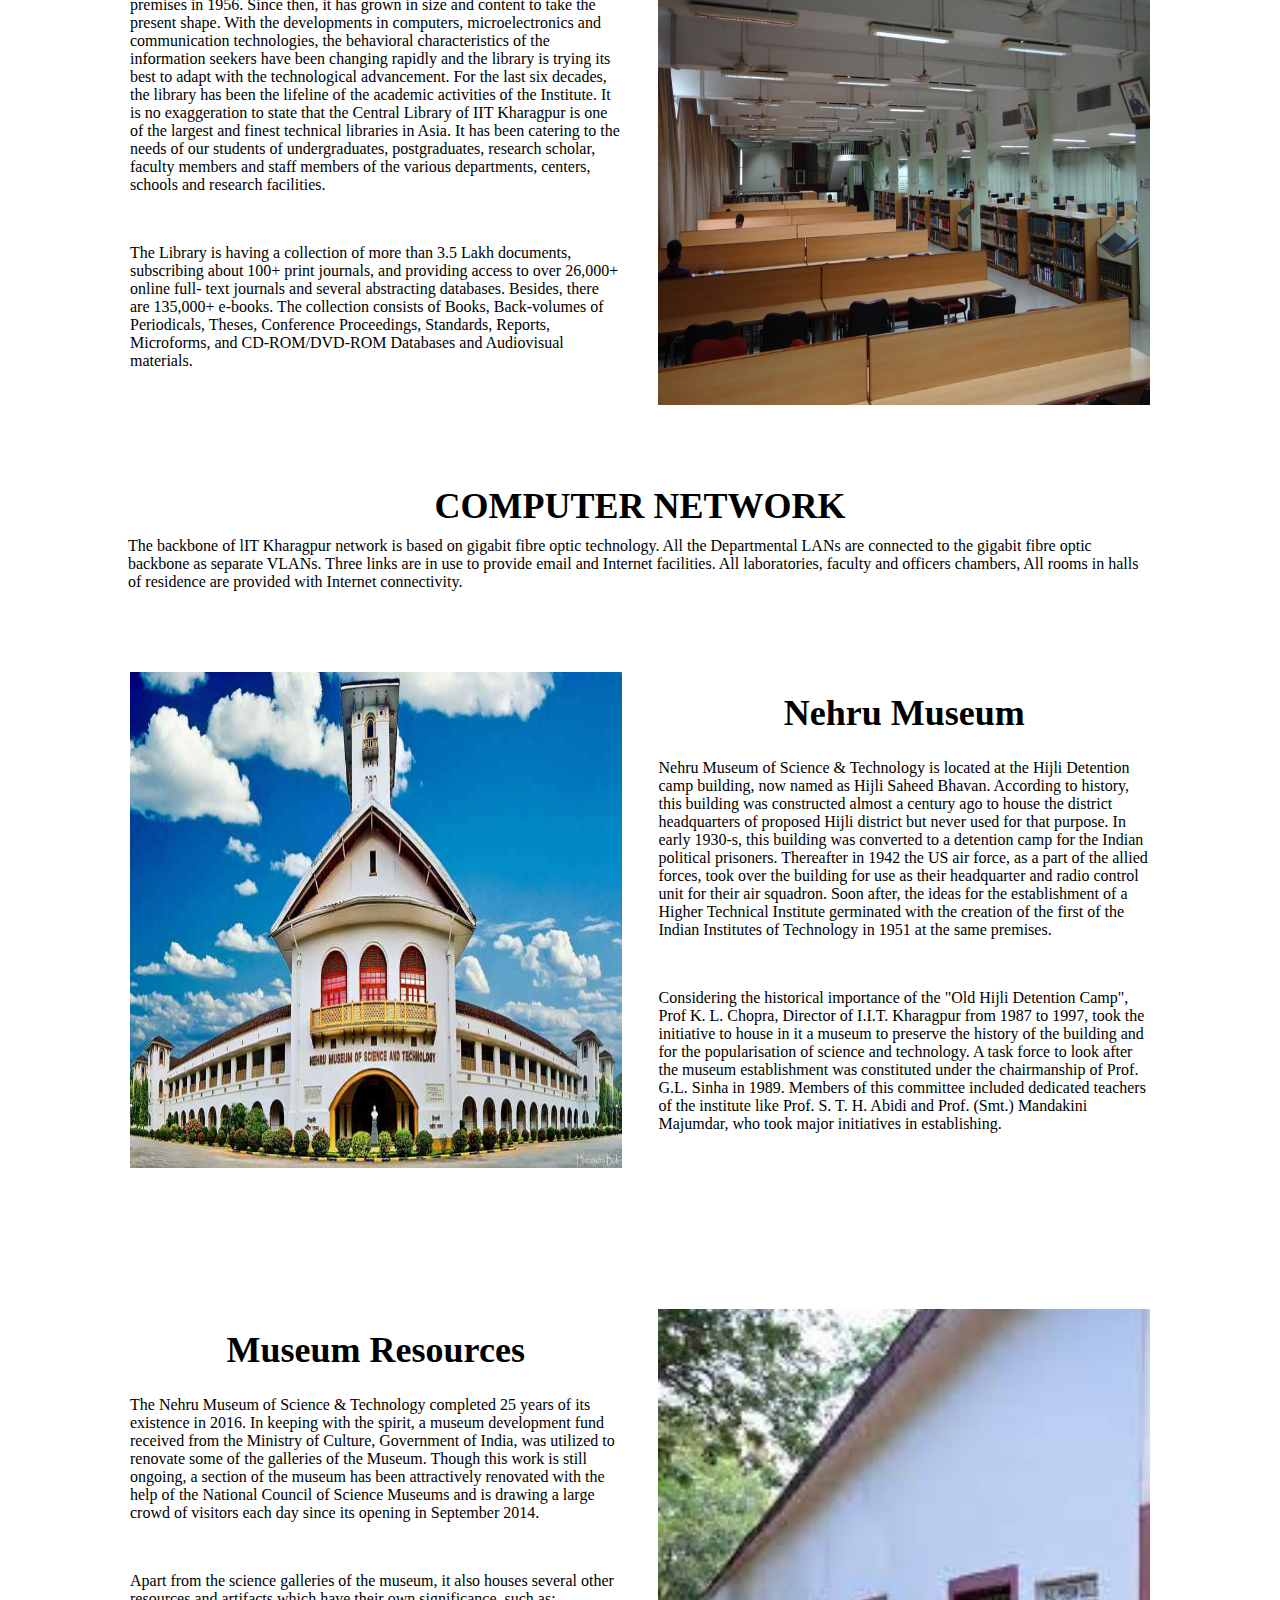
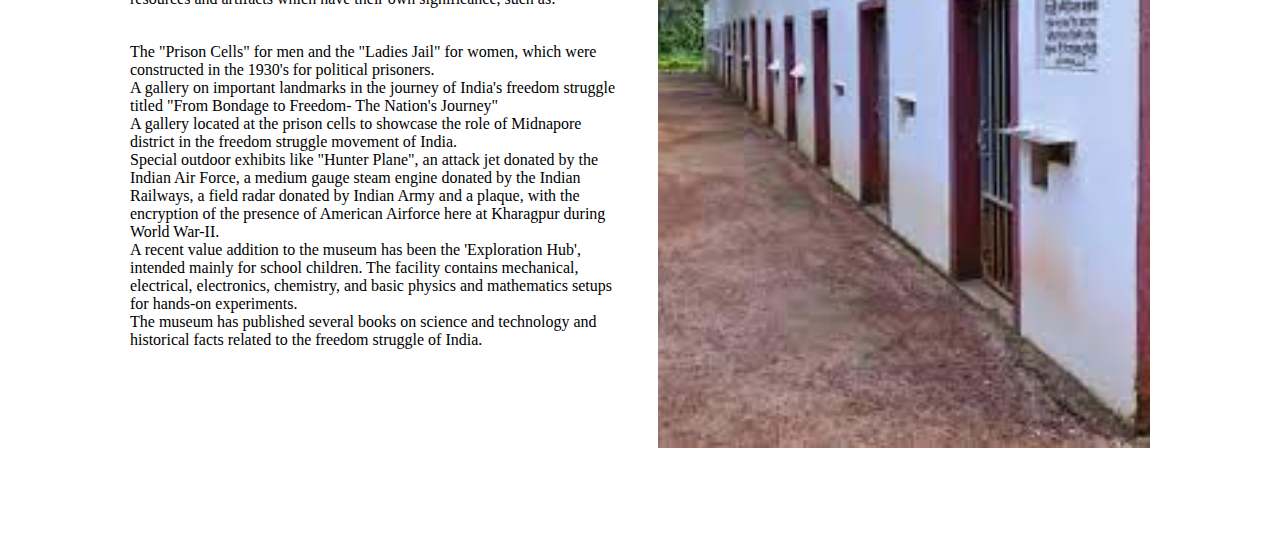
<file: facilities.html>
<!DOCTYPE html>
<html>
    <head>
        <meta name="viewport" content="with=device-width, initial-scale=1.0">
        <title>IITKgp website</title>
        <link rel="stylesheet" href="style.css">
        <link rel="stylesheet" href="https://stackpath.bootstrapcdn.com/font-awesome/4.7.0/css/font-awesome.min.css">
    </head>
    <body>
        <section class="sub-header2">
            <nav>
                <a href="index.html"><img src="images/iitkgp-min.jpg"></a>
                <div class="nav-links" id="navLinks">
                    <i class="fa fa-window-close" onclick="hideMenu()" ></i>
                    <ul>
                        <li><a href="index.html">Home</a></li>
                        <li><a href="about.html">About</a></li>
                        <li><a href="course.html">Courses</a></li>
                        <li><a href="department.html">Departments</a></li>
                        <li><a href="facilities.html">Facilities</a></li>
                        <li><a href="festivals.html">Festivals</a></li>
                        <li><a href="societies.html">Societies</a></li>
                        <li><a href="contact.html">Contact</a></li>
                    </ul>
                </div>
                <i class="fa fa-sort-desc" onclick="showMenu()"></i>
            </nav>
            <h1>Facilities</h1>
        </section>
        
        <!----- Facilities content ----->
        <section class="Facilities">
            
            <div class="row">
                
                <div class="facilities-col">
                    <h1>Transport</h1>
                    <p>Personal mode of transport is used in the Institute Campus. For visitors on official purpose, Institute car can be arranged if prior information is received about their programme. Taxi or cycle-rickshaw can be hired for moving inside the Campus and for visiting to the town market (Gole Bazaar) or the railway station. The Institute runs a bus service to Gole Bazaar, the railway station and to the neighboring town of Midnapore.</p>
                </div>
                <div class="facilities-col">
                    <img src="images/tuto.jpg">
                </div>
                
            </div>
            
            <div class="row">
                
                <div class="facilities-col">
                    <img src="images/hostels.jpg">
                </div>
                <div class="facilities-col">
                    <h1>Student Accommodation</h1>
                    <p>IIT Kharagpur houses almost 11,000 students. There are 22 Halls of Residences (15 for boys, 5 for girls, 2 general) around the campus. Each Hall is self contained with its kitchen and mess, it's common room and gym, it's basketball and badminton courts, high speed LAN in every room and Wi-Fi.</p>
                    <h1>Faculty Accommodation</h1>
                    <p>All faculty members live on campus - you can choose old style bungalows with trees that date back to the days of India?s struggle for independence, or in modern apartments with your own bit of blue sky and your own balcony garden.</p>
                </div>
                
            </div>
            
            <div class="row">
                
                <div class="facilities-col">
                    <h1>Guest House</h1>
                    <p>Accommodation can be availed at the institutional guest houses for a limited period. These guest houses are available for visiting faculty and their families, parents of students, alumni and other visitors of the Institute. Guest house accommodation can also be availed on a long-term basis on case-by-case basis. The guest houses are maintained by staff with experience in hotel management.</p>
                </div>
                <div class="facilities-col">
                    <img src="images/guest%20house.jpg">
                </div>
                
            </div>
            
            <div class="row">
                
                <div class="facilities-col">
                    <img src="images/ccd.jpg">
                </div>
                <div class="facilities-col">
                    <h1>Food</h1>
                    <p>Numerous on-campus eateries serve the demands of residents. Some eateries are open overnight, while some serve hot food from early morning itself to best cater to the people's' convenience. Each Hall of Residence has its own Canteen apart from the mess. 'Eat-KGP' a virtual collaboration of all the in-campus eateries provides room delivery of food through online orders. Other eating places are Sahara, Dreamland, Vegies, Super-Duper, Tikka, Billoo’s Restaurant etc. Some joints located within the Institute premises serve tea, coffee, soft drinks and light snacks. The KGP campus also boasts of retail eatery chains such as Cafe Coffee Day, Baskin Robbins and Subway. One can always visit multiple restaurants outside the campus (approx. 5 kms). IIT KGP has its own Food Monitoring Committee that ensures proper quality food is being served hygienically at fair prices at all campus eateries</p>
                </div>
                
            </div>
            
            <div class="row">
                
                <div class="facilities-col">
                    <h1>Market</h1>
                    <p>For daily necessities and groceries, one can walk down to the Tech Market. The market also has medicine stores, tailoring shops, bookshops and facilities for photocopying, word-processing and offset printing. A larger market, Gole Bazaar is about 5 km from the Campus.</p>
                </div>
                <div class="facilities-col">
                    <img src="images/Tech-Market-Shopping-Complex-Plaza-IIT-Kharagpur-Campus-India.png">
                </div>
                
            </div>
            
            <div class="row">
                
                <div class="facilities-col">
                    <img src="images/sbi.jpg">
                </div>
                <div class="facilities-col">
                    <h1>Banks</h1>
                    <p>Three banks are located inside the Campus. The State Bank of India is close to the Institute and provides foreign exchange facilities also. The Syndicate Bank is situated on the first floor of the Institute main building. The Punjab National Bank is situated in the Tech Market where business transactions are carried out in the afternoon.</p>
                    <h1>Post Office</h1>
                    <p>The Post Office is located close to the State Bank. Full postal and telegraphic service is available at the Post Office.</p>
                </div>
                
            </div>
            
            <div class="row">
                
                <div class="facilities-col">
                    <h1>Hospital</h1>
                    <p>The B.C.Roy Technology Hospital is located at the center of the Campus. It provides indoor and outdoor medical facilities for common ailments. Complicated cases are referred for treatment to the State Hospital or to the Railway Hospital, both of them are located about 2 km from the Campus.</p>
                    <p>The campus hospital provides primary Health Care comprising of curative, preventive and health promotion services to its faculty, employees, and students using modern and cost effective techniques and technologies, and through a dedicated and humane approach. It refers patients to top hospitals in the nearest city for specialized healthcare services and medical treatment.For IIT Kharagpur students, there is a medical insurance scheme. For the referral of the students, there is an arrangement with several hospitals in Kolkata.</p>
                </div>
                <div class="facilities-col">
                    <img src="images/bcroy.jpg">
                </div>
                
            </div>
                
            <div class="row">
                
                <div class="facilities-col">
                    <img src="images/gymkhana.jpg">
                </div>
                <div class="facilities-col">
                    <h1>Gymkhana</h1>
                    <p>Technology Students' Gymkhana is the hub of the numerous extra-curricular and co-curricular activities in IIT Kharagpur ranging from sports to socio-cultural. From its inception in 1952, the Gymkhana has played a key role in the everyday lives of Kgpians cultivating and nurturing their extra-curricular talents. The moto of Technology Students' Gymkhana is "Yogah Karmasu Kausalam" which in English means "Perfection in action is Yoga". The Technology Students' Gymkhana, IIT Kharagpur is managed by the students, for the students, under the guidance and active participation of the faculty and staff members. It has a number of indoor and outdoor stadia, a modern swimming pool and a gymnasium. Music Society, Film Society, Dramatics Society, Aquatics Society and many more special interest groups are supported by the Gymkhana.</p>
                </div>
                
            </div>
            
            <div class="row">
                
                <div class="facilities-col">
                    <h1>Library</h1>
                    <p>The Central Library of IIT Kharagpur started in a small room of the Institute old Building (Shahid Bhavan) in the year 1951, and moved to its present premises in 1956. Since then, it has grown in size and content to take the present shape. With the developments in computers, microelectronics and communication technologies, the behavioral characteristics of the information seekers have been changing rapidly and the library is trying its best to adapt with the technological advancement. For the last six decades, the library has been the lifeline of the academic activities of the Institute. It is no exaggeration to state that the Central Library of IIT Kharagpur is one of the largest and finest technical libraries in Asia. It has been catering to the needs of our students of undergraduates, postgraduates, research scholar, faculty members and staff members of the various departments, centers, schools and research facilities.</p>
                    <p>The Library is having a collection of more than 3.5 Lakh documents, subscribing about 100+ print journals, and providing access to over 26,000+ online full- text journals and several abstracting databases. Besides, there are 135,000+ e-books. The collection consists of Books, Back-volumes of Periodicals, Theses, Conference Proceedings, Standards, Reports, Microforms, and CD-ROM/DVD-ROM Databases and Audiovisual materials.</p>
                </div>
                <div class="facilities-col">
                    <img src="images/library.jpg">
                </div>
                
            </div>
            
            <h1>COMPUTER NETWORK</h1>
            <p>The backbone of lIT Kharagpur network is based on gigabit fibre optic technology. All the Departmental LANs are connected to the gigabit fibre optic backbone as separate VLANs. Three links are in use to provide email and Internet facilities. All laboratories, faculty and officers chambers, All rooms in halls of residence are provided with Internet connectivity.</p>
            
            <div class="row">
                
                <div class="facilities-col">
                    <img src="images/nehru%20musem.jpg">
                </div>
                <div class="facilities-col">
                    <h1>Nehru Museum</h1>
                    <p>Nehru Museum of Science & Technology is located at the Hijli Detention camp building, now named as Hijli Saheed Bhavan. According to history, this building was constructed almost a century ago to house the district headquarters of proposed Hijli district but never used for that purpose. In early 1930-s, this building was converted to a detention camp for the Indian political prisoners. Thereafter in 1942 the US air force, as a part of the allied forces, took over the building for use as their headquarter and radio control unit for their air squadron. Soon after, the ideas for the establishment of a Higher Technical Institute germinated with the creation of the first of the Indian Institutes of Technology in 1951 at the same premises.</p>
                    <p>Considering the historical importance of the "Old Hijli Detention Camp", Prof K. L. Chopra, Director of I.I.T. Kharagpur from 1987 to 1997, took the initiative to house in it a museum to preserve the history of the building and for the popularisation of science and technology. A task force to look after the museum establishment was constituted under the chairmanship of Prof. G.L. Sinha in 1989. Members of this committee included dedicated teachers of the institute like Prof. S. T. H. Abidi and Prof. (Smt.) Mandakini Majumdar, who took major initiatives in establishing.</p>
                </div>
                
            </div>
            
            <div class="row">
                
                <div class="facilities-col">
                    <h1>Museum Resources</h1>
                    <p>The Nehru Museum of Science & Technology completed 25 years of its existence in 2016. In keeping with the spirit, a museum development fund received from the Ministry of Culture, Government of India, was utilized to renovate some of the galleries of the Museum. Though this work is still ongoing, a section of the museum has been attractively renovated with the help of the National Council of Science Museums and is drawing a large crowd of visitors each day since its opening in September 2014.</p>
                    <p>Apart from the science galleries of the museum, it also houses several other resources and artifacts which have their own significance, such as:</p>
                    <ol>
                        <li>The "Prison Cells" for men and the "Ladies Jail" for women, which were constructed in the 1930's for political prisoners.</li>
                        <li>A gallery on important landmarks in the journey of India's freedom struggle titled "From Bondage to Freedom- The Nation's Journey"</li>
                        <li>A gallery located at the prison cells to showcase the role of Midnapore district in the freedom struggle movement of India.</li>
                        <li>Special outdoor exhibits like "Hunter Plane", an attack jet donated by the Indian Air Force, a medium gauge steam engine donated by the Indian Railways, a field radar donated by Indian Army and a plaque, with the encryption of the presence of American Airforce here at Kharagpur during World War-II.</li>
                        <li>A recent value addition to the museum has been the 'Exploration Hub', intended mainly for school children. The facility contains mechanical, electrical, electronics, chemistry, and basic physics and mathematics setups for hands-on experiments. </li>
                        <li>The museum has published several books on science and technology and historical facts related to the freedom struggle of India.</li>
                    </ol>
                </div>
                <div class="facilities-col">
                    <img src="images/old%20prison%20cells.jpg">
                </div>
                
            </div>
            
        </section>
        
        
        
        <!-----Javascript for menu ----->
        <script>
            var navLinks = document.getElementById("navLinks");
            
            function showMenu(){
                navLinks.style.right = "0";
            }
            
            function hideMenu(){
                navLinks.style.right = "-200px";
            }
        </script>
    </body>
</html>
</file>
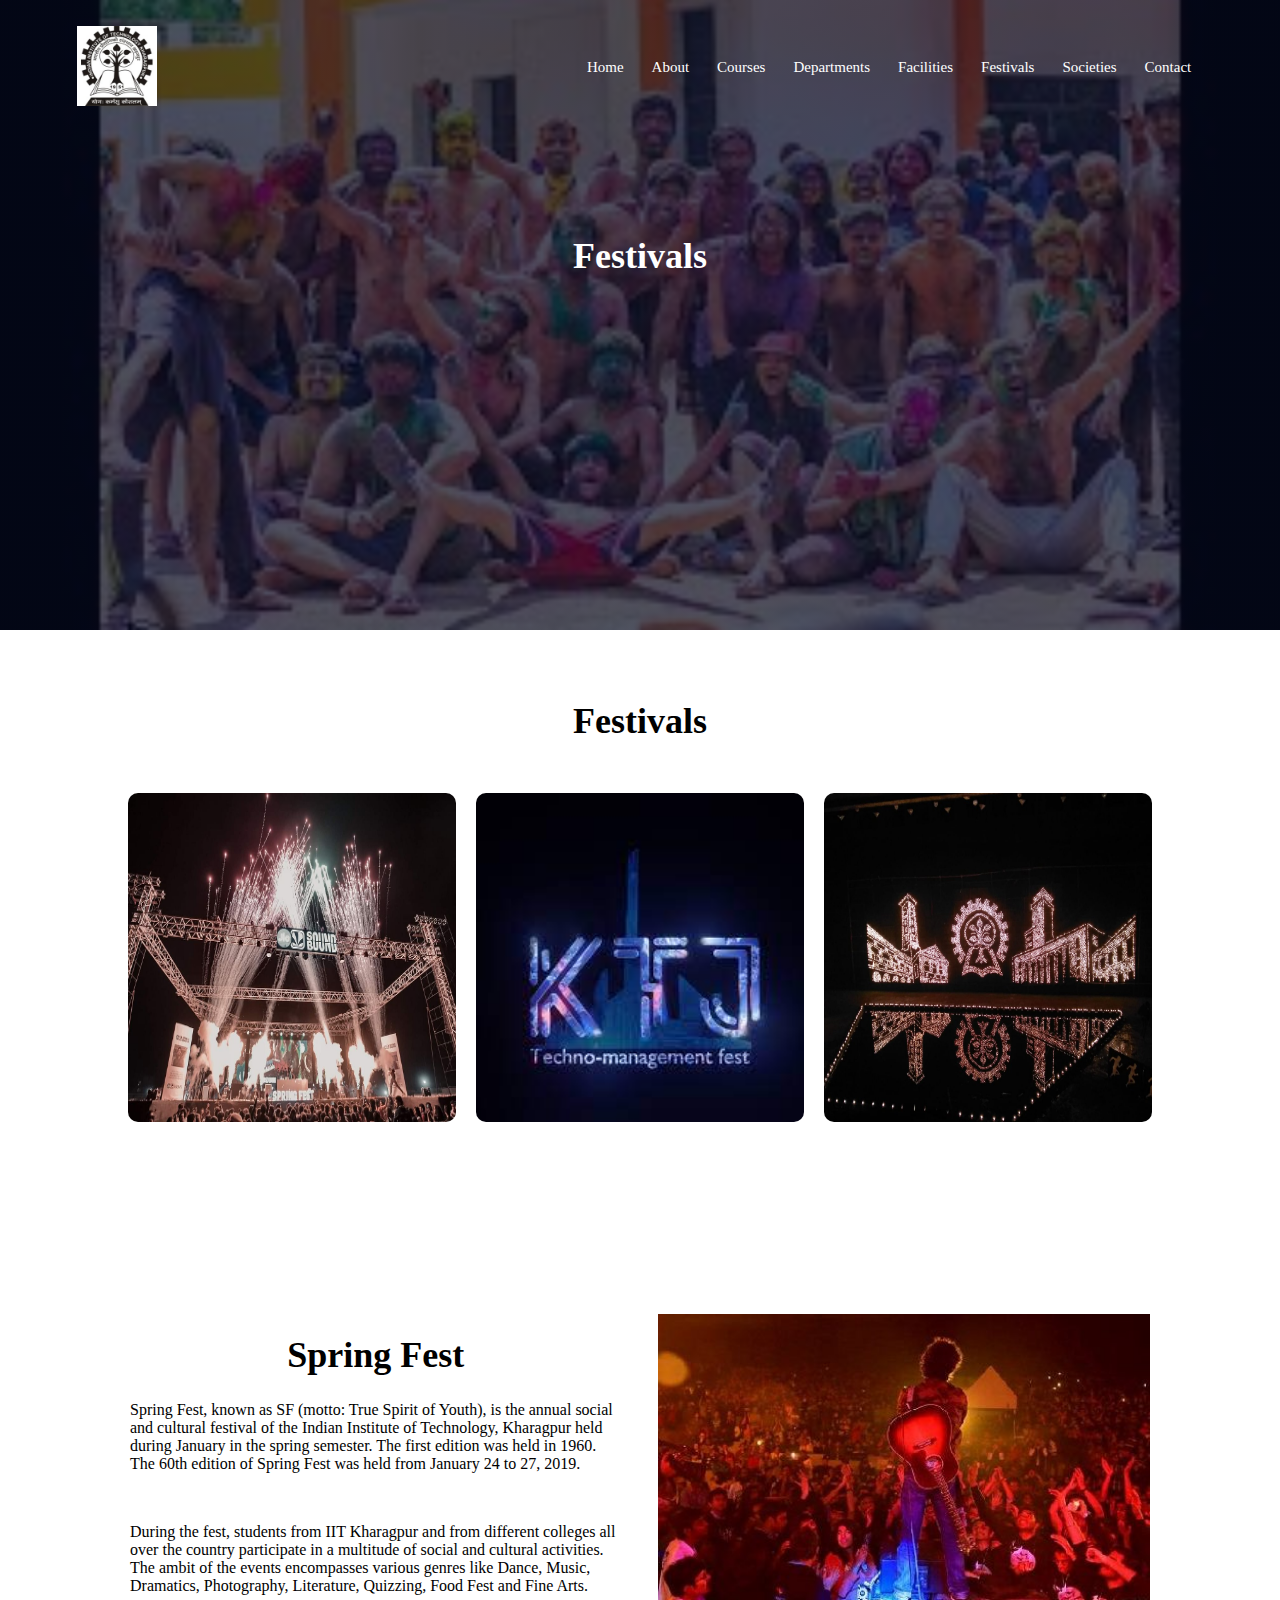
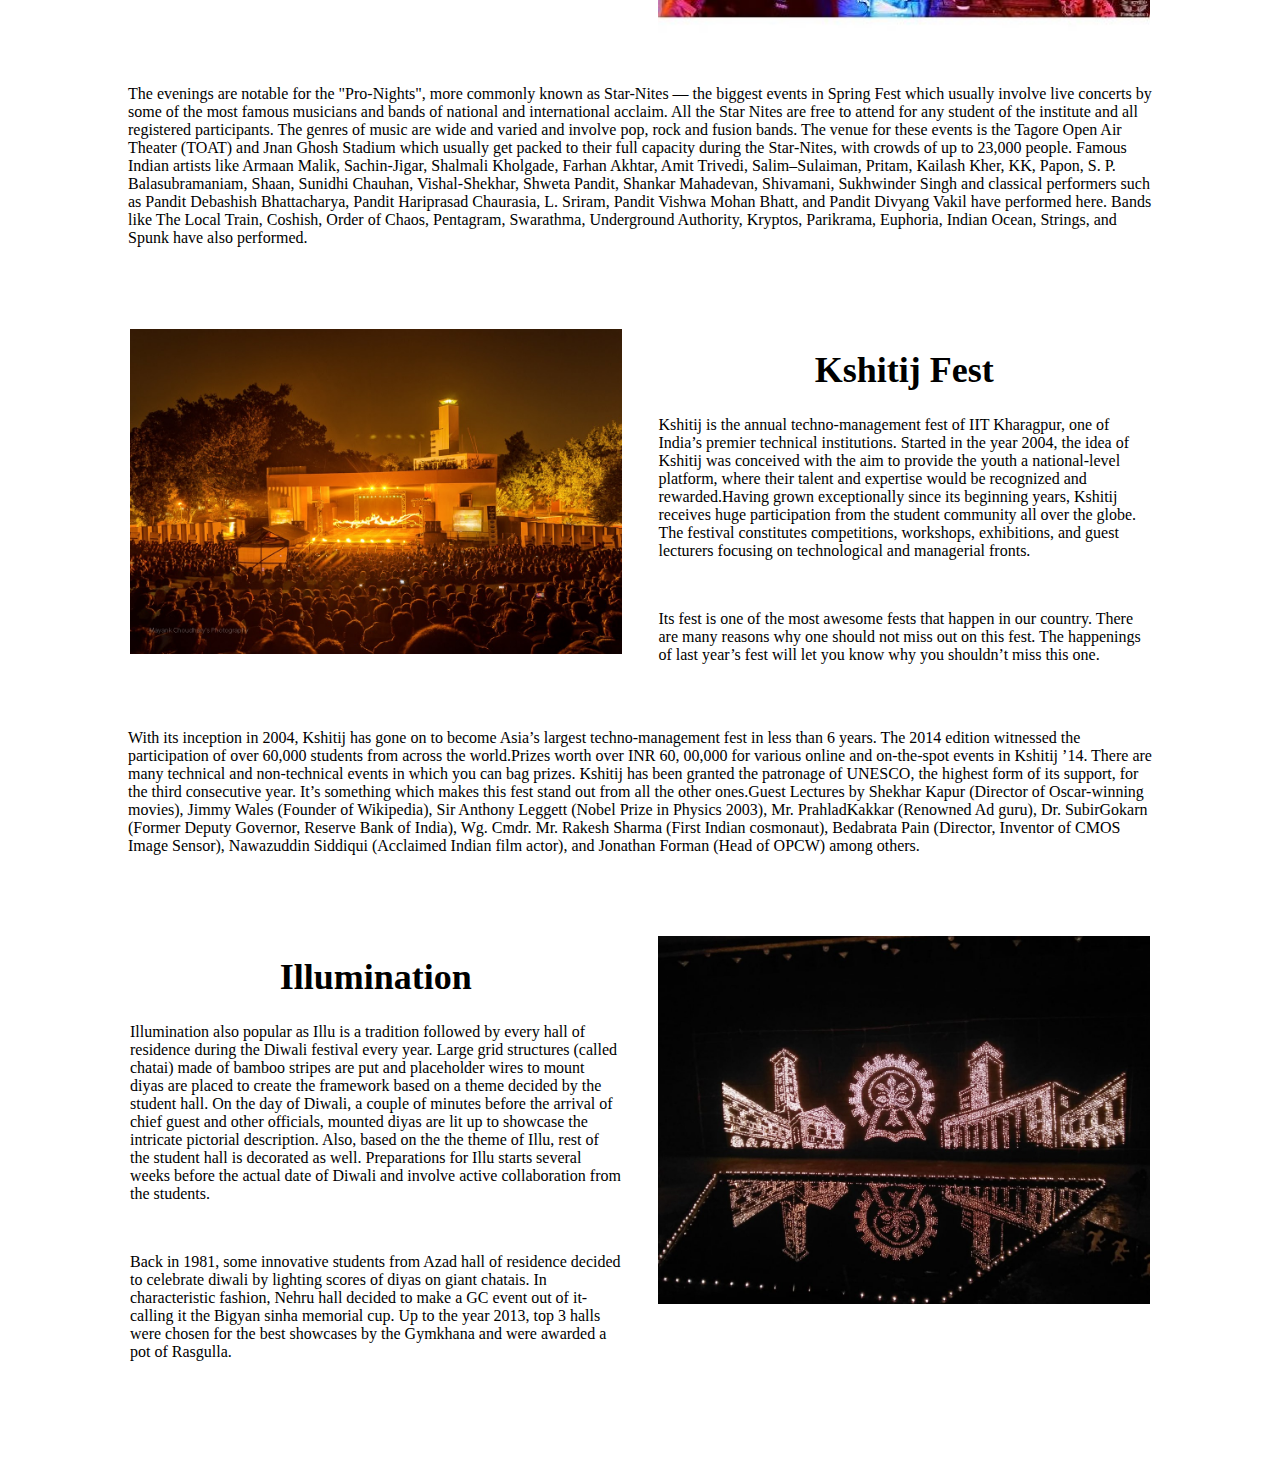
<file: festivals.html>
<!DOCTYPE html>
<html>
    <head>
        <meta name="viewport" content="with=device-width, initial-scale=1.0">
        <title>IITKgp website</title>
        <link rel="stylesheet" href="style.css">
        <link rel="stylesheet" href="https://stackpath.bootstrapcdn.com/font-awesome/4.7.0/css/font-awesome.min.css">
    </head>
    <body>
        <section class="sub-header4">
            <nav>
                <a href="index.html"><img src="images/iitkgp-min.jpg"></a>
                <div class="nav-links" id="navLinks">
                    <i class="fa fa-window-close" onclick="hideMenu()" ></i>
                    <ul>
                        <li><a href="index.html">Home</a></li>
                        <li><a href="about.html">About</a></li>
                        <li><a href="course.html">Courses</a></li>
                        <li><a href="department.html">Departments</a></li>
                        <li><a href="facilities.html">Facilities</a></li>
                        <li><a href="festivals.html">Festivals</a></li>
                        <li><a href="societies.html">Societies</a></li>
                        <li><a href="contact.html">Contact</a></li>
                    </ul>
                </div>
                <i class="fa fa-sort-desc" onclick="showMenu()"></i>
            </nav>
            <h1>Festivals</h1>
        </section>
        
        <!----- Festivals content ----->
        <section class="festivals">
            <h1>Festivals</h1>
            
            <div class="row">
                <div class="festival-col">
                    <img src="images/spring%20fest.jpg">
                    <div class="layer">
                        <h3>Spring Fest</h3>
                    </div>
                </div>
                <div class="festival-col">
                    <img src="images/ktj.jpg">
                    <div class="layer">
                        <h3>Kshitij</h3>
                    </div>
                </div>
                <div class="festival-col">
                    <img src="images/illu.jpg">
                    <div class="layer">
                        <h3>Illumination</h3>
                    </div>
                </div>
            </div>
        </section>
        
        <section class="Festivals">
            
            <div class="row">
                <div class="festivals-col">
                    <h1>Spring Fest</h1>
                    <p>Spring Fest, known as SF (motto: True Spirit of Youth), is the annual social and cultural festival of the Indian Institute of Technology, Kharagpur held during January in the spring semester. The first edition was held in 1960. The 60th edition of Spring Fest was held from January 24 to 27, 2019.</p>
                    <p>During the fest, students from IIT Kharagpur and from different colleges all over the country participate in a multitude of social and cultural activities. The ambit of the events encompasses various genres like Dance, Music, Dramatics, Photography, Literature, Quizzing, Food Fest and Fine Arts.</p>
                </div>
                <div class="festivals-col">
                    <img src="images/springest-iit-kgp-featured-480x330.jpg">
                </div>
            </div>
            
            <p>The evenings are notable for the "Pro-Nights", more commonly known as Star-Nites — the biggest events in Spring Fest which usually involve live concerts by some of the most famous musicians and bands of national and international acclaim. All the Star Nites are free to attend for any student of the institute and all registered participants. The genres of music are wide and varied and involve pop, rock and fusion bands. The venue for these events is the Tagore Open Air Theater (TOAT) and Jnan Ghosh Stadium which usually get packed to their full capacity during the Star-Nites, with crowds of up to 23,000 people. Famous Indian artists like Armaan Malik, Sachin-Jigar, Shalmali Kholgade, Farhan Akhtar, Amit Trivedi, Salim–Sulaiman, Pritam, Kailash Kher, KK, Papon, S. P. Balasubramaniam, Shaan, Sunidhi Chauhan, Vishal-Shekhar, Shweta Pandit, Shankar Mahadevan, Shivamani, Sukhwinder Singh and classical performers such as Pandit Debashish Bhattacharya, Pandit Hariprasad Chaurasia, L. Sriram, Pandit Vishwa Mohan Bhatt, and Pandit Divyang Vakil have performed here. Bands like The Local Train, Coshish, Order of Chaos, Pentagram, Swarathma, Underground Authority, Kryptos, Parikrama, Euphoria, Indian Ocean, Strings, and Spunk have also performed.</p>
            
            <div class="row">
                
                <div class="festivals-col">
                    <img src="images/kshitij.jpg">
                </div>
                <div class="festivals-col">
                    <h1>Kshitij Fest</h1>
                    <p>Kshitij is the annual techno-management fest of IIT Kharagpur, one of India’s premier technical institutions. Started in the year 2004, the idea of Kshitij was conceived with the aim to provide the youth a national-level platform, where their talent and expertise would be recognized and rewarded.Having grown exceptionally since its beginning years, Kshitij receives huge participation from the student community all over the globe.  The festival constitutes competitions, workshops, exhibitions, and guest lecturers focusing on technological and managerial fronts.</p>
                    <p>Its fest is one of the most awesome fests that happen in our country.  There are many reasons why one should not miss out on this fest. The happenings of last year’s fest will let you know why you shouldn’t miss this one.</p>
                </div>
                
            </div>
            
            <p>With its inception in 2004, Kshitij has gone on to become Asia’s largest techno-management fest in less than 6 years. The 2014 edition witnessed the participation of over 60,000 students from across the world.Prizes worth over INR 60, 00,000 for various online and on-the-spot events in Kshitij ’14. There are many technical and non-technical events in which you can bag prizes. Kshitij has been granted the patronage of UNESCO, the highest form of its support, for the third consecutive year. It’s something which makes this fest stand out from all the other ones.Guest Lectures by Shekhar Kapur (Director of Oscar-winning movies), Jimmy Wales (Founder of Wikipedia), Sir Anthony Leggett (Nobel Prize in Physics 2003), Mr. PrahladKakkar (Renowned Ad guru), Dr. SubirGokarn (Former Deputy Governor, Reserve Bank of India), Wg. Cmdr. Mr. Rakesh Sharma (First Indian cosmonaut), Bedabrata Pain (Director, Inventor of CMOS Image Sensor), Nawazuddin Siddiqui (Acclaimed Indian film actor), and Jonathan Forman (Head of OPCW) among others.</p>
            
            <div class="row">
                <div class="festivals-col">
                    <h1>Illumination</h1>
                    <p>Illumination also popular as Illu is a tradition followed by every hall of residence during the Diwali festival every year. Large grid structures (called chatai) made of bamboo stripes are put and placeholder wires to mount diyas are placed to create the framework based on a theme decided by the student hall. On the day of Diwali, a couple of minutes before the arrival of chief guest and other officials, mounted diyas are lit up to showcase the intricate pictorial description. Also, based on the the theme of Illu, rest of the student hall is decorated as well. Preparations for Illu starts several weeks before the actual date of Diwali and involve active collaboration from the students.</p><p>Back in 1981, some innovative students from Azad hall of residence decided to celebrate diwali by lighting scores of diyas on giant chatais. In characteristic fashion, Nehru hall decided to make a GC event out of it- calling it the Bigyan sinha memorial cup. Up to the year 2013, top 3 halls were chosen for the best showcases by the Gymkhana and were awarded a pot of Rasgulla.</p>
                </div>
                <div class="festivals-col">
                    <img src="images/illu.jpg">
                </div>
            </div>
            
        </section>
        
        
    
        <!-----Javascript for menu ----->
        <script>
            var navLinks = document.getElementById("navLinks");
            
            function showMenu(){
                navLinks.style.right = "0";
            }
            
            function hideMenu(){
                navLinks.style.right = "-200px";
            }
        </script>
    </body>
</html>
</file>
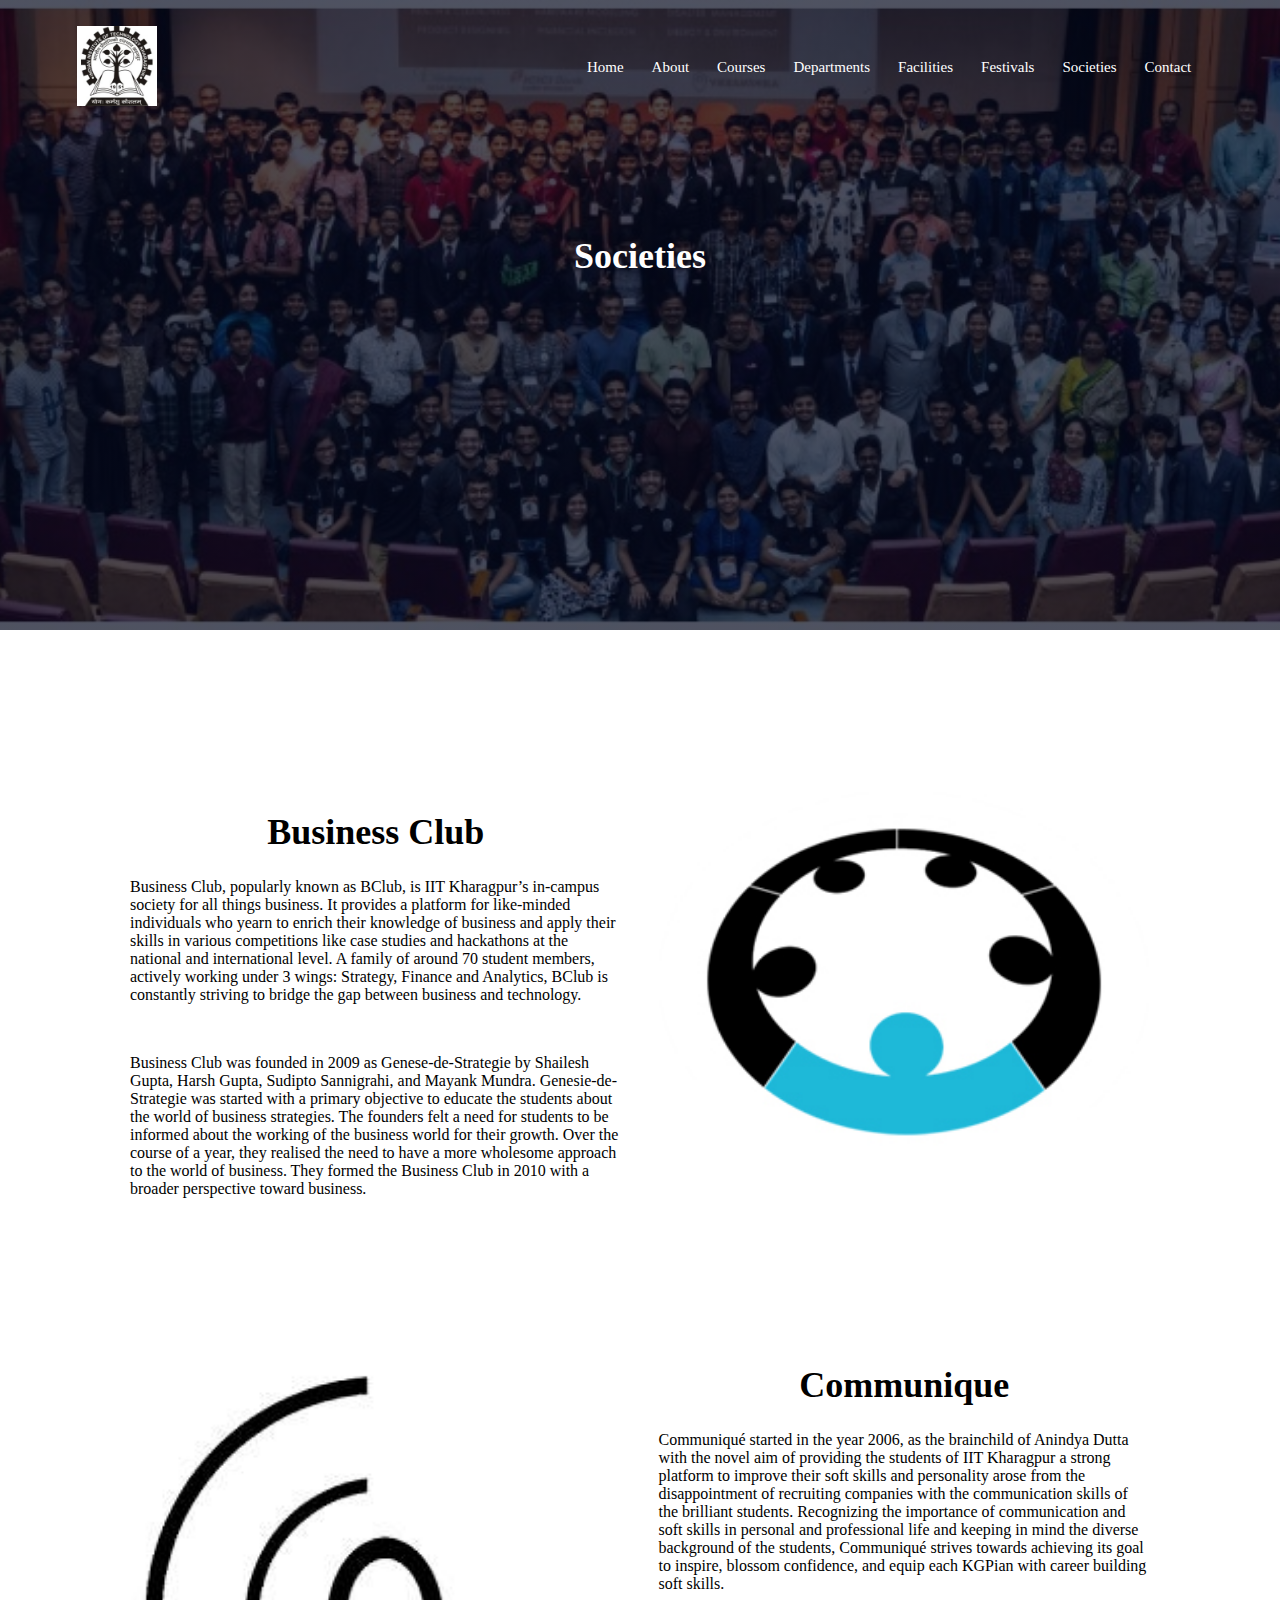
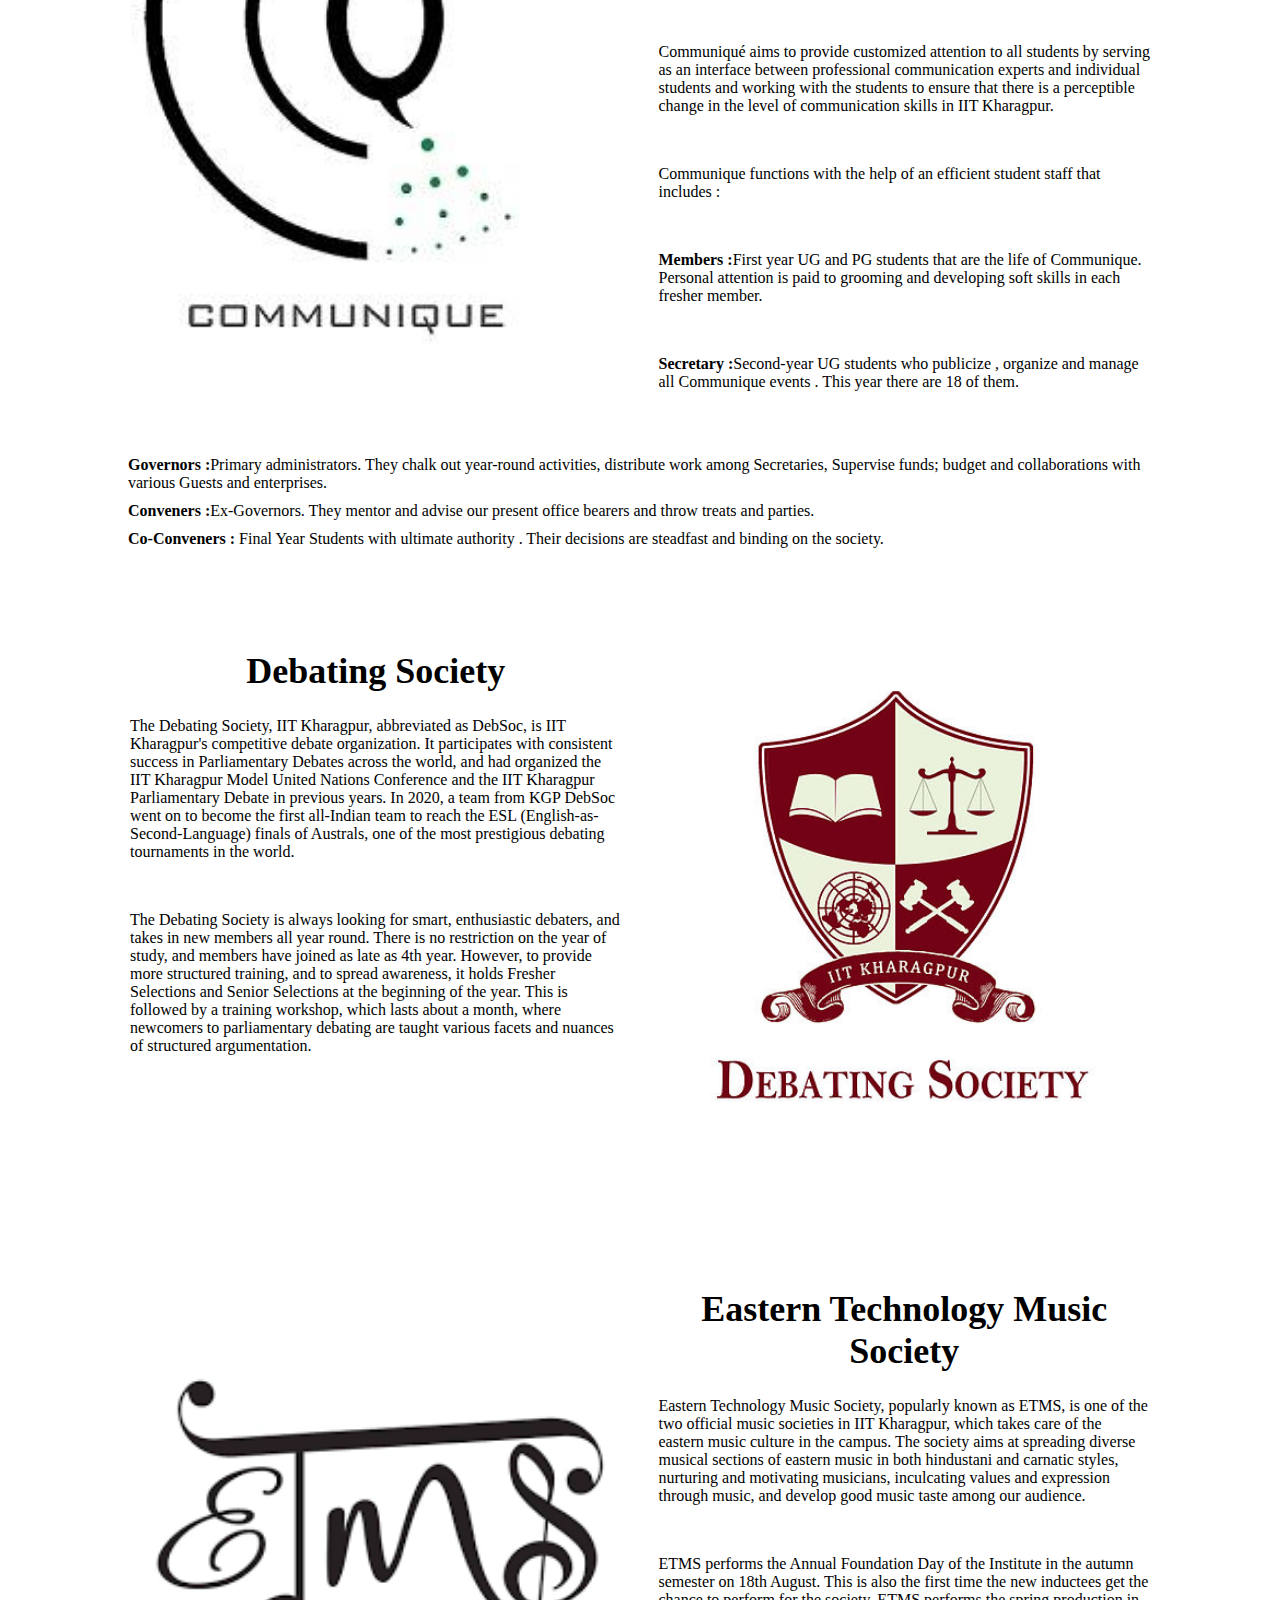
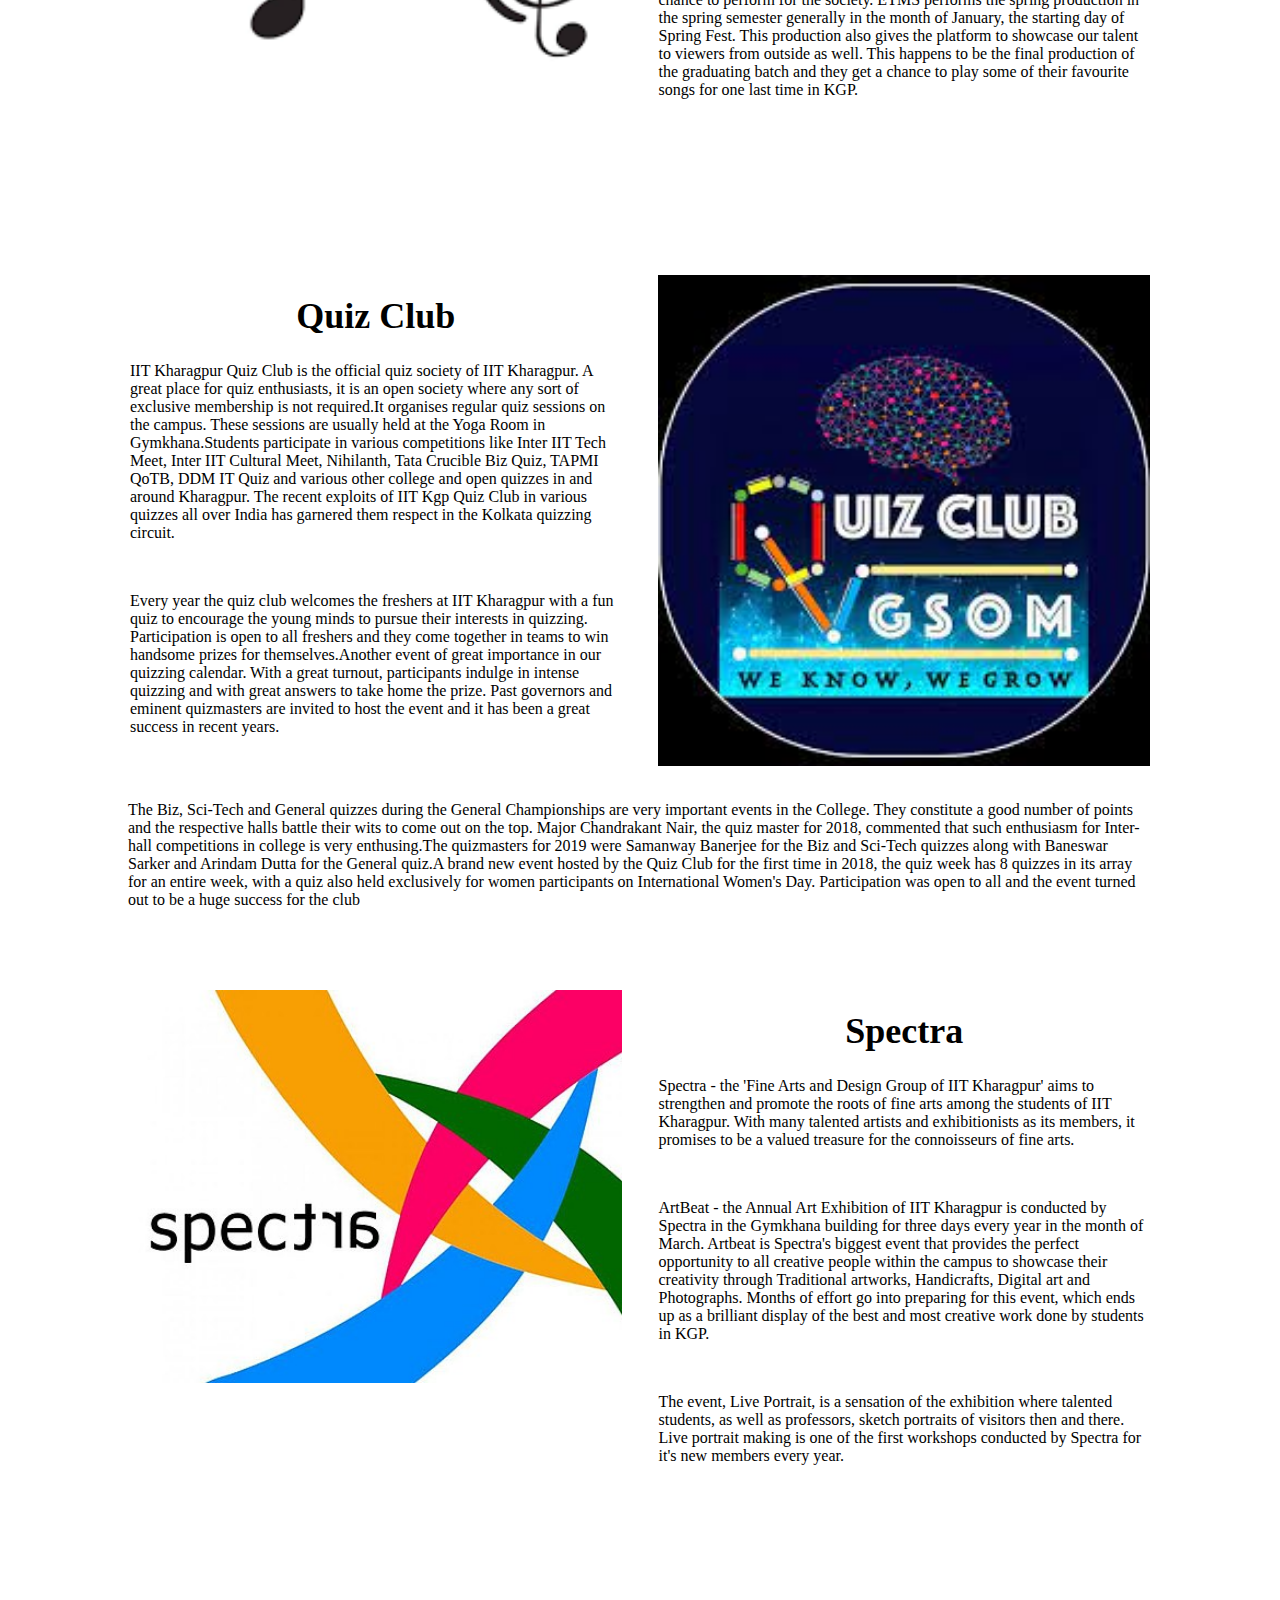
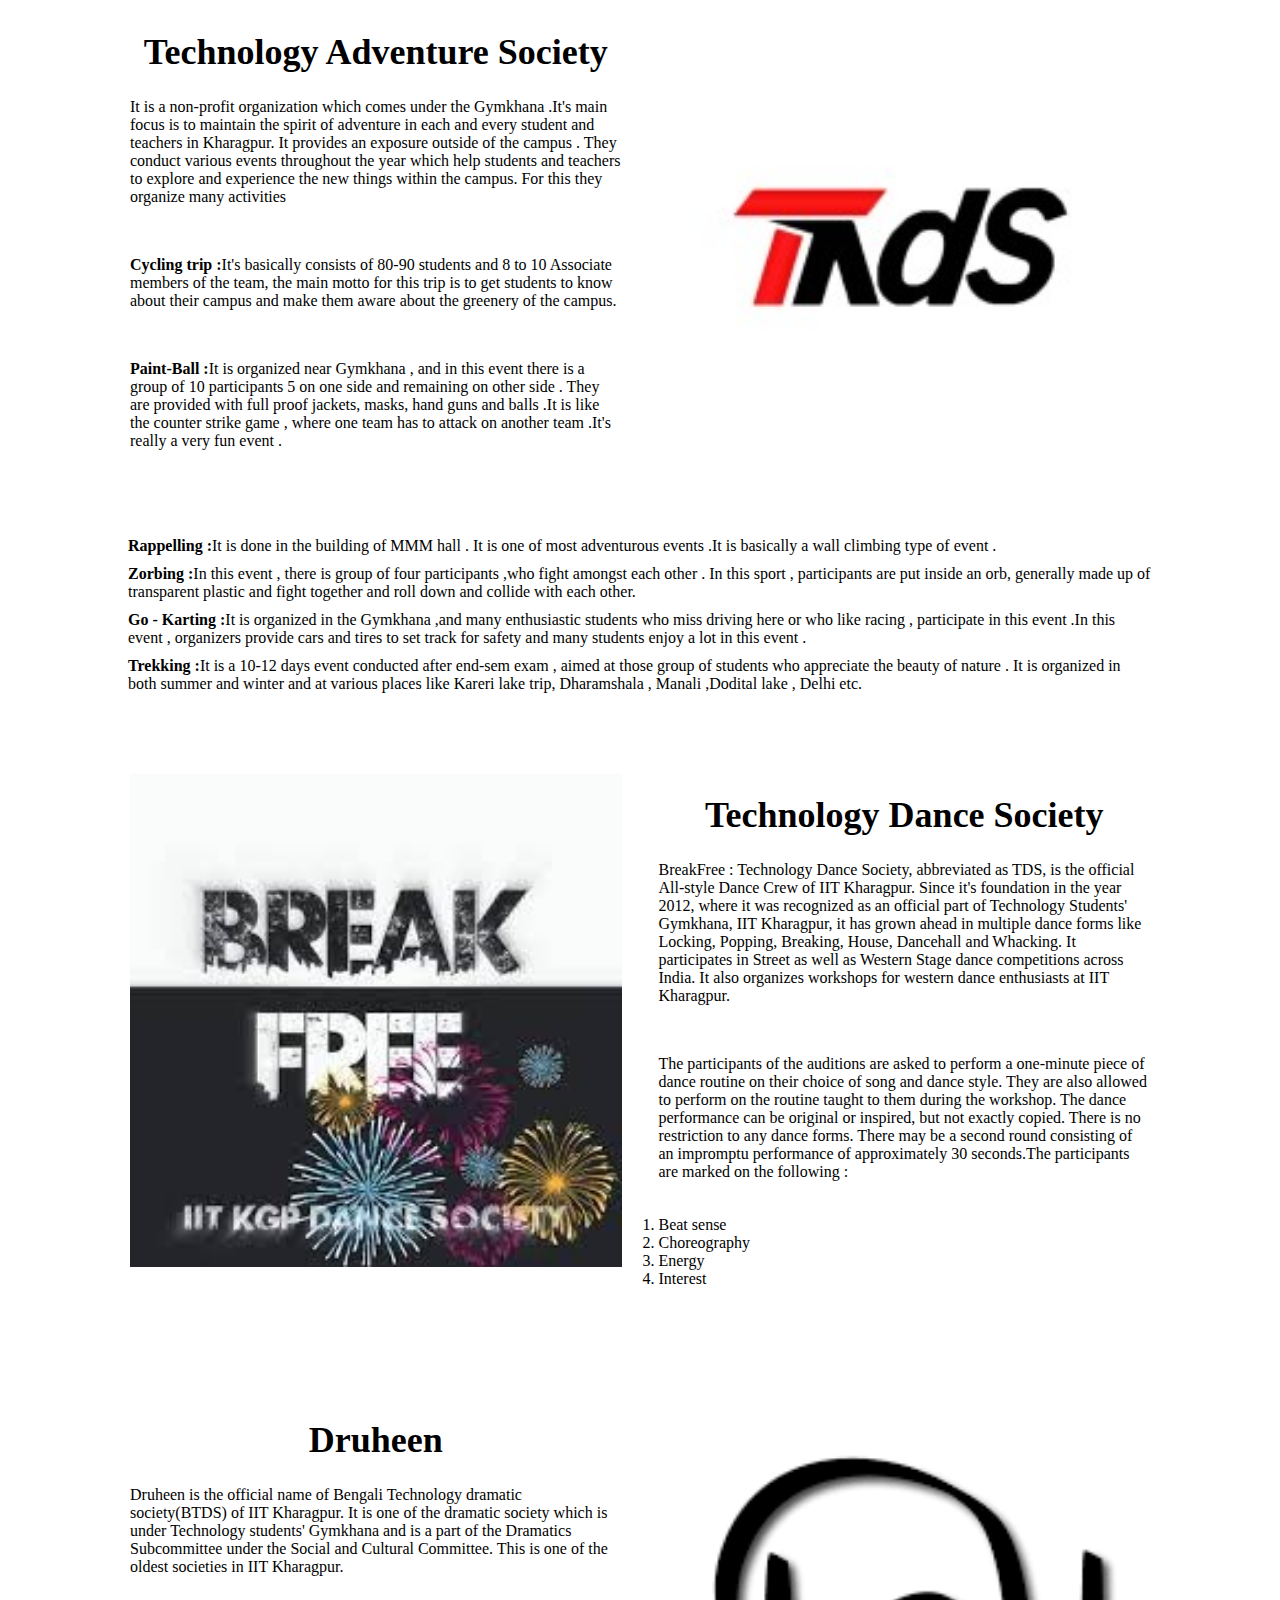
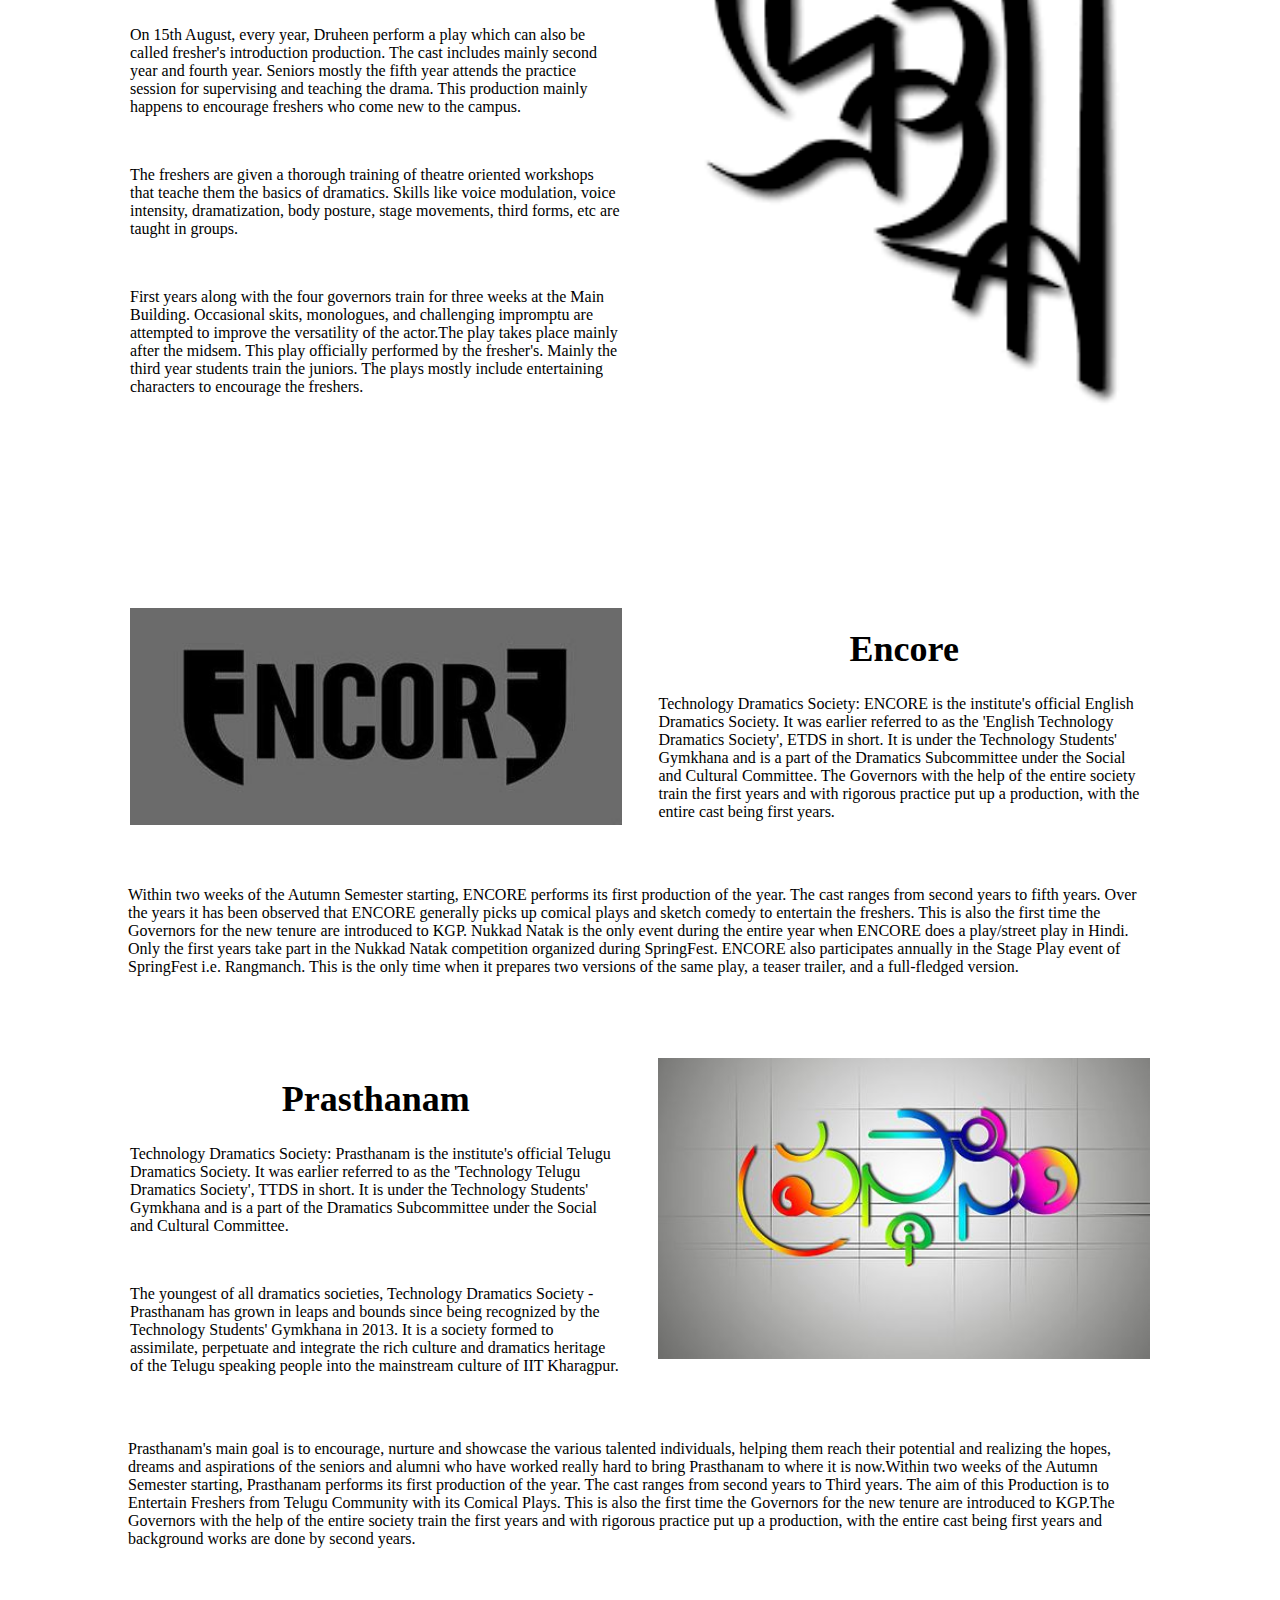
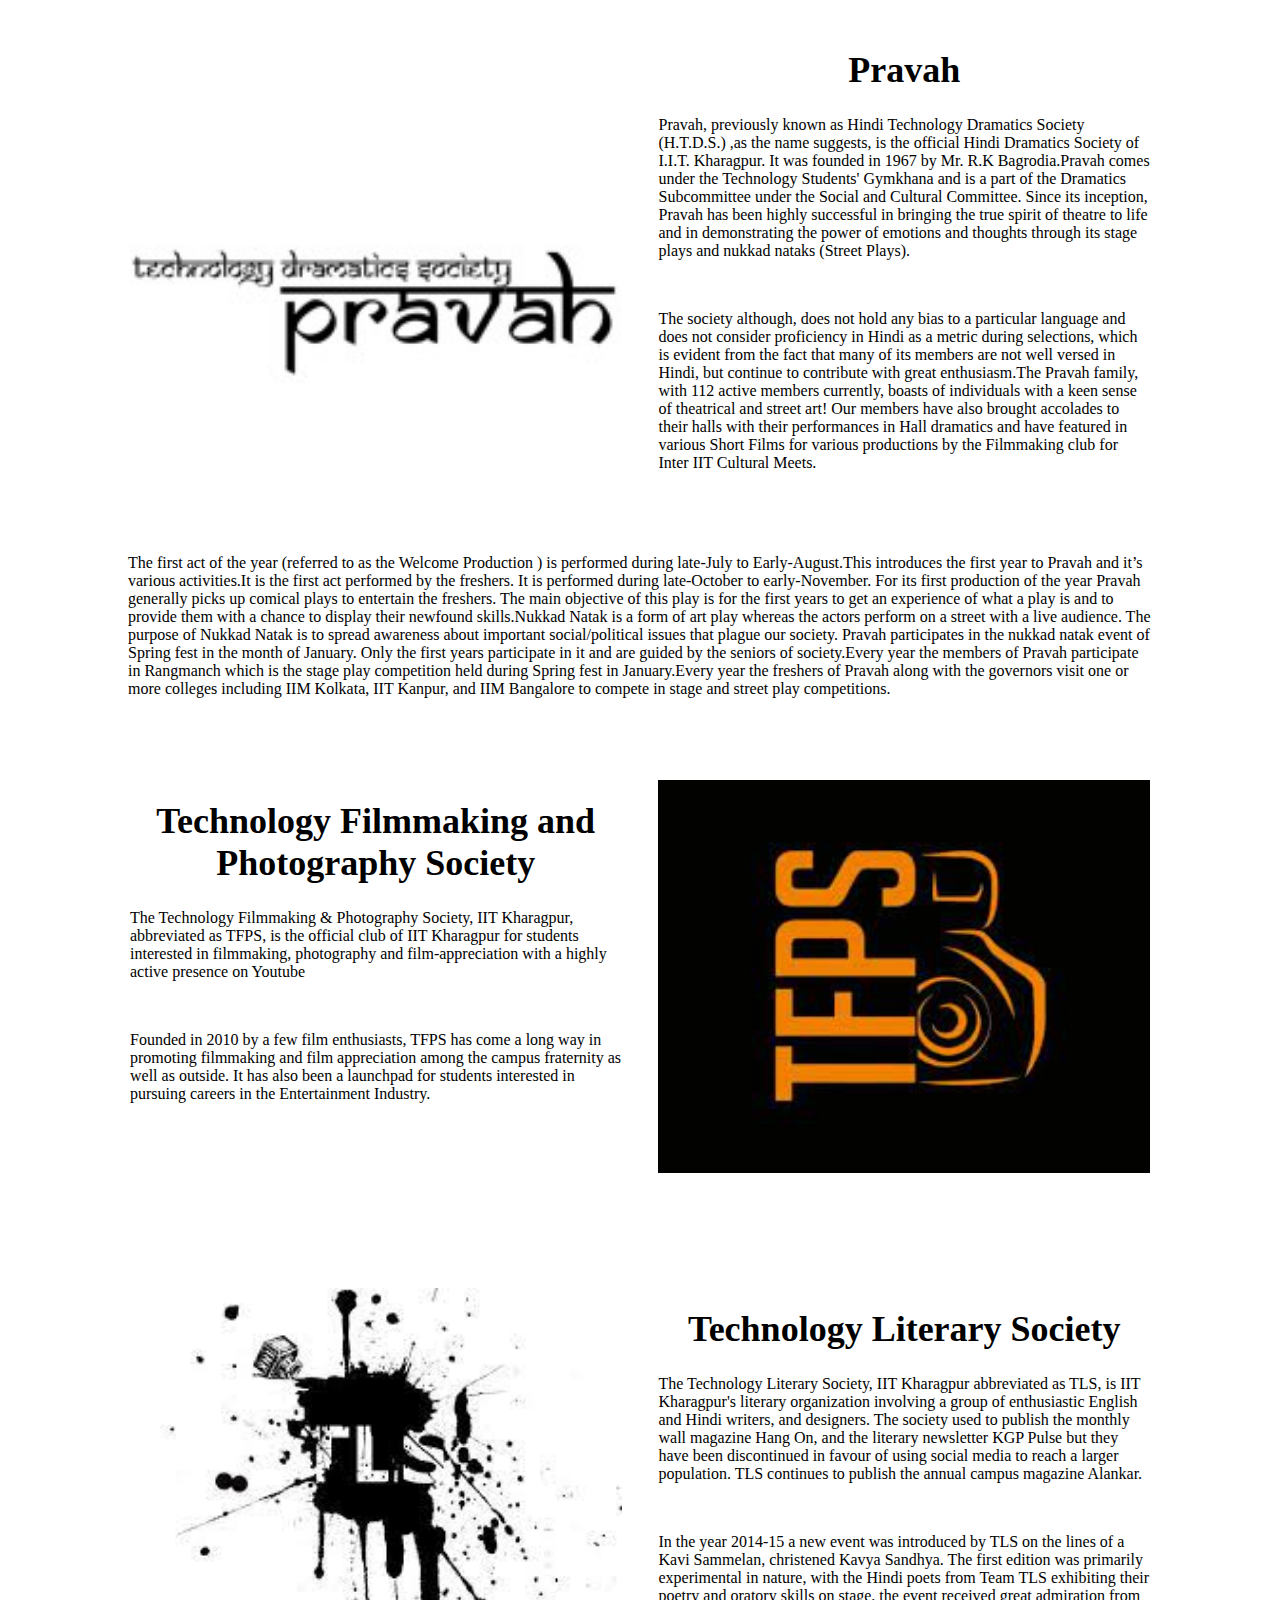
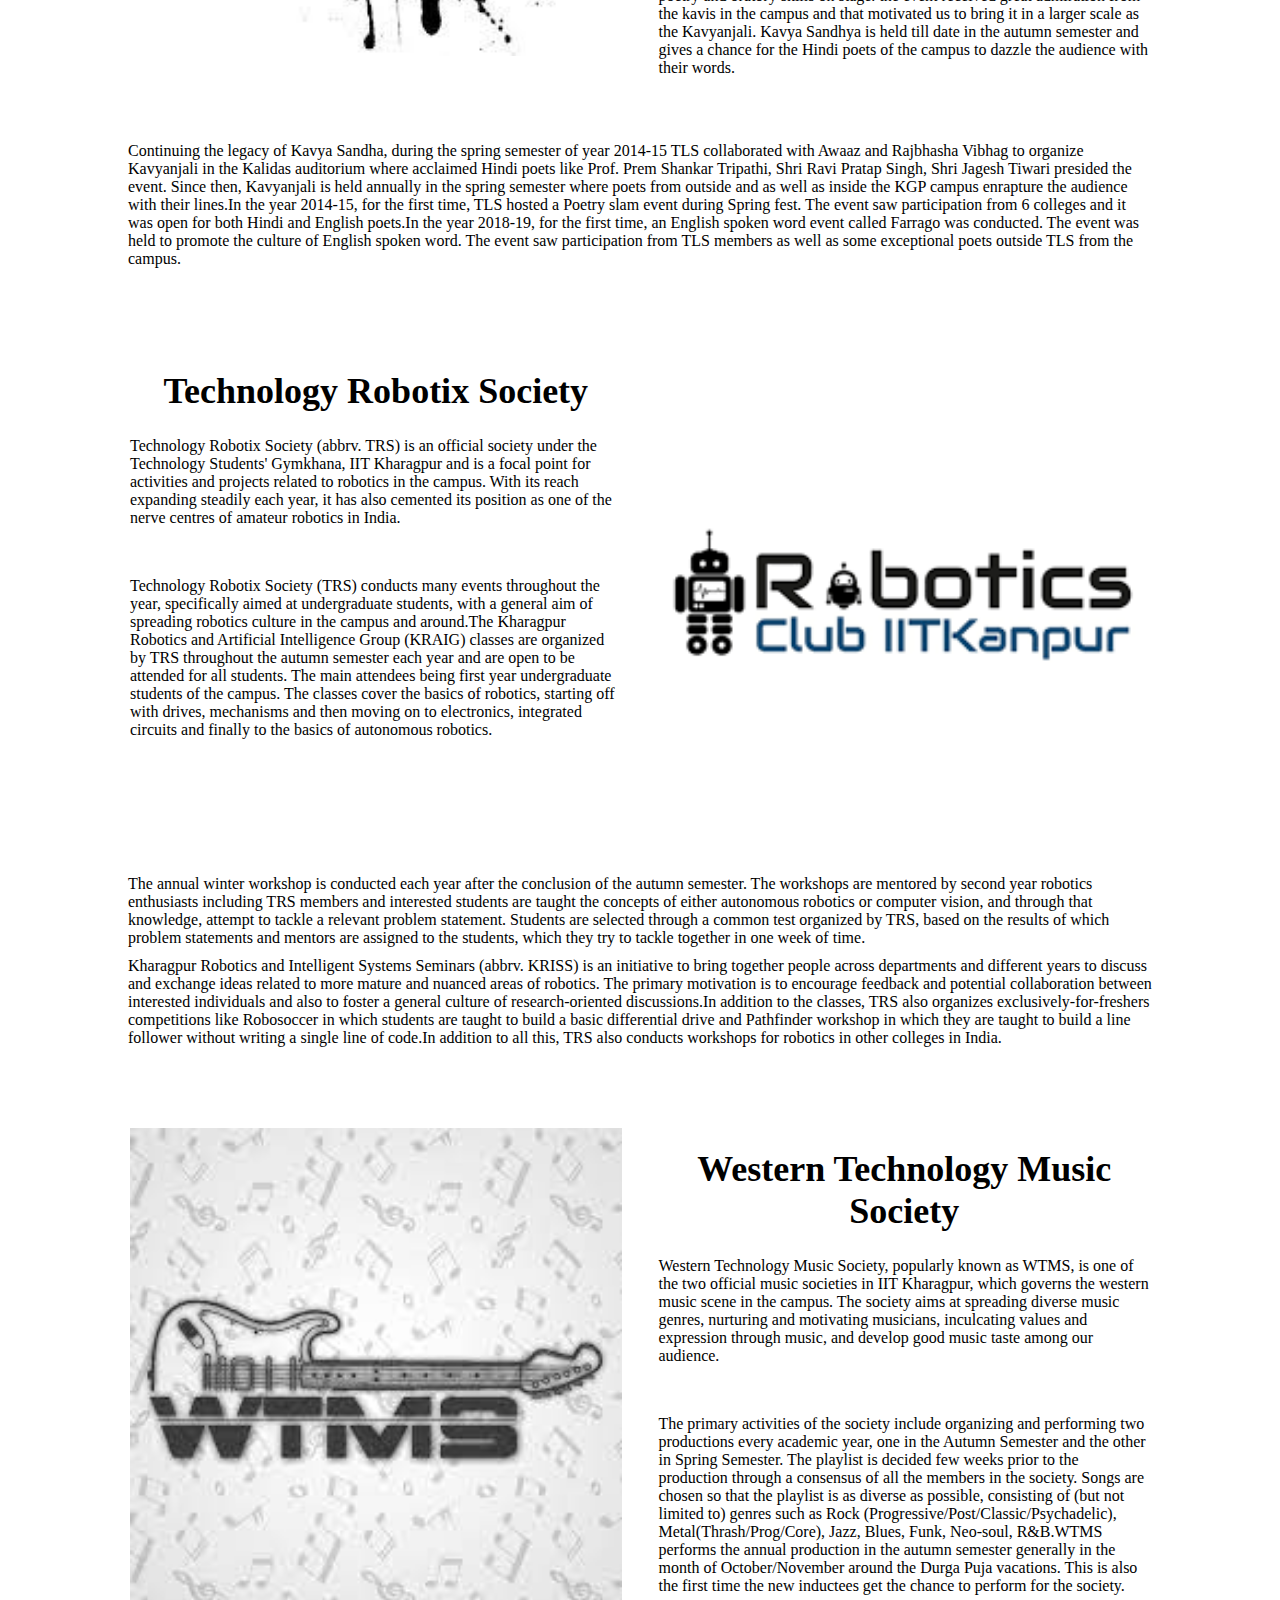
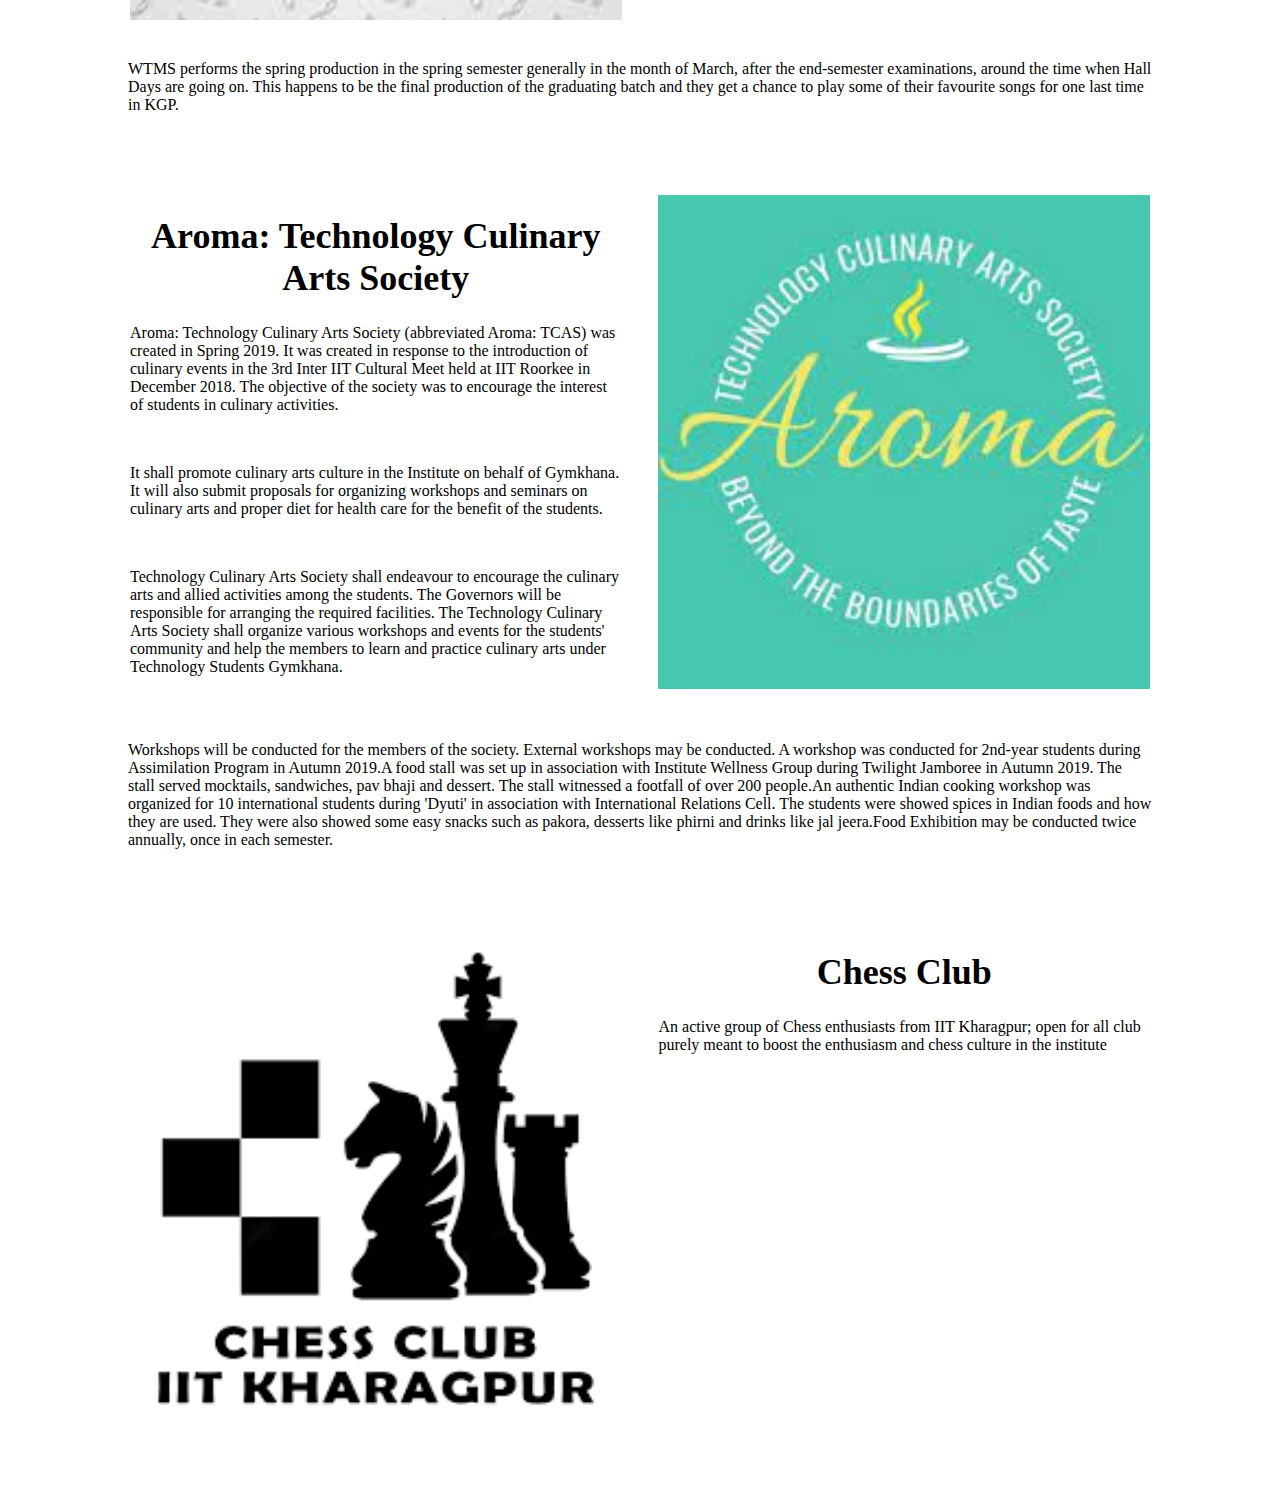
<file: societies.html>
<!DOCTYPE html>
<html>
    <head>
        <meta name="viewport" content="with=device-width, initial-scale=1.0">
        <title>IITKgp website</title>
        <link rel="stylesheet" href="style.css">
        <link rel="stylesheet" href="https://stackpath.bootstrapcdn.com/font-awesome/4.7.0/css/font-awesome.min.css">
    </head>
    <body>
        <section class="sub-header5">
            <nav>
                <a href="index.html"><img src="images/iitkgp-min.jpg"></a>
                <div class="nav-links" id="navLinks">
                    <i class="fa fa-window-close" onclick="hideMenu()" ></i>
                    <ul>
                        <li><a href="index.html">Home</a></li>
                        <li><a href="about.html">About</a></li>
                        <li><a href="course.html">Courses</a></li>
                        <li><a href="department.html">Departments</a></li>
                        <li><a href="facilities.html">Facilities</a></li>
                        <li><a href="festivals.html">Festivals</a></li>
                        <li><a href="societies.html">Societies</a></li>
                        <li><a href="contact.html">Contact</a></li>
                    </ul>
                </div>
                <i class="fa fa-sort-desc" onclick="showMenu()"></i>
            </nav>
            <h1>Societies</h1>
        </section>
        
        <section class="Societies">
            
            <div class="row">
                
                <div class="Societies-col">
                    <h1>Business Club</h1>
                    <p>Business Club, popularly known as BClub, is IIT Kharagpur’s in-campus society for all things business. It provides a platform for like-minded individuals who yearn to enrich their knowledge of business and apply their skills in various competitions like case studies and hackathons at the national and international level. A family of around 70 student members, actively working under 3 wings: Strategy, Finance and Analytics, BClub is constantly striving to bridge the gap between business and technology.</p>
                    <p>Business Club was founded in 2009 as Genese-de-Strategie by Shailesh Gupta, Harsh Gupta, Sudipto Sannigrahi, and Mayank Mundra. Genesie-de-Strategie was started with a primary objective to educate the students about the world of business strategies. The founders felt a need for students to be informed about the working of the business world for their growth. Over the course of a year, they realised the need to have a more wholesome approach to the world of business. They formed the Business Club in 2010 with a broader perspective toward business.</p>
                </div>
                <div class="Societies-col">
                    <img src="images/BClub.jpg">
                </div>
                
            </div>
            
            <div class="row">
                
                <div class="Societies-col">
                    <img src="images/Communiqu%C3%A9.jpg">
                </div>
                <div class="Societies-col">
                    <h1>Communique</h1>
                    <p>Communiqué started in the year 2006, as the brainchild of Anindya Dutta with the novel aim of providing the students of IIT Kharagpur a strong platform to improve their soft skills and personality arose from the disappointment of recruiting companies with the communication skills of the brilliant students. Recognizing the importance of communication and soft skills in personal and professional life and keeping in mind the diverse background of the students, Communiqué strives towards achieving its goal to inspire, blossom confidence, and equip each KGPian with career building soft skills.</p>
                    <p>Communiqué aims to provide customized attention to all students by serving as an interface between professional communication experts and individual students and working with the students to ensure that there is a perceptible change in the level of communication skills in IIT Kharagpur.</p>
                    <p>Communique functions with the help of an efficient student staff that includes :</p>
                    <p><b>Members :</b>First year UG and PG students that are the life of Communique. Personal attention is paid to grooming and developing soft skills in each fresher member.</p>
                    <p><b>Secretary :</b>Second-year UG students who publicize , organize and manage all Communique events . This year there are 18 of them.</p>
                </div>
                
            </div>
            
            <p><b>Governors :</b>Primary administrators. They chalk out year-round activities, distribute work among Secretaries, Supervise funds; budget and collaborations with various Guests and enterprises.</p>
            <p><b>Conveners :</b>Ex-Governors. They mentor and advise our present office bearers and throw treats and parties.</p>
            <p><b>Co-Conveners :</b> Final Year Students with ultimate authority . Their decisions are steadfast and binding on the society.</p>
            
            <div class="row">
                
                <div class="Societies-col">
                    <h1>Debating Society</h1>
                    <p>The Debating Society, IIT Kharagpur, abbreviated as DebSoc, is IIT Kharagpur's competitive debate organization. It participates with consistent success in Parliamentary Debates across the world, and had organized the IIT Kharagpur Model United Nations Conference and the IIT Kharagpur Parliamentary Debate in previous years. In 2020, a team from KGP DebSoc went on to become the first all-Indian team to reach the ESL (English-as-Second-Language) finals of Australs, one of the most prestigious debating tournaments in the world.</p>
                    <p>The Debating Society is always looking for smart, enthusiastic debaters, and takes in new members all year round. There is no restriction on the year of study, and members have joined as late as 4th year. However, to provide more structured training, and to spread awareness, it holds Fresher Selections and Senior Selections at the beginning of the year. This is followed by a training workshop, which lasts about a month, where newcomers to parliamentary debating are taught various facets and nuances of structured argumentation.</p>
                </div>
                <div class="Societies-col">
                    <img src="images/debating.jpg">
                </div>
                
            </div>
            
            <div class="row">
                
                <div class="Societies-col">
                    <img src="images/etms.png">
                </div>
                <div class="Societies-col">
                    <h1>Eastern Technology Music Society</h1>
                    <p>Eastern Technology Music Society, popularly known as ETMS, is one of the two official music societies in IIT Kharagpur, which takes care of the eastern music culture in the campus. The society aims at spreading diverse musical sections of eastern music in both hindustani and carnatic styles, nurturing and motivating musicians, inculcating values and expression through music, and develop good music taste among our audience.</p>
                    <p>ETMS performs the Annual Foundation Day of the Institute in the autumn semester on 18th August. This is also the first time the new inductees get the chance to perform for the society. ETMS performs the spring production in the spring semester generally in the month of January, the starting day of Spring Fest. This production also gives the platform to showcase our talent to viewers from outside as well. This happens to be the final production of the graduating batch and they get a chance to play some of their favourite songs for one last time in KGP.</p>
                </div>
                    
            </div>
            
            <div class="row">
                
                <div class="Societies-col">
                    <h1>Quiz Club</h1>
                    <p>IIT Kharagpur Quiz Club is the official quiz society of IIT Kharagpur. A great place for quiz enthusiasts, it is an open society where any sort of exclusive membership is not required.It organises regular quiz sessions on the campus. These sessions are usually held at the Yoga Room  in Gymkhana.Students participate in various competitions like Inter IIT Tech Meet, Inter IIT Cultural Meet, Nihilanth, Tata Crucible Biz Quiz, TAPMI QoTB, DDM IT Quiz and various other college and open quizzes in and around Kharagpur. The recent exploits of IIT Kgp Quiz Club in various quizzes all over India has garnered them respect in the Kolkata quizzing circuit.</p>
                    <p>Every year the quiz club welcomes the freshers at IIT Kharagpur with a fun quiz to encourage the young minds to pursue their interests in quizzing. Participation is open to all freshers and they come together in teams to win handsome prizes for themselves.Another event of great importance in our quizzing calendar. With a great turnout, participants indulge in intense quizzing and with great answers to take home the prize. Past governors and eminent quizmasters are invited to host the event and it has been a great success in recent years.</p>
                </div>
                <div class="Societies-col">
                    <img src="images/quiz%20club.jpg">
                </div>
                
            </div>
                
            <p>The Biz, Sci-Tech and General quizzes during the General Championships are very important events in the College. They constitute a good number of points and the respective halls battle their wits to come out on the top. Major Chandrakant Nair, the quiz master for 2018, commented that such enthusiasm for Inter-hall competitions in college is very enthusing.The quizmasters for 2019 were Samanway Banerjee for the Biz and Sci-Tech quizzes along with Baneswar Sarker and Arindam Dutta for the General quiz.A brand new event hosted by the Quiz Club for the first time in 2018, the quiz week has 8 quizzes in its array for an entire week, with a quiz also held exclusively for women participants on International Women's Day. Participation was open to all and the event turned out to be a huge success for the club</p>
            
            <div class="row">
                
                <div class="Societies-col">
                    <img src="images/Spectra.jpg">
                </div>
                <div class="Societies-col">
                    <h1>Spectra</h1>
                    <p>Spectra - the 'Fine Arts and Design Group of IIT Kharagpur' aims to strengthen and promote the roots of fine arts among the students of IIT Kharagpur. With many talented artists and exhibitionists as its members, it promises to be a valued treasure for the connoisseurs of fine arts.</p>
                    <p>ArtBeat - the Annual Art Exhibition of IIT Kharagpur is conducted by Spectra in the Gymkhana building for three days every year in the month of March. Artbeat is Spectra's biggest event that provides the perfect opportunity to all creative people within the campus to showcase their creativity through Traditional artworks, Handicrafts, Digital art and Photographs. Months of effort go into preparing for this event, which ends up as a brilliant display of the best and most creative work done by students in KGP.</p>
                    <p>The event, Live Portrait, is a sensation of the exhibition where talented students, as well as professors, sketch portraits of visitors then and there. Live portrait making is one of the first workshops conducted by Spectra for it's new members every year.</p>
                </div>
                    
            </div>
            
            <div class="row">
                
                <div class="Societies-col">
                    <h1>Technology Adventure Society</h1>
                    <p>It is a non-profit organization which comes under the Gymkhana .It's main focus is to maintain the spirit of adventure in each and every student and teachers in Kharagpur. It provides an exposure outside of the campus . They conduct various events throughout the year which help students and teachers to explore and experience the new things within the campus. For this they organize many activities</p>
                    <p><b>Cycling trip :</b>It's basically consists of 80-90 students and 8 to 10 Associate members of the team, the main motto for this trip is to get students to know about their campus and make them aware about the greenery of the campus.</p>
                    <p><b>Paint-Ball :</b>It is organized near Gymkhana , and in this event there is a group of 10 participants 5 on one side and remaining on other side . They are provided with full proof jackets, masks, hand guns and balls .It is like the counter strike game , where one team has to attack on another team .It's really a very fun event .</p>
                </div>
                <div class="Societies-col">
                    <img src="images/tads.jpg">
                </div>
                
            </div>
            
            <p><b>Rappelling :</b>It is done in the building of MMM hall . It is one of most adventurous events .It is basically a wall climbing type of event .</p>
            <p><b>Zorbing :</b>In this event , there is group of four participants ,who fight amongst each other . In this sport , participants are put inside an orb, generally made up of transparent plastic and fight together and roll down and collide with each other.</p>
            <p><b>Go - Karting :</b>It is organized in the Gymkhana ,and many enthusiastic students who miss driving here or who like racing , participate in this event .In this event , organizers provide cars and tires to set track for safety and many students enjoy a lot in this event .</p>
            <p><b>Trekking :</b>It is a 10-12 days event conducted after end-sem exam , aimed at those group of students who appreciate the beauty of nature . It is organized in both summer and winter and at various places like Kareri lake trip, Dharamshala , Manali ,Dodital lake , Delhi etc.</p>
            
            <div class="row">
                
                <div class="Societies-col">
                    <img src="images/tds.jpg">
                </div>
                <div class="Societies-col">
                    <h1>Technology Dance Society</h1>
                    <p>BreakFree : Technology Dance Society, abbreviated as TDS, is the official All-style Dance Crew of IIT Kharagpur. Since it's foundation in the year 2012, where it was recognized as an official part of Technology Students' Gymkhana, IIT Kharagpur, it has grown ahead in multiple dance forms like Locking, Popping, Breaking, House, Dancehall and Whacking. It participates in Street as well as Western Stage dance competitions across India. It also organizes workshops for western dance enthusiasts at IIT Kharagpur.</p>
                    <p>The participants of the auditions are asked to perform a one-minute piece of dance routine on their choice of song and dance style. They are also allowed to perform on the routine taught to them during the workshop. The dance performance can be original or inspired, but not exactly copied. There is no restriction to any dance forms. There may be a second round consisting of an impromptu performance of approximately 30 seconds.The participants are marked on the following :</p>
                    <ol>
                        <li>Beat sense</li>
                        <li>Choreography</li>
                        <li>Energy</li>
                        <li>Interest</li>
                    </ol>
                </div>
                    
            </div>
            
            <div class="row">
                
                <div class="Societies-col">
                    <h1>Druheen</h1>
                    <p>Druheen is the official name of Bengali Technology dramatic society(BTDS) of IIT Kharagpur. It is one of the dramatic society which is under Technology students' Gymkhana and is a part of the Dramatics Subcommittee under the Social and Cultural Committee. This is one of the oldest societies in IIT Kharagpur.</p>
                    <p>On 15th August, every year, Druheen perform a play which can also be called fresher's introduction production. The cast includes mainly second year and fourth year. Seniors mostly the fifth year attends the practice session for supervising and teaching the drama. This production mainly happens to encourage freshers who come new to the campus.</p>
                    <p>The freshers are given a thorough training of theatre oriented workshops that teache them the basics of dramatics. Skills like voice modulation, voice intensity, dramatization, body posture, stage movements, third forms, etc are taught in groups.</p>
                    <p>First years along with the four governors train for three weeks at the Main Building. Occasional skits, monologues, and challenging impromptu are attempted to improve the versatility of the actor.The play takes place mainly after the midsem. This play officially performed by the fresher's. Mainly the third year students train the juniors. The plays mostly include entertaining characters to encourage the freshers.</p>
                </div>
                <div class="Societies-col">
                    <img src="images/druheen.png">
                </div>
                
            </div>
            
            <div class="row">
                
                <div class="Societies-col">
                    <img src="images/encore.jpg">
                </div>
                <div class="Societies-col">
                    <h1>Encore</h1>
                    <p>Technology Dramatics Society: ENCORE is the institute's official English Dramatics Society. It was earlier referred to as the 'English Technology Dramatics Society', ETDS in short. It is under the Technology Students' Gymkhana and is a part of the Dramatics Subcommittee under the Social and Cultural Committee. The Governors with the help of the entire society train the first years and with rigorous practice put up a production, with the entire cast being first years.</p>
                </div>
                    
            </div>
            
            <p>Within two weeks of the Autumn Semester starting, ENCORE performs its first production of the year. The cast ranges from second years to fifth years. Over the years it has been observed that ENCORE generally picks up comical plays and sketch comedy to entertain the freshers. This is also the first time the Governors for the new tenure are introduced to KGP. Nukkad Natak is the only event during the entire year when ENCORE does a play/street play in Hindi. Only the first years take part in the Nukkad Natak competition organized during SpringFest. ENCORE also participates annually in the Stage Play event of SpringFest i.e. Rangmanch. This is the only time when it prepares two versions of the same play, a teaser trailer, and a full-fledged version.</p>
            
            <div class="row">
                
                <div class="Societies-col">
                    <h1>Prasthanam</h1>
                    <p>Technology Dramatics Society: Prasthanam is the institute's official Telugu Dramatics Society. It was earlier referred to as the 'Technology Telugu Dramatics Society', TTDS in short. It is under the Technology Students' Gymkhana and is a part of the Dramatics Subcommittee under the Social and Cultural Committee.</p>
                    <p>The youngest of all dramatics societies, Technology Dramatics Society - Prasthanam has grown in leaps and bounds since being recognized by the Technology Students' Gymkhana in 2013. It is a society formed to assimilate, perpetuate and integrate the rich culture and dramatics heritage of the Telugu speaking people into the mainstream culture of IIT Kharagpur.</p>
                </div>
                <div class="Societies-col">
                    <img src="images/Prasthanam.jpg">
                </div>
                
            </div>
            
            <p>Prasthanam's main goal is to encourage, nurture and showcase the various talented individuals, helping them reach their potential and realizing the hopes, dreams and aspirations of the seniors and alumni who have worked really hard to bring Prasthanam to where it is now.Within two weeks of the Autumn Semester starting, Prasthanam performs its first production of the year. The cast ranges from second years to Third years. The aim of this Production is to Entertain Freshers from Telugu Community with its Comical Plays. This is also the first time the Governors for the new tenure are introduced to KGP.The Governors with the help of the entire society train the first years and with rigorous practice put up a production, with the entire cast being first years and background works are done by second years.</p>
            
            <div class="row">
                
                <div class="Societies-col">
                    <img src="images/pravah.jpg">
                </div>
                <div class="Societies-col">
                    <h1>Pravah</h1>
                    <p>Pravah, previously known as Hindi Technology Dramatics Society (H.T.D.S.) ,as the name suggests, is the official Hindi Dramatics Society of I.I.T. Kharagpur. It was founded in 1967 by Mr. R.K Bagrodia.Pravah comes under the Technology Students' Gymkhana and is a part of the Dramatics Subcommittee under the Social and Cultural Committee. Since its inception, Pravah has been highly successful in bringing the true spirit of theatre to life and in demonstrating the power of emotions and thoughts through its stage plays and nukkad nataks (Street Plays).</p>
                    <p>The society although, does not hold any bias to a particular language and does not consider proficiency in Hindi as a metric during selections, which is evident from the fact that many of its members are not well versed in Hindi, but continue to contribute with great enthusiasm.The Pravah family, with 112 active members currently, boasts of individuals with a keen sense of theatrical and street art! Our members have also brought accolades to their halls with their performances in Hall dramatics and have featured in various Short Films for various productions by the Filmmaking club for Inter IIT Cultural Meets.</p>
                </div>
                    
            </div>
            
            <p>The first act of the year (referred to as the Welcome Production ) is performed during late-July to Early-August.This introduces the first year to Pravah and it’s various activities.It is the first act performed by the freshers. It is performed during late-October to early-November. For its first production of the year Pravah generally picks up comical plays to entertain the freshers. The main objective of this play is for the first years to get an experience of what a play is and to provide them with a chance to display their newfound skills.Nukkad Natak is a form of art play whereas the actors perform on a street with a live audience. The purpose of Nukkad Natak is to spread awareness about important social/political issues that plague our society. Pravah participates in the nukkad natak event of Spring fest in the month of January. Only the first years participate in it and are guided by the seniors of society.Every year the members of Pravah participate in Rangmanch which is the stage play competition held during Spring fest in January.Every year the freshers of Pravah along with the governors visit  one or more colleges including IIM Kolkata, IIT Kanpur, and IIM Bangalore to compete in stage and street play competitions.</p>
            
            <div class="row">
                
                <div class="Societies-col">
                    <h1>Technology Filmmaking and Photography Society</h1>
                    <p>The Technology Filmmaking & Photography Society, IIT Kharagpur, abbreviated as TFPS, is the official club of IIT Kharagpur for students interested in filmmaking, photography and film-appreciation with a highly active presence on Youtube</p>
                    <p>Founded in 2010 by a few film enthusiasts, TFPS has come a long way in promoting filmmaking and film appreciation among the campus fraternity as well as outside. It has also been a launchpad for students interested in pursuing careers in the Entertainment Industry.</p>
                </div>
                <div class="Societies-col">
                    <img src="images/tfps.jpg">
                </div>
                
            </div>
            
            <div class="row">
                
                <div class="Societies-col">
                    <img src="images/tls.jpg">
                </div>
                <div class="Societies-col">
                    <h1>Technology Literary Society</h1>
                    <p>The Technology Literary Society, IIT Kharagpur abbreviated as TLS, is IIT Kharagpur's literary organization involving a group of enthusiastic English and Hindi writers, and designers. The society used to publish the monthly wall magazine Hang On, and the literary newsletter KGP Pulse but they have been discontinued in favour of using social media to reach a larger population. TLS continues to publish the annual campus magazine Alankar.</p>
                    <p>In the year 2014-15 a new event was introduced by TLS on the lines of a Kavi Sammelan, christened Kavya Sandhya. The first edition was primarily experimental in nature, with the Hindi poets from Team TLS exhibiting their poetry and oratory skills on stage. the event received great admiration from the kavis in the campus and that motivated us to bring it in a larger scale as the Kavyanjali. Kavya Sandhya is held till date in the autumn semester and gives a chance for the Hindi poets of the campus to dazzle the audience with their words.</p>
                </div>
                    
            </div>
            
            <p>Continuing the legacy of Kavya Sandha, during the spring semester of year 2014-15 TLS collaborated with Awaaz and Rajbhasha Vibhag to organize Kavyanjali in the Kalidas auditorium where acclaimed Hindi poets like Prof. Prem Shankar Tripathi, Shri Ravi Pratap Singh, Shri Jagesh Tiwari presided the event. Since then, Kavyanjali is held annually in the spring semester where poets from outside and as well as inside the KGP campus enrapture the audience with their lines.In the year 2014-15, for the first time, TLS hosted a Poetry slam event during Spring fest. The event saw participation from 6 colleges and it was open for both Hindi and English poets.In the year 2018-19, for the first time, an English spoken word event called Farrago was conducted. The event was held to promote the culture of English spoken word. The event saw participation from TLS members as well as some exceptional poets outside TLS from the campus.</p>
            
            <div class="row">
                
                <div class="Societies-col">
                    <h1>Technology Robotix Society</h1>
                    <p>Technology Robotix Society (abbrv. TRS) is an official society under the Technology Students' Gymkhana, IIT Kharagpur and is a focal point for activities and projects related to robotics in the campus. With its reach expanding steadily each year, it has also cemented its position as one of the nerve centres of amateur robotics in India.</p>
                    <p>Technology Robotix Society (TRS) conducts many events throughout the year, specifically aimed at undergraduate students, with a general aim of spreading robotics culture in the campus and around.The Kharagpur Robotics and Artificial Intelligence Group (KRAIG) classes are organized by TRS throughout the autumn semester each year and are open to be attended for all students. The main attendees being first year undergraduate students of the campus. The classes cover the basics of robotics, starting off with drives, mechanisms and then moving on to electronics, integrated circuits and finally to the basics of autonomous robotics.</p>
                </div>
                <div class="Societies-col">
                    <img src="images/robotics.png">
                </div>
                
            </div>
            
            <p>The annual winter workshop is conducted each year after the conclusion of the autumn semester. The workshops are mentored by second year robotics enthusiasts including TRS members and interested students are taught the concepts of either autonomous robotics or computer vision, and through that knowledge, attempt to tackle a relevant problem statement. Students are selected through a common test organized by TRS, based on the results of which problem statements and mentors are assigned to the students, which they try to tackle together in one week of time.</p>
            <p>Kharagpur Robotics and Intelligent Systems Seminars (abbrv. KRISS) is an initiative to bring together people across departments and different years to discuss and exchange ideas related to more mature and nuanced areas of robotics. The primary motivation is to encourage feedback and potential collaboration between interested individuals and also to foster a general culture of research-oriented discussions.In addition to the classes, TRS also organizes exclusively-for-freshers competitions like Robosoccer in which students are taught to build a basic differential drive and Pathfinder workshop in which they are taught to build a line follower without writing a single line of code.In addition to all this, TRS also conducts workshops for robotics in other colleges in India.</p>
            
            <div class="row">
                
                <div class="Societies-col">
                    <img src="images/wtms.jpg">
                </div>
                <div class="Societies-col">
                    <h1>Western Technology Music Society</h1>
                    <p>Western Technology Music Society, popularly known as WTMS, is one of the two official music societies in IIT Kharagpur, which governs the western music scene in the campus. The society aims at spreading diverse music genres, nurturing and motivating musicians, inculcating values and expression through music, and develop good music taste among our audience.</p>
                    <p>The primary activities of the society include organizing and performing two productions every academic year, one in the Autumn Semester and the other in Spring Semester. The playlist is decided few weeks prior to the production through a consensus of all the members in the society. Songs are chosen so that the playlist is as diverse as possible, consisting of (but not limited to) genres such as Rock (Progressive/Post/Classic/Psychadelic), Metal(Thrash/Prog/Core), Jazz, Blues, Funk, Neo-soul, R&B.WTMS performs the annual production in the autumn semester generally in the month of October/November around the Durga Puja vacations. This is also the first time the new inductees get the chance to perform for the society.</p>
                </div>
                    
            </div>
            
            <p>WTMS performs the spring production in the spring semester generally in the month of March, after the end-semester examinations, around the time when Hall Days are going on. This happens to be the final production of the graduating batch and they get a chance to play some of their favourite songs for one last time in KGP.</p>
            
            <div class="row">
                
                <div class="Societies-col">
                    <h1>Aroma: Technology Culinary Arts Society</h1>
                    <p>Aroma: Technology Culinary Arts Society (abbreviated Aroma: TCAS) was created in Spring 2019. It was created in response to the introduction of culinary events in the 3rd Inter IIT Cultural Meet held at IIT Roorkee in December 2018. The objective of the society was to encourage the interest of students in culinary activities.</p>
                    <p> It shall promote culinary arts culture in the Institute on behalf of Gymkhana. It will also submit proposals for organizing workshops and seminars on culinary arts and proper diet for health care for the benefit of the students.</p>
                    <p>Technology Culinary Arts Society shall endeavour to encourage the culinary arts and allied activities among the students. The Governors will be responsible for arranging the required facilities. The Technology Culinary Arts Society shall organize various workshops and events for the students' community and help the members to learn and practice culinary arts under Technology Students Gymkhana.</p>
                </div>
                <div class="Societies-col">
                    <img src="images/tcas.jpg">
                </div>
                
            </div>
            
            <p>Workshops will be conducted for the members of the society. External workshops may be conducted. A workshop was conducted for 2nd-year students during Assimilation Program in Autumn 2019.A food stall was set up in association with Institute Wellness Group during Twilight Jamboree in Autumn 2019. The stall served mocktails, sandwiches, pav bhaji and dessert. The stall witnessed a footfall of over 200 people.An authentic Indian cooking workshop was organized for 10 international students during 'Dyuti' in association with International Relations Cell. The students were showed spices in Indian foods and how they are used. They were also showed some easy snacks such as pakora, desserts like phirni and drinks like jal jeera.Food Exhibition may be conducted twice annually, once in each semester.</p>
            
            <div class="row">
                
                <div class="Societies-col">
                    <img src="images/cc.png">
                </div>
                <div class="Societies-col">
                    <h1>Chess Club</h1>
                    <p>An active group of Chess enthusiasts from IIT Kharagpur; open for all club purely meant to boost the enthusiasm and chess culture in the institute</p>
                </div>
                    
            </div>
            
        </section>
        
        
    
        <!-----Javascript for menu ----->
        <script>
            var navLinks = document.getElementById("navLinks");
            
            function showMenu(){
                navLinks.style.right = "0";
            }
            
            function hideMenu(){
                navLinks.style.right = "-200px";
            }
        </script>
    </body>
</html>
</file>
<file: style.css>
*{
    margin: 0;
    padding: 0;
}
.header{
    min-height: 100vh;
    width: 100%;
    background-image: linear-gradient(rgba(4,9,30,0.7),rgba(4,9,30,0.7)),url(images/main.jpg);
    background-position: center;
    background-size: cover;
    position: relative;
}
nav{
    display: flex;
    padding: 2% 6%;
    justify-content: space-between;
    align-items: center;
}
nav img{
    width: 80px;
}
.nav-links{
    flex: 1;
    text-align: right;
}
.nav-links ul li{
    list-style: none;
    display: inline-block;
    padding: 8px 12px;
    position: relative;
}
.nav-links ul li a{
    color: white;
    text-decoration: none;
    font-size: 15px;
}
.nav-links ul li::after{
    content: '';
    width: 0%;
    height: 2px;
    background: red;
    display: block;
    margin: auto;
    transition: 0.5s;
}
.nav-links ul li:hover::after{
    width: 100%;
}

.text-box{
    width: 90%;
    color: white;
    position: absolute;
    top: 50%;
    left: 50%;
    transform: translate(-50%,-50%);
    text-align: center;
}
.text-box h1{
    font-size: 62px;
}
.text-box p{
    margin: 10px 0 40px;
    font-size: 15px;
    color: white;
}
.hero-btn{
    display: inline-block;
    text-decoration: none;
    color: white;
    border: 1px solid white;
    padding: 12px 34px;
    font-size: 14px;
    background: transparent;
    position: relative;
    cursor: pointer;
}
.hero-btn:hover{
    border: 1px solid red;
    background: red;
    transition: 1s;
}
nav .fa{
    display: none;
}

@media(max-width: 700px){
    .text-box h1{
    font-size: 20px;
    }
    .nav-links ul li{
        display: block;
    }
    .nav-links{
        position: fixed;
        background: red;
        height: 100vh;
        width: 200px;
        top: 0;
        right: -200px;
        text-align: left;
        z-index: 2;
        transition: 1s;
    }
    nav .fa{
        display: block;
        color: white;
        margin: 10px;
        font-size: 22px;
        cursor: pointer;
    }
    .nav-links ul{
        padding: 30px;
    }
}


/*----- Course -----*/
.course{
    width: 80%;
    margin: auto;
    text-align: center;
    padding-top: 100px;
}
h1{
    font-size: 36px;
    font-weight: 600;
}
.row{
    margin-top: 5%;
    display: flex;
    justify-content: space-between;
}
.course-col{
    flex-basis: 31%;
    background: lavender;
    border-radius: 10px;
    margin-bottom: 5%;
    padding: 20px 12px;
    box-sizing: border-box;
    transition: 0.5s;
}
h3{
    text-align: center;
    font-weight: 600;
    margin: 10px 0;
}
.course-col:hover{
    box-shadow: 0 0 20px 0px rgba(0,0,0,0.2);
}
@media(max-width: 700px){
    .row{
        flex-direction: column; 
    }
}

/*----- Department -----*/
.departments{
    width: 80%;
    margin: auto;
    text-align: center;
    padding-top: 100px;
}
h1{
    font-size: 36px;
    font-weight: 600;
}
.row{
    margin-top: 5%;
    display: flex;
    justify-content: space-between;
}
.departments-col{
    flex-basis: 31%;
    background: lavender;
    border-radius: 10px;
    margin-bottom: 5%;
    padding: 20px 12px;
    box-sizing: border-box;
    transition: 0.5s;
}
h1{
    text-align: center;
    font-weight: 600;
    margin: 10px 0;
}
.departments-col:hover{
    box-shadow: 0 0 20px 0px rgba(0,0,0,0.2);
}
@media(max-width: 700px){
    .row{
        flex-direction: column; 
    }
}

/*----- Campus -----*/
.campus{
    width: 80%;
    margin: auto;
    text-align: center;
    padding-top: 50px;
}
.campus-col{
    flex-basis: 32%;
    border-radius: 10px;
    margin-bottom: 30px;
    position: relative;
    overflow: hidden;
}
.campus-col img{
    width: 100%;
    height: 100%;
    display: block;
}
.layer{
    background: transparent;
    height: 100%;
    width: 100%;
    position: absolute;
    top: 0;
    left: 0;
    transition: 0.5s;
}
.layer:hover{
    background: rgba(226,0,0,0.7);
}
.layer h3{
    width: 100%;
    font-weight: 500;
    color: white;
    font-size: 26px;
    bottom: 0;
    left: 50%;
    transform: translateX(-50%);
    position: absolute;
    opacity: 0;
    transition: 0.5s;
}
.layer:hover h3{
    bottom: 49%;
    opacity: 1;
}

/*----- Festivals -----*/
.festivals{
    width: 80%;
    margin: auto;
    text-align: center;
    padding-top: 50px;
}
.festival-col{
    flex-basis: 32%;
    border-radius: 10px;
    margin-bottom: 30px;
    position: relative;
    overflow: hidden;
}
.festival-col img{
    width: 100%;
    height: 100%;
    display: block;
}

/*----- Societies -----*/
.societies{
    width: 80%;
    margin: auto;
    text-align: center;
    padding-top: 50px;
}
.row{
    margin-top: 5%;
    display: flex;
    justify-content: space-between;
}
.societies-col{
    flex-basis: 31%;
    background: lavender;
    border-radius: 10px;
    margin-bottom: 5%;
    padding: 20px 12px;
    box-sizing: border-box;
    transition: 0.5s;
}
h3{
    text-align: center;
    font-weight: 600;
    margin: 10px 0;
}
.societies-col:hover{
    box-shadow: 0 0 20px 0px rgba(0,0,0,0.2);
}

/*----- Facilities -----*/
.facilities{
    width: 80%;
    margin: auto;
    text-align: center;
    padding-top: 50px;
}
.facilities-col{
    flex-basis: 32%;
    border-radius: 10px;
    margin-bottom: 30px;
    position: relative;
    overflow: hidden;
}
.facilities-col img{
    width: 100%;
    height: 100%;
    display: block;
}

/*----- Contact -----*/
.cta{
    margin: 100px auto;
    width: 80%;
    background-image: linear-gradient(rgba(0,0,0,0.7),rgba(0,0,0,0.7)),url(images/iit.jpg);
    background-position: center;
    background-size: cover;
    border-radius: 10px;
    text-align: center;
    padding: 100px 0;
}
.cta h1{
    color: white;
    margin-bottom: 40px;
    padding: 0;
}
@media(max-width: 700px){
    .cta h1{
        font-size: 24px;
    }
}

/*----- About Us Page -----*/
.sub-header{
    height: 70vh;
    width: 100%;
    background-image: linear-gradient(rgba(4,9,30,0.7),rgba(4,9,30,0.7)),url(images/gymkhana1.jpg);
    background-position: center;
    background-size: cover;
    text-align: center;
    color: white;
}
.sub-header h1{
    margin-top: 100px;
}
.about-us{
    width: 80%;
    margin: auto;
    padding-top: 80px;
    padding-bottom: 50px;
}
.about-col{
    flex-basis: 48%;
    padding: 30px 2px;
}
.about-col img{
    width: 100%;
}
.about-col h1{
    padding-top: 0;
}
.about-col p{
    padding: 15px 0 25px;
}
p{
    margin-bottom: 10px;
}
ul li{
    padding: 4px;
}
h1{
    margin-top: 20px;
    margin-bottom: 10px;
    padding-top: 0;
}

/*----- Course page -----*/
.sub-header1{
    height: 70vh;
    width: 100%;
    background-image: linear-gradient(rgba(4,9,30,0.7),rgba(4,9,30,0.7)),url(images/nalanda.jpg);
    background-position: center;
    background-size: cover;
    text-align: center;
    color: white;
}
.sub-header1 h1{
    margin-top: 100px;
}
.faculty{
    width: 80%;
    margin: auto;
    text-align: center;
    padding-top: 50px;
}

/*----- Facilities page -----*/
.sub-header2{
    height: 70vh;
    width: 100%;
    background-image: linear-gradient(rgba(4,9,30,0.7),rgba(4,9,30,0.7)),url(images/gymkhana2.jpg);
    background-position: center;
    background-size: cover;
    text-align: center;
    color: white;
}
.sub-header2 h1{
    margin-top: 100px;
}
.Facilities{
    width: 80%;
    margin: auto;
    padding-top: 80px;
    padding-bottom: 50px;
}
.facilities-col{
    flex-basis: 48%;
    padding: 30px 2px;
}
.facilities-col img{
    width: 100%;
}
.facilities-col h1{
    padding-top: 0;
}
.facilities-col p{
    padding: 15px 0 25px;
}

/*----- Department page -----*/
.sub-header3{
    height: 70vh;
    width: 100%;
    background-image: linear-gradient(rgba(4,9,30,0.7),rgba(4,9,30,0.7)),url(images/nalanda1.jpg);
    background-position: center;
    background-size: cover;
    text-align: center;
    color: white;
}
.sub-header3 h1{
    margin-top: 100px;
}
.Departments{
    width: 80%;
    margin: auto;
    padding-top: 80px;
    padding-bottom: 50px;
}
.Departments-col{
    flex-basis: 48%;
    padding: 30px 2px;
}
.Departments-col img{
    width: 100%;
}
.Departments-col h1{
    padding-top: 0;
}
.Departments-col p{
    padding: 15px 0 25px;
}


/*----- Festivals -----*/
.sub-header4{
    height: 70vh;
    width: 100%;
    background-image: linear-gradient(rgba(4,9,30,0.7),rgba(4,9,30,0.7)),url(images/holi.jpg);
    background-position: center;
    background-size: cover;
    text-align: center;
    color: white;
}
.sub-header4 h1{
    margin-top: 100px;
}
.Festivals{
    width: 80%;
    margin: auto;
    padding-top: 80px;
    padding-bottom: 50px;
}
.festivals-col{
    flex-basis: 48%;
    padding: 30px 2px;
}
.festivals-col img{
    width: 100%;
}
.festivals-col h1{
    padding-top: 0;
}
.festivals-col p{
    padding: 15px 0 25px;
}

/*----- Socities page -----*/
.sub-header5{
    height: 70vh;
    width: 100%;
    background-image: linear-gradient(rgba(4,9,30,0.7),rgba(4,9,30,0.7)),url(images/society.jpg);
    background-position: center;
    background-size: cover;
    text-align: center;
    color: white;
}
.sub-header5 h1{
    margin-top: 100px;
}
.Societies{
    width: 80%;
    margin: auto;
    padding-top: 80px;
    padding-bottom: 50px;
}
.Societies-col{
    flex-basis: 48%;
    padding: 30px 2px;
}
.Societies-col img{
    width: 100%;
}
.Societies-col h1{
    padding-top: 0;
}
.Societies-col p{
    padding: 15px 0 25px;
}

/*----- Spring fest -----*/
.sub-header6{
    height: 70vh;
    width: 100%;
    background-image: linear-gradient(rgba(4,9,30,0.7),rgba(4,9,30,0.7)),url(images/spring.jpg);
    background-position: center;
    background-size: cover;
    text-align: center;
    color: white;
}
.sub-header6 h1{
    margin-top: 100px;
}
.spring-fest{
    width: 80%;
    margin: auto;
    padding-top: 80px;
    padding-bottom: 50px;
}
.spring-col{
    flex-basis: 48%;
    padding: 30px 2px;
}
.spring-col img{
    width: 100%;
}
.spring-col h1{
    padding-top: 0;
}
.spring-col p{
    padding: 15px 0 25px;
}

/*----- Kshitij fest -----*/
.sub-header7{
    height: 70vh;
    width: 100%;
    background-image: linear-gradient(rgba(4,9,30,0.7),rgba(4,9,30,0.7)),url(images/ktj.jpg);
    background-position: center;
    background-size: cover;
    text-align: center;
    color: white;
}
.sub-header7 h1{
    margin-top: 100px;
}
.ktj-fest{
    width: 80%;
    margin: auto;
    padding-top: 80px;
    padding-bottom: 50px;
}
.ktj-col{
    flex-basis: 48%;
    padding: 30px 2px;
}
.ktj-col img{
    width: 100%;
}
.ktj-col h1{
    padding-top: 0;
}
.ktj-col p{
    padding: 15px 0 25px;
}

/*----- illumination -----*/
.sub-header8{
    height: 70vh;
    width: 100%;
    background-image: linear-gradient(rgba(4,9,30,0.7),rgba(4,9,30,0.7)),url(images/rangoli.jpg);
    background-position: center;
    background-size: cover;
    text-align: center;
    color: white;
}
.sub-header8 h1{
    margin-top: 100px;
}
.illu{
    width: 80%;
    margin: auto;
    padding-top: 80px;
    padding-bottom: 50px;
}
.illu-col{
    flex-basis: 48%;
    padding: 30px 2px;
}
.illu-col img{
    width: 100%;
}
.illu-col h1{
    padding-top: 0;
}
.illu-col p{
    padding: 15px 0 25px;
}

/*----- Contact Us page -----*/
.location{
    width: 80%;
    margin: auto;
    padding: 80px 0;
}
.location iframe{
    width: 100%;
}
.contact-us{
    width: 80%;
    margin: auto;
}
.contact-col{
    flex-basis: 48%;
    margin-bottom: 30px;
}
.contact-col div{
    display: flex;
    align-items: center;
    margin-bottom: 40px;
}
.contact-col div .fa{
    font-size: 28px;
    color: red;
    margin: 10px;
    margin-right: 30px;
}
.contact-col div p{
    padding: 0;
}
.contact-col div h5{
    font-size: 20px;
    margin-bottom: 5px;
    color: #555;
    font-weight: 400;
}

/*----- footer -----*/
.footer{
    width: 100%;
    text-align: center;
    padding: 30px 0;
}
.footer h4{
    margin-bottom: 25px;
    margin-top: 20px;
    font-weight: 600;
}
.icons .fa{
    color: red;
    margin: 0 13px;
    cursor: pointer;
    padding: 18px 0;
}
.fa-heart-o{
    color: red;
}
</file>
